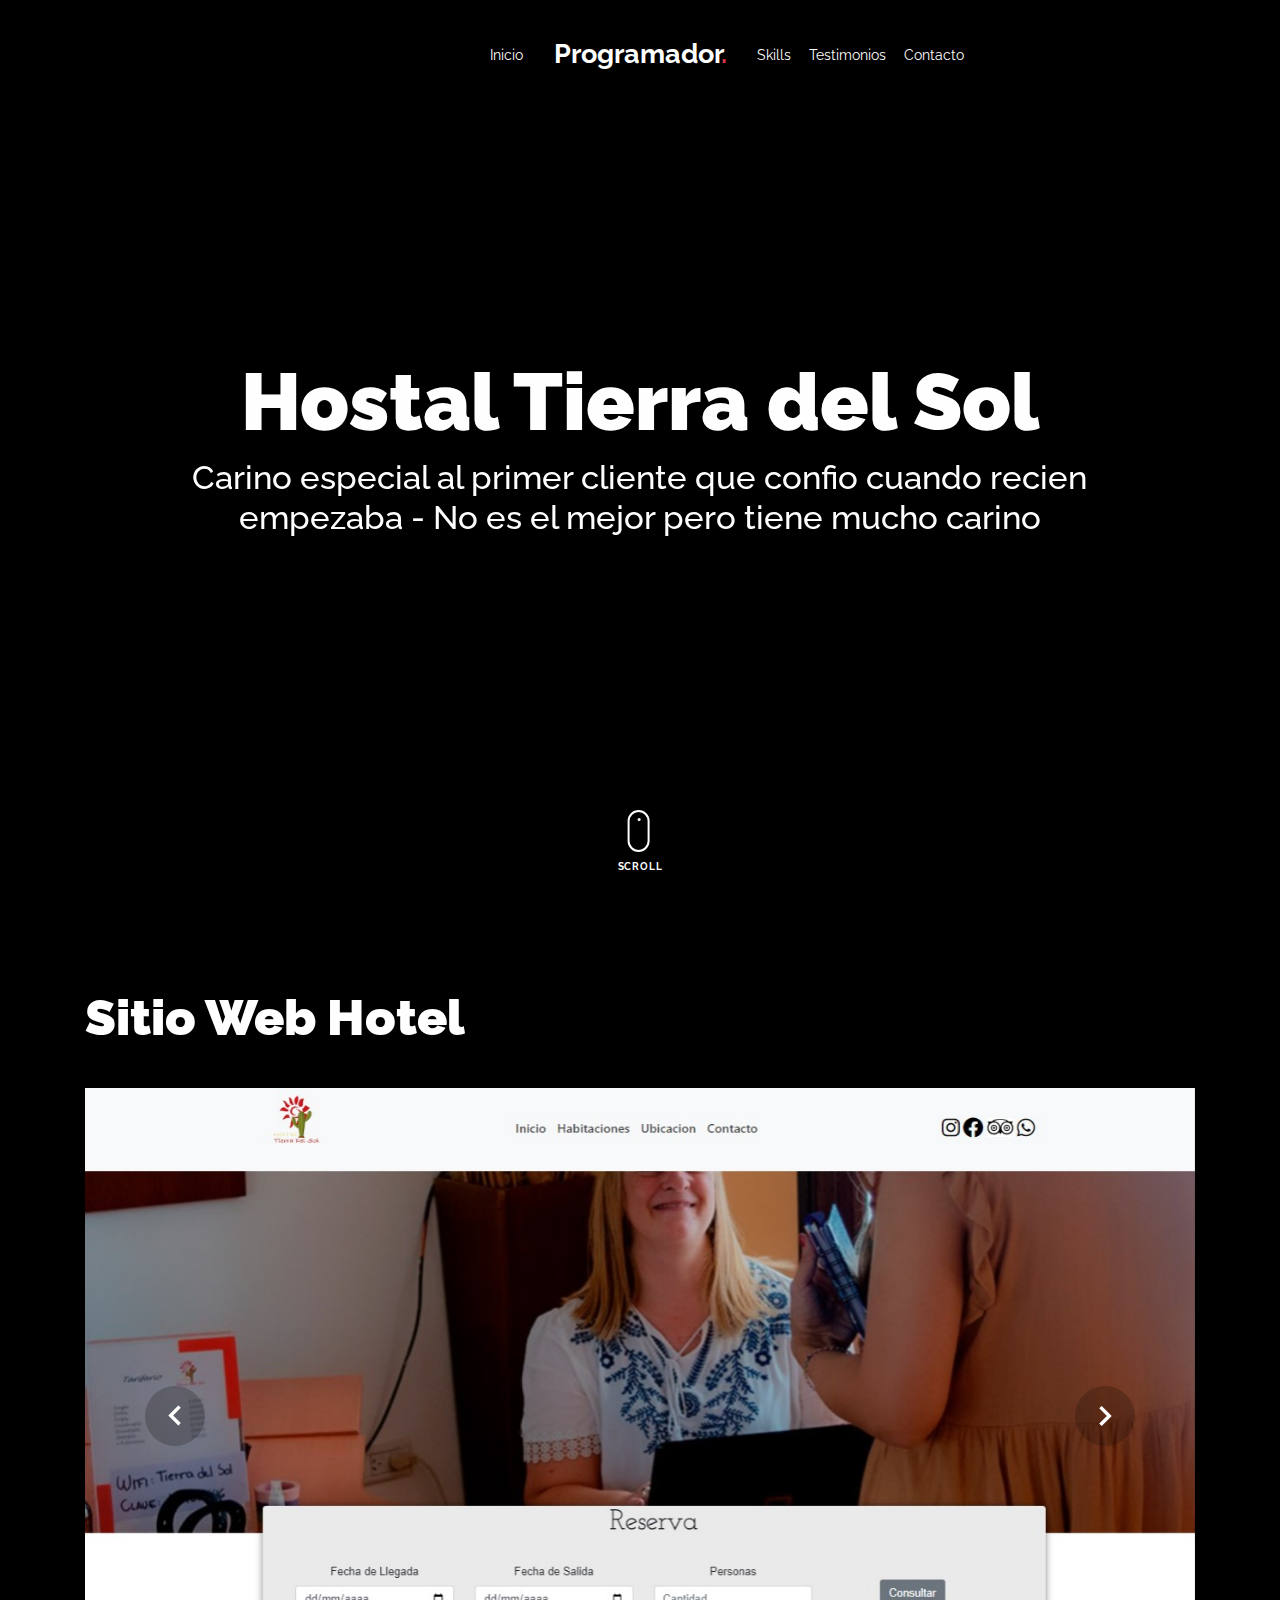
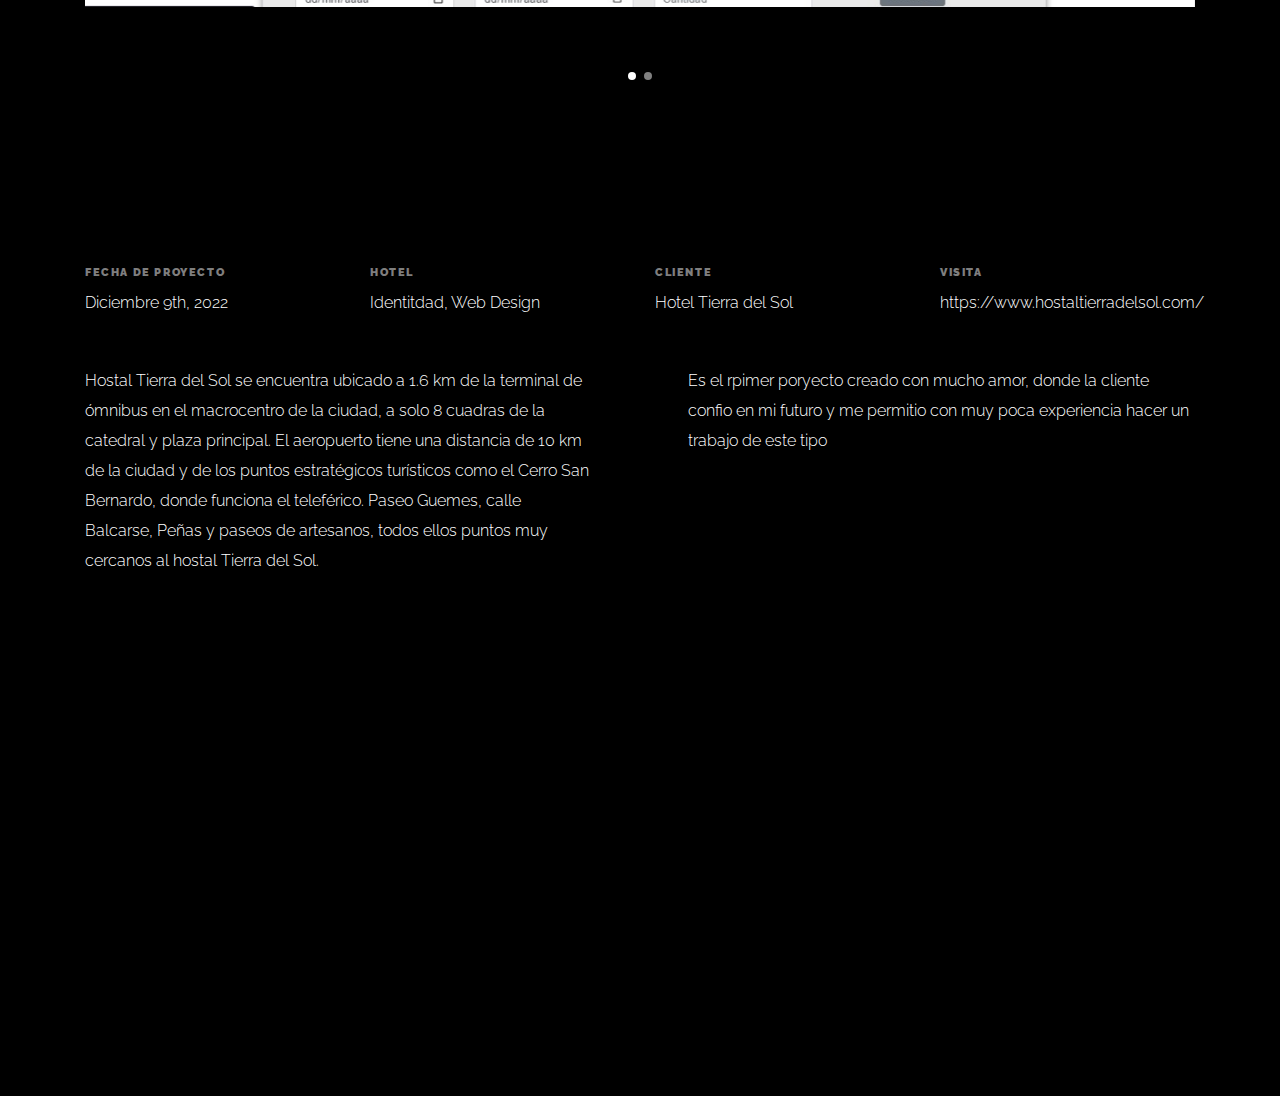
<file: portfolio-single-1.html>
<!doctype html>
<html lang="en">

<head>
  <title>Lucas &mdash; Roman portfolio </title>
  <meta charset="utf-8">
  <meta name="viewport" content="width=device-width, initial-scale=1, shrink-to-fit=no">
  
  <meta name="description" content=" ">
  <meta name="keywords" content="html, css, javascript, jquery">
  <meta name="author" content="">

  <link rel="stylesheet" href="css/vendor/icomoon/style.css">
  <link rel="stylesheet" href="css/vendor/owl.carousel.min.css">
  <link rel="stylesheet" href="css/vendor/aos.css">
  <link rel="stylesheet" href="css/vendor/animate.min.css">
  <link rel="stylesheet" href="css/vendor/bootstrap.min.css">
  <link rel="stylesheet" href="css/vendor/jquery.fancybox.min.css">
  <link rel="stylesheet" href="css/style.css">

</head>

<body data-spy="scroll" data-target=".site-nav-target" data-offset="200">

  <nav class="unslate_co--site-mobile-menu">
    <div class="close-wrap d-flex">
      <a href="#" class="d-flex ml-auto js-menu-toggle">
        <span class="close-label">Cerrar</span>
        <div class="close-times">
          <span class="bar1"></span>
          <span class="bar2"></span>
        </div>
      </a>
    </div>
    <div class="site-mobile-inner"></div>
  </nav>

  <div class="unslate_co--site-wrap">

    <div class="unslate_co--site-inner">

      <nav class="unslate_co--site-nav site-nav-target">

        <div class="container">

          <div class="row align-items-center justify-content-between text-left">
            <div class="col-md-5 text-right">
              <ul class="site-nav-ul js-clone-nav text-left d-none d-lg-inline-block">
                <li class="has-children">
                  <a href="index.html#home-section" class="nav-link">Inicio</a>
                  <ul class="dropdown">
 
                <li><a href="index.html#portfolio-section" class="nav-link">Portfolio</a></li>
                <li><a href="index.html#about-section" class="nav-link">Sobre mi</a></li>
                <li><a href="index.html#services-section" class="nav-link">Servicios</a></li>
              </ul>
            </div>
            <div class="site-logo pos-absolute">
              <a href="index.html" class="unslate_co--site-logo">Programador<span>.</span></a>
            </div>
            <div class="col-md-5 text-right text-lg-left">
              <ul class="site-nav-ul js-clone-nav text-left d-none d-lg-inline-block">
                <li><a href="index.html#skills-section" class="nav-link">Skills</a></li>
                <li><a href="index.html#testimonial-section" class="nav-link">Testimonios</a></li>
                <li><a href="index.html#contact-section" class="nav-link">Contacto</a></li>
              </ul>

              <ul class="site-nav-ul-none-onepage text-right d-inline-block d-lg-none">
                <li><a href="#" class="js-menu-toggle">Menu</a></li>
              </ul>

            </div>
          </div>
        </div>

      </nav>

      <div class="cover-v1 gradient-bottom-black jarallax">
        <div class="container">
          <div class="row align-items-center">

            <div class="col-md-10 mx-auto text-center">
              <h1 class="heading" data-aos="fade-up">Hostal Tierra del Sol</h1>
              <h2 class="subheading" data-aos="fade-up" data-aos-delay="100">Carino especial al primer cliente que confio cuando recien empezaba - No es el mejor pero tiene mucho carino</h2>
            </div>

          </div>
        </div>

        <a href="#portfolio-single-section" class="mouse-wrap smoothscroll">
          <span class="mouse">
            <span class="scroll"></span>
          </span>
          <span class="mouse-label">Scroll</span>
        </a>

      </div>

      <div class="container">
        <div class="portfolio-single-wrap unslate_co--section" id="portfolio-single-section">

          <div class="portfolio-single-inner">
            <h2 class="heading-portfolio-single-h2">Sitio Web Hotel</h2>

            <div class="row justify-content-between mb-5">
              <div class="col-12 mb-4">
                <div class="owl-carousel single-slider">
                  <figure class="mb-4">
                    <img src="images/work_1_full.jpg" alt="Image" class="img-fluid">
                  </figure>
                  <figure class="mb-4">
                    <img src="images/work_1_a_full.jpg" alt="Image" class="img-fluid">
                  </figure>
                </div>
              </div>
              <div class="col-12 mb-5">
                <div class="row">
                  <div class="col-sm-6 col-md-6 col-lg-3">
                    <div class="detail-v1">
                      <span class="detail-label">Fecha de Proyecto</span>
                      <span class="detail-val">Diciembre 9th, 2022</span>
                    </div>
                  </div>
                  <div class="col-sm-6 col-md-6 col-lg-3">
                    <div class="detail-v1">
                      <span class="detail-label">Hotel</span>
                      <span class="detail-val"><a href="#">Identitdad</a>, <a href="#">Web Design</a></span>
                    </div>
                  </div>
                  <div class="col-sm-6 col-md-6 col-lg-3">
                    <div class="detail-v1">
                      <span class="detail-label">Cliente</span>
                      <span class="detail-val">Hotel Tierra del Sol</span>
                    </div>
                  </div>
                  <div class="col-sm-6 col-md-6 col-lg-3">
                    <div class="detail-v1">
                      <span class="detail-label">Visita</span>
                      <span class="detail-val"><a href="https://www.hostaltierradelsol.com/">https://www.hostaltierradelsol.com/</a></span>
                    </div>
                  </div>
                </div>
              </div>
              <div class="col-md-6 pr-md-5">
                <p>Hostal Tierra del Sol se encuentra ubicado a 1.6 km de la terminal de ómnibus en el macrocentro de la ciudad, a solo 8 cuadras de la catedral y plaza principal. El aeropuerto tiene una distancia de 10 km de la ciudad y de los puntos estratégicos turísticos como el Cerro San Bernardo, donde funciona el teleférico. Paseo Guemes, calle Balcarse, Peñas y paseos de artesanos, todos ellos puntos muy cercanos al hostal Tierra del Sol.</p>
              </div>
              <div class="col-md-6 pl-md-5">
                <p>Es el rpimer poryecto creado con mucho amor, donde la cliente confio en mi futuro y me permitio con muy poca experiencia hacer un trabajo de este tipo</p>
              </div>
            </div>

          </div>
        </div>
      </div>
    </div>

    <footer class="unslate_co--footer unslate_co--section">
      <div class="container">
        <div class="row justify-content-center">
          <div class="col-md-7">
            
            <div class="footer-site-logo"><a href="#">Lucas Roman<span>.</span></a></div>

            <ul class="footer-site-social">
              <li><a href="https://www.facebook.com/Luqqh">Facebook</a></li>
              <li><a href="https://www.instagram.com/lucasromanh/">Instagram</a></li>
              <li><a href="https://www.linkedin.com/in/lucas-daniel-rom%C3%A1n-9a436b4b/">Linkdin</a></li>
            </ul>

            <p class="site-copyright">
              
              Copyright &copy;
              <script>
                document.write(new Date().getFullYear());
              </script> All rights reserved |  Lucas Roman <br> Visita my   <i class="icon-github"
                aria-hidden="true"></i> <a href="https:saltacoders.com" target="_blank">lucasromanh</a>
            
            </p>

          </div>
        </div>
      </div>
    </footer>

  </div>

  <!-- Loader -->
  <div id="unslate_co--overlayer"></div>
  <div class="site-loader-wrap">
    <div class="site-loader"></div>
  </div>

  <script src="js/scripts-dist.js"></script>
  <script src="js/main.js"></script>


</body>

</html>
</file>
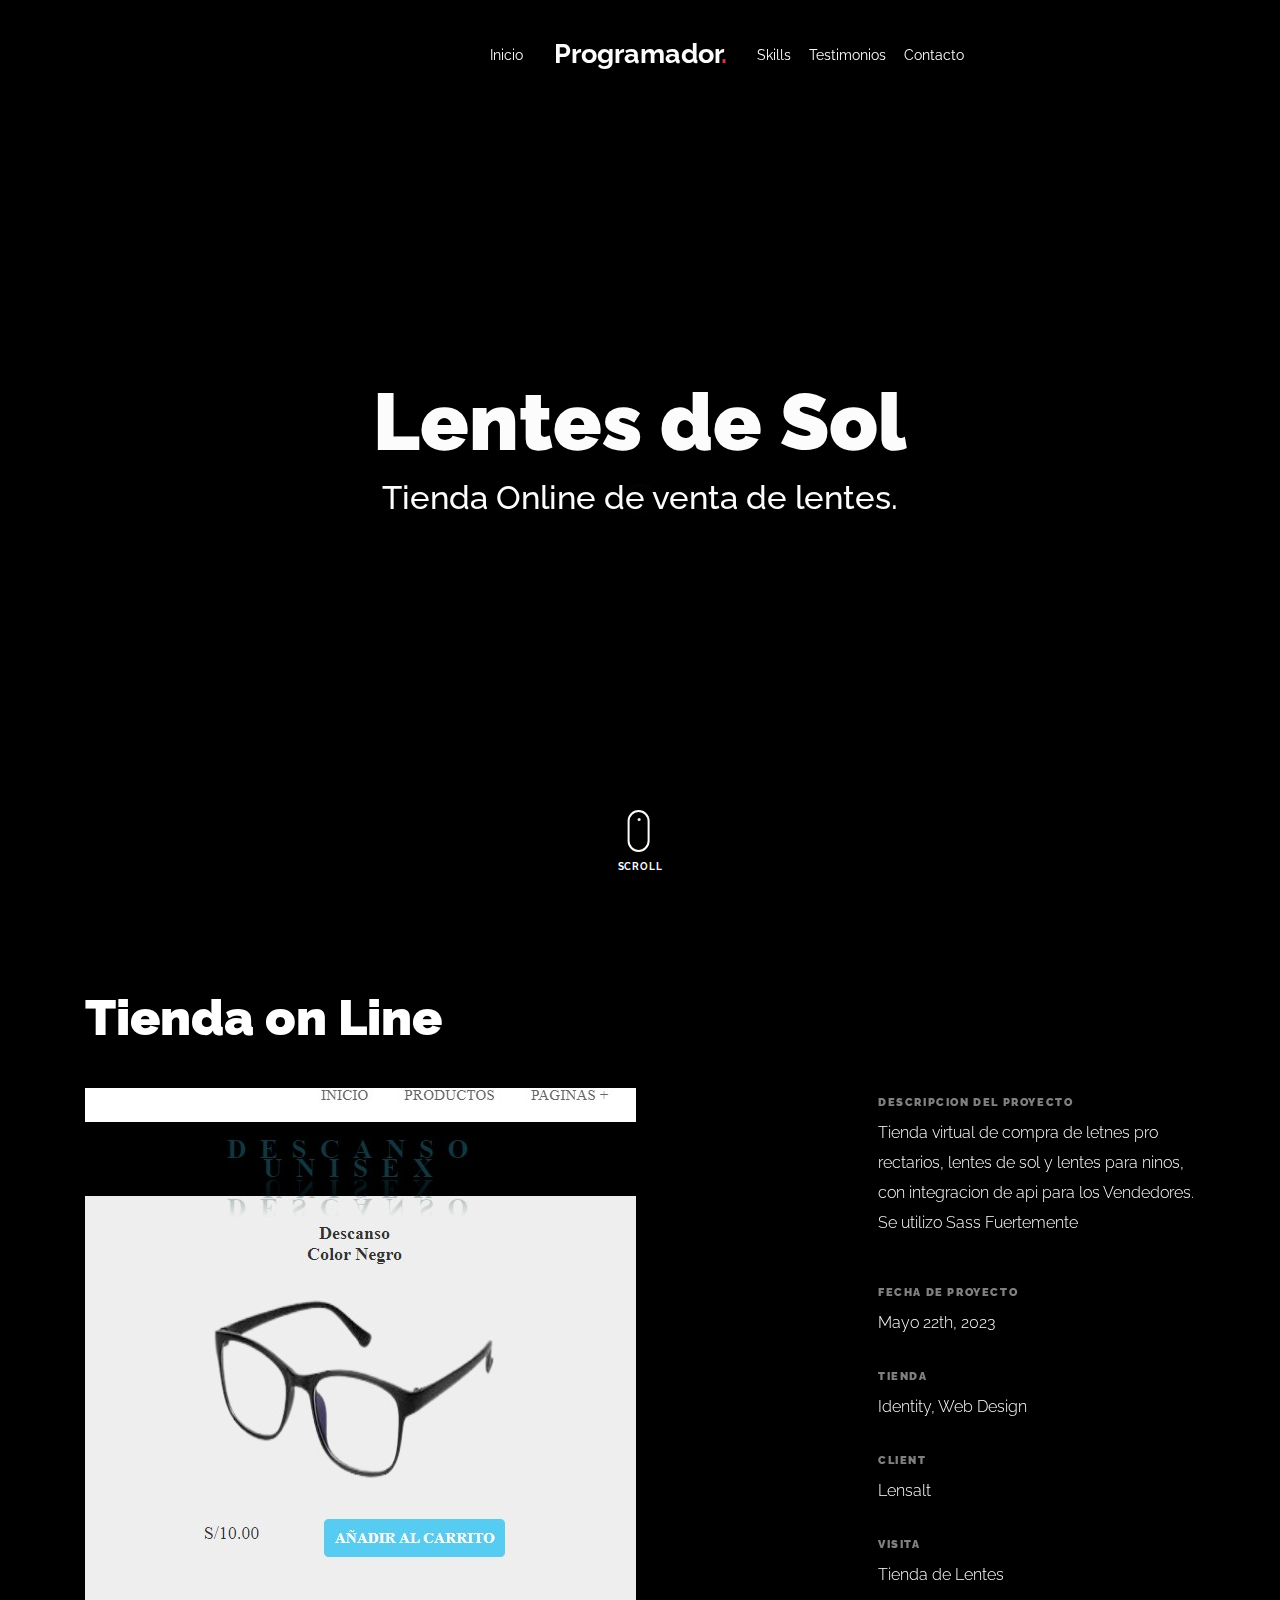
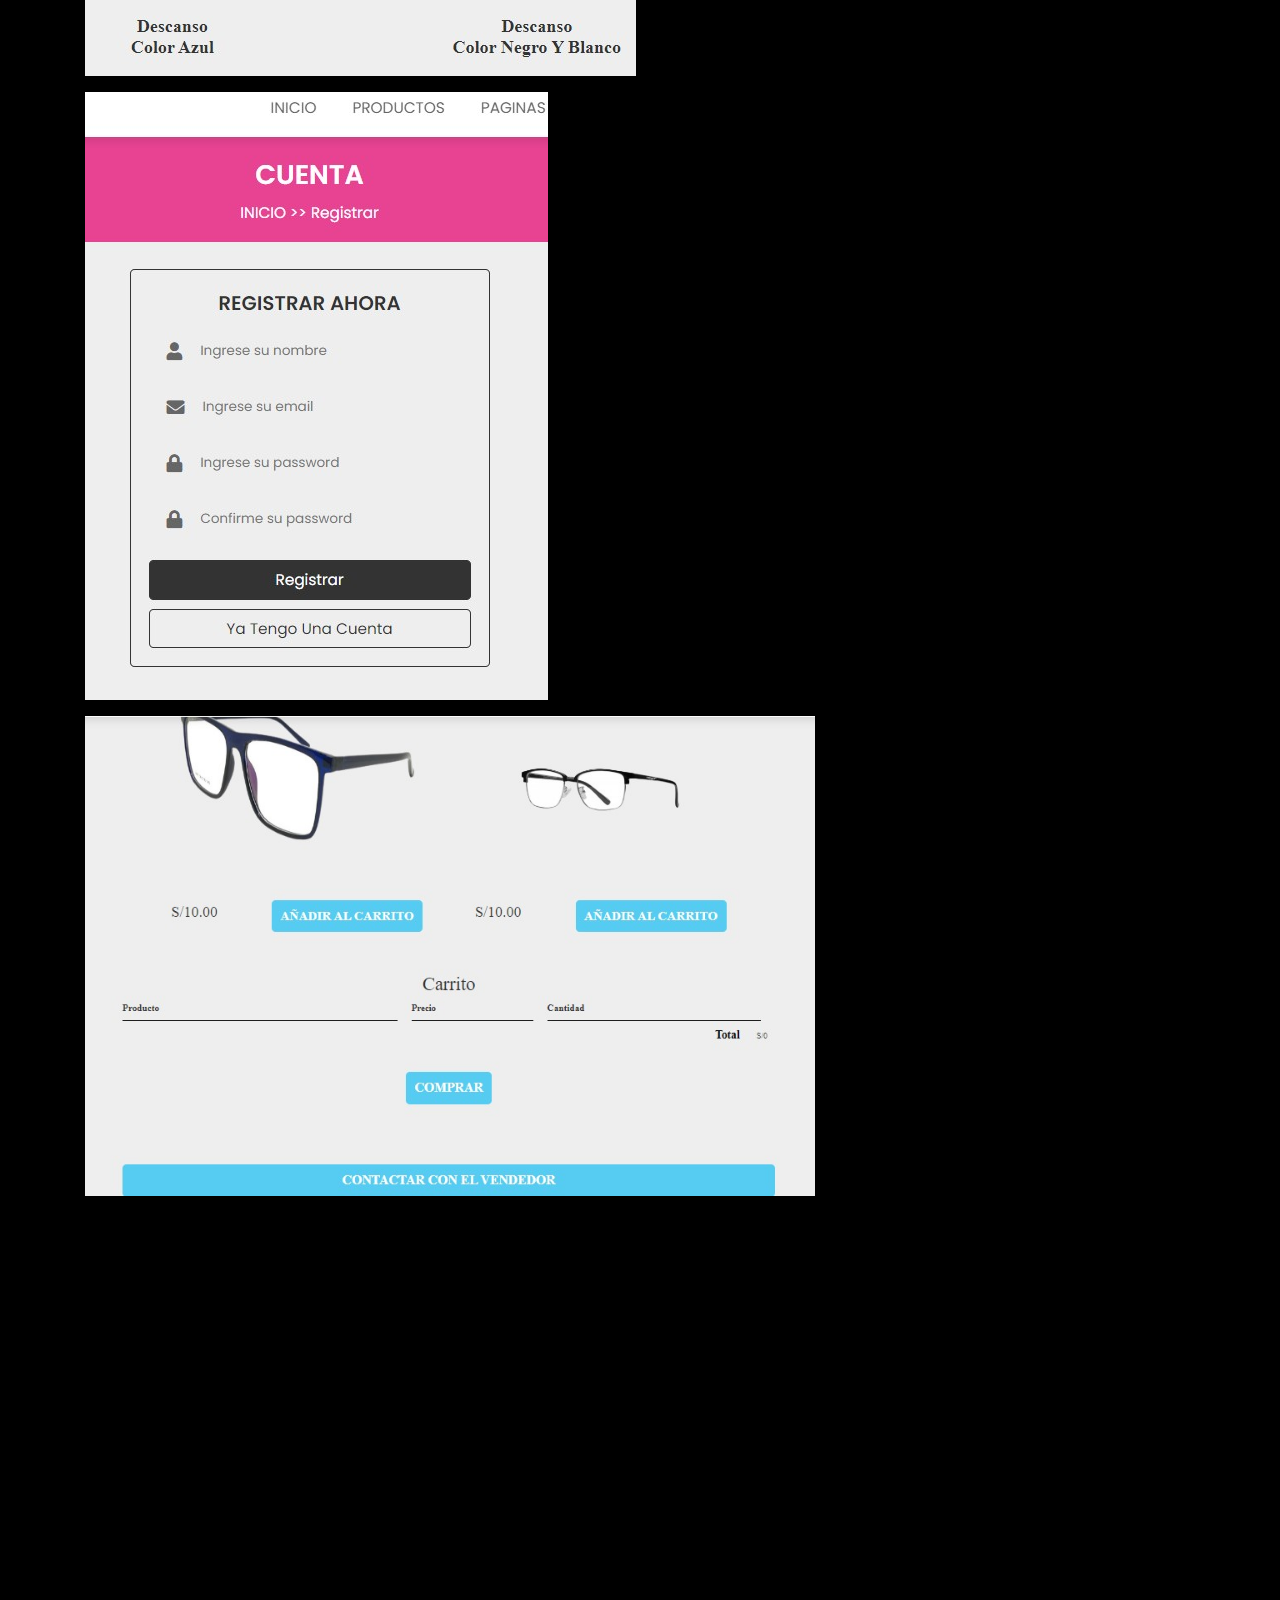
<file: portfolio-single-3.html>
<!doctype html>
<html lang="en">

<head>
  <title>Lucas &mdash; Roman portfolio </title>
  <meta charset="utf-8">
  <meta name="viewport" content="width=device-width, initial-scale=1, shrink-to-fit=no">
  
  <meta name="description" content="">
  <meta name="keywords" content="html, css, javascript, jquery">
  <meta name="author" content="">

  <link rel="stylesheet" href="css/vendor/icomoon/style.css">
  <link rel="stylesheet" href="css/vendor/owl.carousel.min.css">
  <link rel="stylesheet" href="css/vendor/aos.css">
  <link rel="stylesheet" href="css/vendor/animate.min.css">
  <link rel="stylesheet" href="css/vendor/bootstrap.min.css">
  <link rel="stylesheet" href="css/vendor/jquery.fancybox.min.css">
  <link rel="stylesheet" href="css/style.css">

</head>

<body data-spy="scroll" data-target=".site-nav-target" data-offset="200">

  <nav class="unslate_co--site-mobile-menu">
    <div class="close-wrap d-flex">
      <a href="#" class="d-flex ml-auto js-menu-toggle">
        <span class="close-label">Close</span>
        <div class="close-times">
          <span class="bar1"></span>
          <span class="bar2"></span>
        </div>
      </a>
    </div>
    <div class="site-mobile-inner"></div>
  </nav>

  <div class="unslate_co--site-wrap">

    <div class="unslate_co--site-inner">

      <nav class="unslate_co--site-nav site-nav-target">

        <div class="container">

          <div class="row align-items-center justify-content-between text-left">
            <div class="col-md-5 text-right">
              <ul class="site-nav-ul js-clone-nav text-left d-none d-lg-inline-block">
                <li class="has-children">
                  <a href="index.html#home-section" class="nav-link">Inicio</a>
                  <ul class="dropdown">
 
                <li><a href="#portfolio-section" class="nav-link">Portfolio</a></li>
                <li><a href="#about-section" class="nav-link">Sobre mi</a></li>
                <li><a href="#services-section" class="nav-link">Servicios</a></li>
              </ul>
            </div>
            <div class="site-logo pos-absolute">
              <a href="index.html" class="unslate_co--site-logo">Programador<span>.</span></a>
            </div>
            <div class="col-md-5 text-right text-lg-left">
              <ul class="site-nav-ul js-clone-nav text-left d-none d-lg-inline-block">
                <li><a href="index.html#skills-section" class="nav-link">Skills</a></li>
                <li><a href="index.html#testimonial-section" class="nav-link">Testimonios</a></li>
                <li><a href="index.html#contact-section" class="nav-link">Contacto</a></li>
              </ul>

              <ul class="site-nav-ul-none-onepage text-right d-inline-block d-lg-none">
                <li><a href="#" class="js-menu-toggle">Menu</a></li>
              </ul>

            </div>
          </div>
        </div>

      </nav>

      <div class="cover-v1 gradient-bottom-black jarallax">
        <div class="container">
          <div class="row align-items-center">

            <div class="col-md-10 mx-auto text-center">
              <h1 class="heading" data-aos="fade-up">Lentes de Sol</h1>
              <h2 class="subheading" data-aos="fade-up" data-aos-delay="100">Tienda Online de venta de lentes.</h2>
            </div>

          </div>
        </div>

        <a href="#portfolio-single-section" class="mouse-wrap smoothscroll">
          <span class="mouse">
            <span class="scroll"></span>
          </span>
          <span class="mouse-label">Scroll</span>
        </a>

      </div>

      <div class="container">
        <div class="portfolio-single-wrap unslate_co--section" id="portfolio-single-section">
          <div class="portfolio-single-inner">

            <h2 class="heading-portfolio-single-h2">Tienda on Line</h2>

            <div class="row justify-content-between align-items-stretch">

              <div class="col-lg-8">
                <p><a href="images/work_2_full.jpg" data-fancybox="gal"><img src="images/work_2_full.jpg" alt="Image" class="img-fluid"></a></p>
                <p><a href="images/work_2_a_full.jpg" data-fancybox="gal"><img src="images/work_2_a_full.jpg" alt="Image" class="img-fluid"></a></p>
                <p><a href="images/work_2_b_full.jpg" data-fancybox="gal"><img src="images/work_2_b_full.jpg" alt="Image" class="img-fluid"></a></p>
              </div>
              <div class="col-lg-4 pl-lg-5">
                <div class="unslate_co--sticky">
                  <div class="row">
                    <div class="col-md-12 mb-4">
                      <div class="detail-v1">
                        <span class="detail-label">Descripcion del Proyecto</span>
                        <p>Tienda virtual de compra de letnes pro rectarios, lentes de sol y lentes para ninos, con integracion de api para los Vendedores. Se utilizo Sass Fuertemente</p>
                      </div>
                    </div>

                    <div class="col-md-12 mb-4">
                      <div class="detail-v1">
                        <span class="detail-label">Fecha de Proyecto</span>
                        <span class="detail-val">Mayo 22th, 2023</span>
                      </div>
                    </div>
                    <div class="col-md-12 mb-4">
                      <div class="detail-v1">
                        <span class="detail-label">Tienda</span>
                        <span class="detail-val"><a href="#">Identity</a>, <a href="#">Web Design</a></span>
                      </div>
                    </div>
                    <div class="col-md-12 mb-4">
                      <div class="detail-v1">
                        <span class="detail-label">Client</span>
                        <span class="detail-val">Lensalt</span>
                      </div>
                    </div>
                    <div class="col-md-12 mb-4">
                      <div class="detail-v1">
                        <span class="detail-label">Visita</span>
                        <span class="detail-val"><a href="https://lucasromanh.github.io/CodoaCodo/index.html">Tienda de Lentes</a></span>
                      </div>
                    </div>
                  </div>
                </div> 
              </div>

            </div>

          </div>
        </div>
      </div>
    </div>

    <footer class="unslate_co--footer unslate_co--section">
      <div class="container">
        <div class="row justify-content-center">
          <div class="col-md-7">
            
            <div class="footer-site-logo"><a href="#">Lucas Roman<span>.</span></a></div>

            <ul class="footer-site-social">
              <li><a href="https://www.facebook.com/Luqqh">Facebook</a></li>
              <li><a href="https://www.instagram.com/lucasromanh/">Instagram</a></li>
              <li><a href="https://www.linkedin.com/in/lucas-daniel-rom%C3%A1n-9a436b4b/">Linkdin</a></li>
            </ul>

            <p class="site-copyright">
              
              Copyright &copy;
              <script>
                document.write(new Date().getFullYear());
              </script> All rights reserved |  Lucas Roman <br> Visita my   <i class="icon-github"
                aria-hidden="true"></i> <a href="https:saltacoders.com" target="_blank">lucasromanh</a>
            
            </p>

          </div>
        </div>
      </div>
    </footer>

  </div>

  <div id="unslate_co--overlayer"></div>
  <div class="site-loader-wrap">
    <div class="site-loader"></div>
  </div>

  <script src="js/scripts-dist.js"></script>
  <script src="js/main.js"></script>


</body>

</html>
</file>
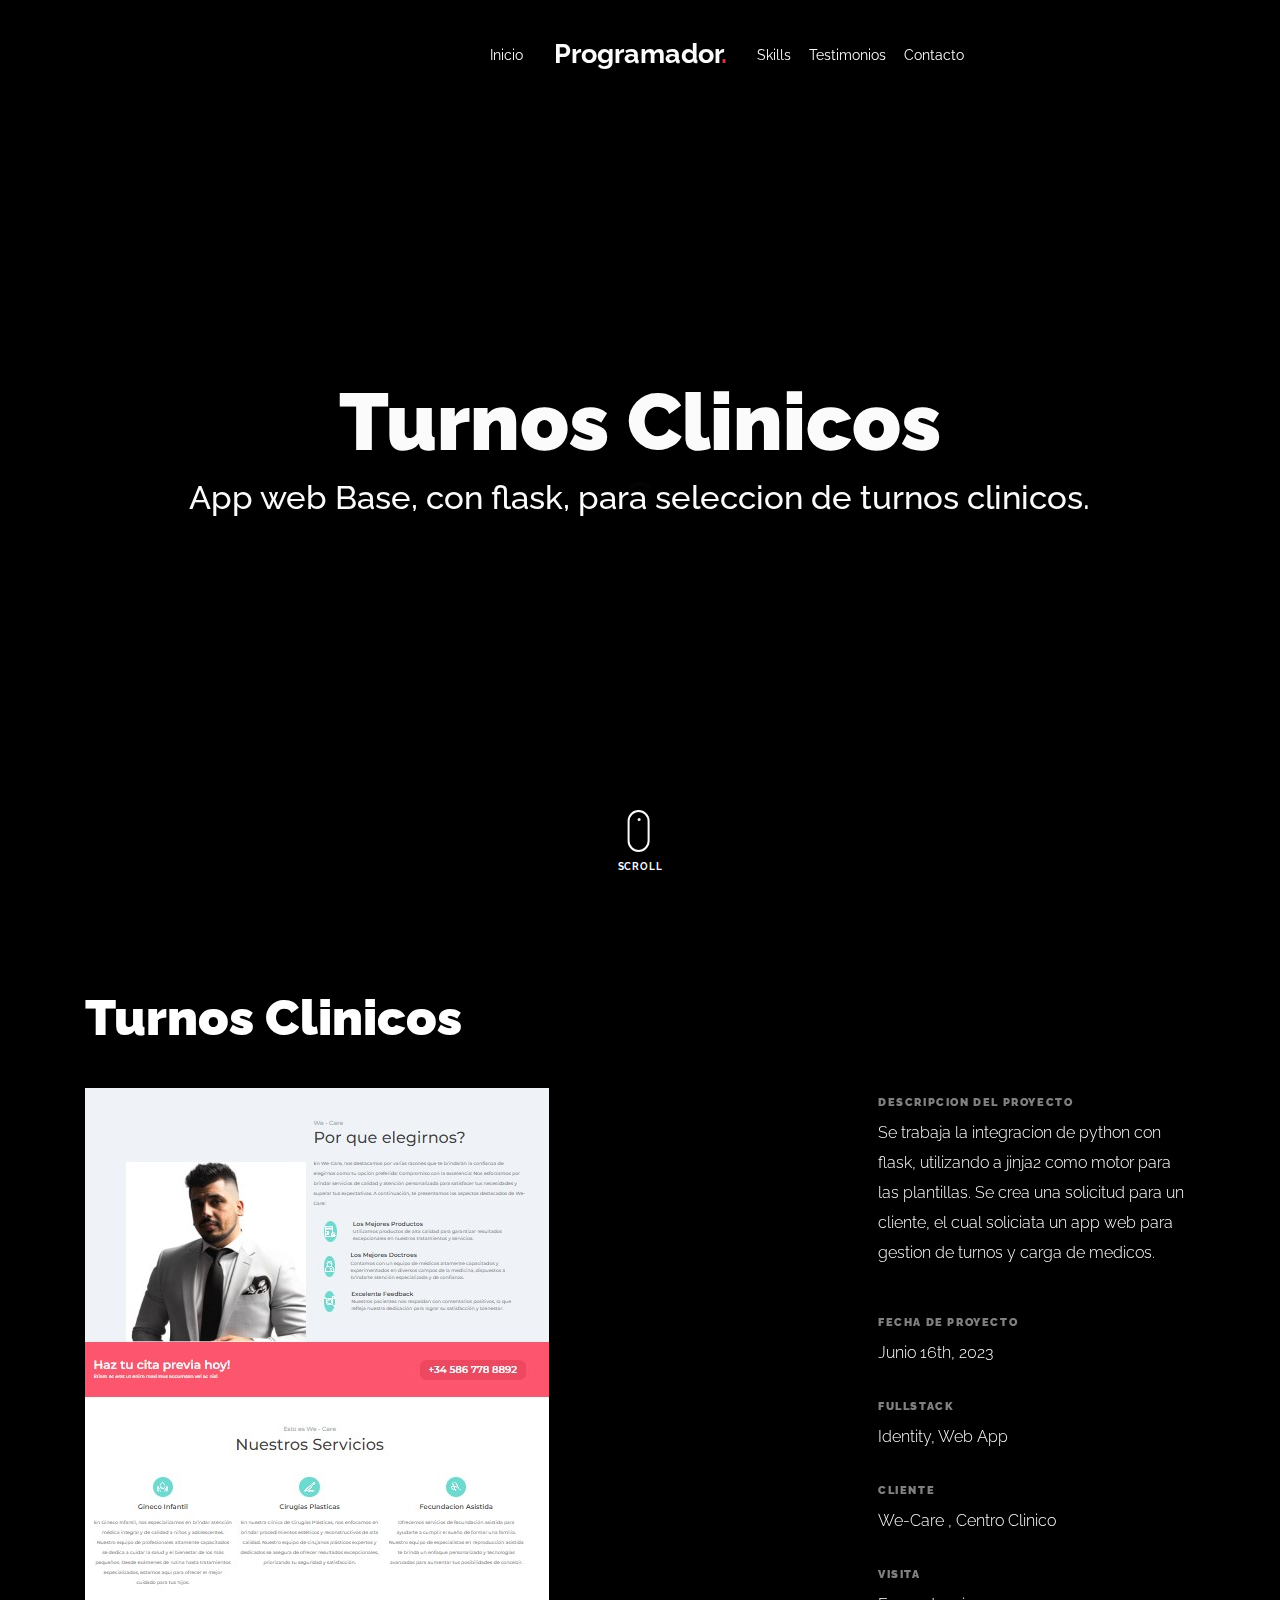
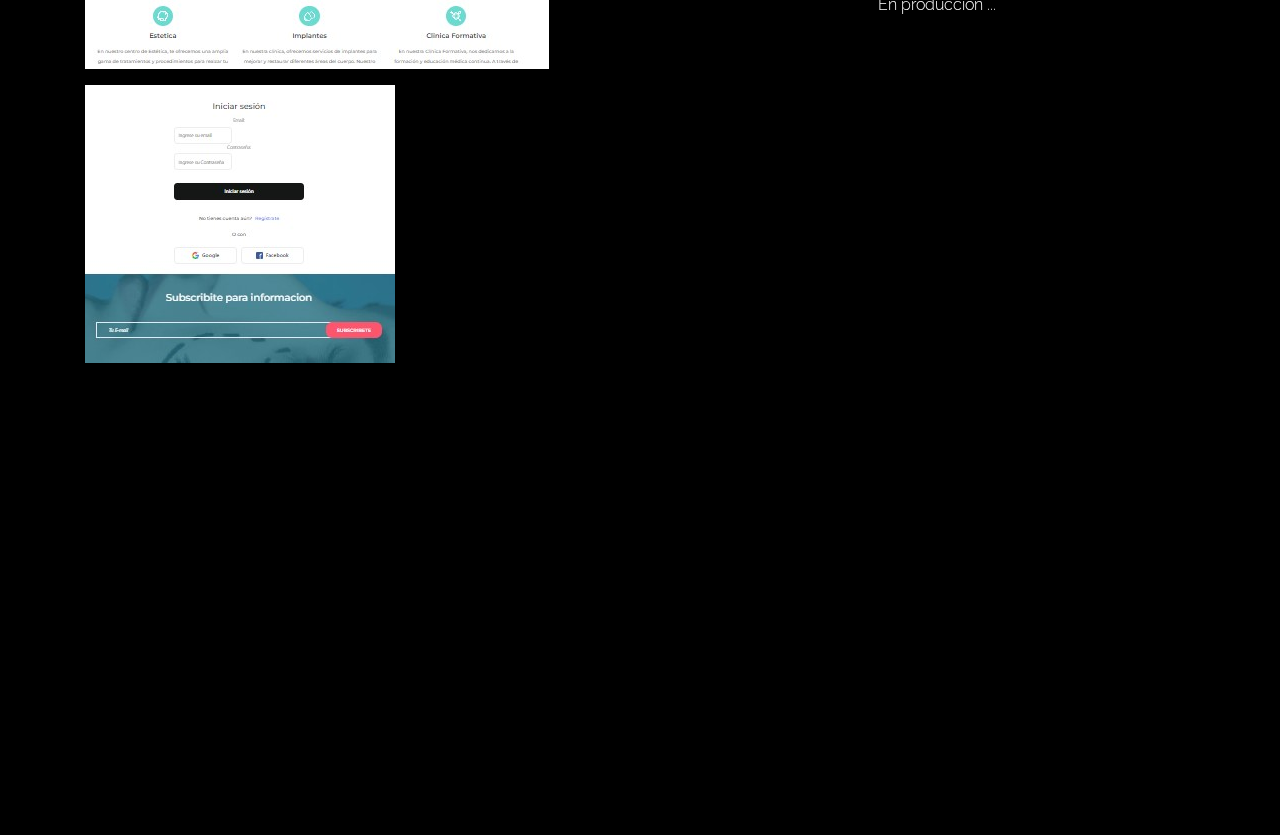
<file: portfolio-single-4.html>
<!doctype html>
<html lang="en">

<head>
  <title>Lucas &mdash; Roman portfolio </title>
  <meta charset="utf-8">
  <meta name="viewport" content="width=device-width, initial-scale=1, shrink-to-fit=no">
  
  <meta name="description" content="">
  <meta name="keywords" content="html, css, javascript, jquery">
  <meta name="author" content="">

  <link rel="stylesheet" href="css/vendor/icomoon/style.css">
  <link rel="stylesheet" href="css/vendor/owl.carousel.min.css">
  <link rel="stylesheet" href="css/vendor/aos.css">
  <link rel="stylesheet" href="css/vendor/animate.min.css">
  <link rel="stylesheet" href="css/vendor/bootstrap.min.css">
  <link rel="stylesheet" href="css/vendor/jquery.fancybox.min.css">
  <link rel="stylesheet" href="css/style.css">

</head>

<body data-spy="scroll" data-target=".site-nav-target" data-offset="200">

  <nav class="unslate_co--site-mobile-menu">
    <div class="close-wrap d-flex">
      <a href="#" class="d-flex ml-auto js-menu-toggle">
        <span class="close-label">Close</span>
        <div class="close-times">
          <span class="bar1"></span>
          <span class="bar2"></span>
        </div>
      </a>
    </div>
    <div class="site-mobile-inner"></div>
  </nav>

  <div class="unslate_co--site-wrap">

    <div class="unslate_co--site-inner">

      <nav class="unslate_co--site-nav site-nav-target">

        <div class="container">

          <div class="row align-items-center justify-content-between text-left">
            <div class="col-md-5 text-right">
              <ul class="site-nav-ul js-clone-nav text-left d-none d-lg-inline-block">
                <li class="has-children">
                  <a href="index.html#home-section" class="nav-link">Inicio</a>
                  <ul class="dropdown">
 
                <li><a href="#portfolio-section" class="nav-link">Portfolio</a></li>
                <li><a href="#about-section" class="nav-link">Sobre mi</a></li>
                <li><a href="#services-section" class="nav-link">Servicios</a></li>
              </ul>
            </div>
            <div class="site-logo pos-absolute">
              <a href="index.html" class="unslate_co--site-logo">Programador<span>.</span></a>
            </div>
            <div class="col-md-5 text-right text-lg-left">
              <ul class="site-nav-ul js-clone-nav text-left d-none d-lg-inline-block">
                <li><a href="index.html#skills-section" class="nav-link">Skills</a></li>
                <li><a href="index.html#testimonial-section" class="nav-link">Testimonios</a></li>
                <li><a href="index.html#contact-section" class="nav-link">Contacto</a></li>
              </ul>

              <ul class="site-nav-ul-none-onepage text-right d-inline-block d-lg-none">
                <li><a href="#" class="js-menu-toggle">Menu</a></li>
              </ul>

            </div>
          </div>
        </div>

      </nav>

      <div class="cover-v1 gradient-bottom-black jarallax">
        <div class="container">
          <div class="row align-items-center">

            <div class="col-md-10 mx-auto text-center">
              <h1 class="heading" data-aos="fade-up">Turnos Clinicos</h1>
              <h2 class="subheading" data-aos="fade-up" data-aos-delay="100">App web Base, con flask, para seleccion de turnos clinicos.</h2>
            </div>

          </div>
        </div>

        <a href="#portfolio-single-section" class="mouse-wrap smoothscroll">
          <span class="mouse">
            <span class="scroll"></span>
          </span>
          <span class="mouse-label">Scroll</span>
        </a>
      </div>

      <div class="container">
        <div class="portfolio-single-wrap unslate_co--section" id="portfolio-single-section">
          <div class="portfolio-single-inner">

            <h2 class="heading-portfolio-single-h2">Turnos Clinicos</h2>

            <div class="row justify-content-between align-items-stretch">

              <div class="col-lg-8">
                <p><a href="images/work_3_a_full.jpg" data-fancybox="gal"><img src="images/work_3_a_full.jpg" alt="Image" class="img-fluid"></a></p>
                <p><a href="images/work_3_full.jpg" data-fancybox="gal"><img src="images/work_3_full.jpg" alt="Image" class="img-fluid"></a></p>
              </div>
              <div class="col-lg-4 pl-lg-5">
                <div class="unslate_co--sticky">
                  <div class="row">
                    <div class="col-md-12 mb-4">
                      <div class="detail-v1">
                        <span class="detail-label">Descripcion del proyecto</span>
                        <p>Se trabaja la integracion de python con flask, utilizando a jinja2 como motor para las plantillas. Se crea una solicitud para un cliente, el cual soliciata un app web para gestion de turnos y carga de medicos.</p>
                      </div>
                    </div>

                    <div class="col-md-12 mb-4">
                      <div class="detail-v1">
                        <span class="detail-label">Fecha de proyecto</span>
                        <span class="detail-val">Junio 16th, 2023</span>
                      </div>
                    </div>
                    <div class="col-md-12 mb-4">
                      <div class="detail-v1">
                        <span class="detail-label">FullStack</span>
                        <span class="detail-val"><a href="#">Identity</a>, <a href="#">Web App</a></span>
                      </div>
                    </div>
                    <div class="col-md-12 mb-4">
                      <div class="detail-v1">
                        <span class="detail-label">Cliente</span>
                        <span class="detail-val">We-Care , Centro Clinico</span>
                      </div>
                    </div>
                    <div class="col-md-12 mb-4">
                      <div class="detail-v1">
                        <span class="detail-label">Visita</span>
                        <span class="detail-val"><a href="#">En produccion ...</a></span>
                      </div>
                    </div>
                  </div>
                </div> 
              </div>

            </div>

          </div>
        </div>
      </div>
    </div> 

    <footer class="unslate_co--footer unslate_co--section">
      <div class="container">
        <div class="row justify-content-center">
          <div class="col-md-7">
            
            <div class="footer-site-logo"><a href="#">Lucas Roman<span>.</span></a></div>

            <ul class="footer-site-social">
              <li><a href="https://www.facebook.com/Luqqh">Facebook</a></li>
              <li><a href="https://www.instagram.com/lucasromanh/">Instagram</a></li>
              <li><a href="https://www.linkedin.com/in/lucas-daniel-rom%C3%A1n-9a436b4b/">Linkdin</a></li>
            </ul>

            <p class="site-copyright">
              
              Copyright &copy;
              <script>
                document.write(new Date().getFullYear());
              </script> All rights reserved |  Lucas Roman <br> Visita my   <i class="icon-github"
                aria-hidden="true"></i> <a href="https:saltacoders.com" target="_blank">lucasromanh</a>
            
            </p>

          </div>
        </div>
      </div>
    </footer>

  </div>

  <div id="unslate_co--overlayer"></div>
  <div class="site-loader-wrap">
    <div class="site-loader"></div>
  </div>

  <script src="js/scripts-dist.js"></script>
  <script src="js/main.js"></script>

  
</body>

</html>
</file>
<file: css/vendor/icomoon/style.css>
@font-face {
  font-family: 'icomoon';
  src:  url('fonts/icomoon.eot?10si43');
  src:  url('fonts/icomoon.eot?10si43#iefix') format('embedded-opentype'),
    url('fonts/icomoon.ttf?10si43') format('truetype'),
    url('fonts/icomoon.woff?10si43') format('woff'),
    url('fonts/icomoon.svg?10si43#icomoon') format('svg');
  font-weight: normal;
  font-style: normal;
}

[class^="icon-"], [class*=" icon-"] {
  /* use !important to prevent issues with browser extensions that change fonts */
  font-family: 'icomoon' !important;
  speak: none;
  font-style: normal;
  font-weight: normal;
  font-variant: normal;
  text-transform: none;
  line-height: 1;

  /* Better Font Rendering =========== */
  -webkit-font-smoothing: antialiased;
  -moz-osx-font-smoothing: grayscale;
}

.icon-asterisk:before {
  content: "\f069";
}
.icon-plus:before {
  content: "\f067";
}
.icon-question:before {
  content: "\f128";
}
.icon-minus:before {
  content: "\f068";
}
.icon-glass:before {
  content: "\f000";
}
.icon-music:before {
  content: "\f001";
}
.icon-search:before {
  content: "\f002";
}
.icon-envelope-o:before {
  content: "\f003";
}
.icon-heart:before {
  content: "\f004";
}
.icon-star:before {
  content: "\f005";
}
.icon-star-o:before {
  content: "\f006";
}
.icon-user:before {
  content: "\f007";
}
.icon-film:before {
  content: "\f008";
}
.icon-th-large:before {
  content: "\f009";
}
.icon-th:before {
  content: "\f00a";
}
.icon-th-list:before {
  content: "\f00b";
}
.icon-check:before {
  content: "\f00c";
}
.icon-close:before {
  content: "\f00d";
}
.icon-remove:before {
  content: "\f00d";
}
.icon-times:before {
  content: "\f00d";
}
.icon-search-plus:before {
  content: "\f00e";
}
.icon-search-minus:before {
  content: "\f010";
}
.icon-power-off:before {
  content: "\f011";
}
.icon-signal:before {
  content: "\f012";
}
.icon-cog:before {
  content: "\f013";
}
.icon-gear:before {
  content: "\f013";
}
.icon-trash-o:before {
  content: "\f014";
}
.icon-home:before {
  content: "\f015";
}
.icon-file-o:before {
  content: "\f016";
}
.icon-clock-o:before {
  content: "\f017";
}
.icon-road:before {
  content: "\f018";
}
.icon-download:before {
  content: "\f019";
}
.icon-arrow-circle-o-down:before {
  content: "\f01a";
}
.icon-arrow-circle-o-up:before {
  content: "\f01b";
}
.icon-inbox:before {
  content: "\f01c";
}
.icon-play-circle-o:before {
  content: "\f01d";
}
.icon-repeat:before {
  content: "\f01e";
}
.icon-rotate-right:before {
  content: "\f01e";
}
.icon-refresh:before {
  content: "\f021";
}
.icon-list-alt:before {
  content: "\f022";
}
.icon-lock:before {
  content: "\f023";
}
.icon-flag:before {
  content: "\f024";
}
.icon-headphones:before {
  content: "\f025";
}
.icon-volume-off:before {
  content: "\f026";
}
.icon-volume-down:before {
  content: "\f027";
}
.icon-volume-up:before {
  content: "\f028";
}
.icon-qrcode:before {
  content: "\f029";
}
.icon-barcode:before {
  content: "\f02a";
}
.icon-tag:before {
  content: "\f02b";
}
.icon-tags:before {
  content: "\f02c";
}
.icon-book:before {
  content: "\f02d";
}
.icon-bookmark:before {
  content: "\f02e";
}
.icon-print:before {
  content: "\f02f";
}
.icon-camera:before {
  content: "\f030";
}
.icon-font:before {
  content: "\f031";
}
.icon-bold:before {
  content: "\f032";
}
.icon-italic:before {
  content: "\f033";
}
.icon-text-height:before {
  content: "\f034";
}
.icon-text-width:before {
  content: "\f035";
}
.icon-align-left:before {
  content: "\f036";
}
.icon-align-center:before {
  content: "\f037";
}
.icon-align-right:before {
  content: "\f038";
}
.icon-align-justify:before {
  content: "\f039";
}
.icon-list:before {
  content: "\f03a";
}
.icon-dedent:before {
  content: "\f03b";
}
.icon-outdent:before {
  content: "\f03b";
}
.icon-indent:before {
  content: "\f03c";
}
.icon-video-camera:before {
  content: "\f03d";
}
.icon-image:before {
  content: "\f03e";
}
.icon-photo:before {
  content: "\f03e";
}
.icon-picture-o:before {
  content: "\f03e";
}
.icon-pencil:before {
  content: "\f040";
}
.icon-map-marker:before {
  content: "\f041";
}
.icon-adjust:before {
  content: "\f042";
}
.icon-tint:before {
  content: "\f043";
}
.icon-edit:before {
  content: "\f044";
}
.icon-pencil-square-o:before {
  content: "\f044";
}
.icon-share-square-o:before {
  content: "\f045";
}
.icon-check-square-o:before {
  content: "\f046";
}
.icon-arrows:before {
  content: "\f047";
}
.icon-step-backward:before {
  content: "\f048";
}
.icon-fast-backward:before {
  content: "\f049";
}
.icon-backward:before {
  content: "\f04a";
}
.icon-play:before {
  content: "\f04b";
}
.icon-pause:before {
  content: "\f04c";
}
.icon-stop:before {
  content: "\f04d";
}
.icon-forward:before {
  content: "\f04e";
}
.icon-fast-forward:before {
  content: "\f050";
}
.icon-step-forward:before {
  content: "\f051";
}
.icon-eject:before {
  content: "\f052";
}
.icon-chevron-left:before {
  content: "\f053";
}
.icon-chevron-right:before {
  content: "\f054";
}
.icon-plus-circle:before {
  content: "\f055";
}
.icon-minus-circle:before {
  content: "\f056";
}
.icon-times-circle:before {
  content: "\f057";
}
.icon-check-circle:before {
  content: "\f058";
}
.icon-question-circle:before {
  content: "\f059";
}
.icon-info-circle:before {
  content: "\f05a";
}
.icon-crosshairs:before {
  content: "\f05b";
}
.icon-times-circle-o:before {
  content: "\f05c";
}
.icon-check-circle-o:before {
  content: "\f05d";
}
.icon-ban:before {
  content: "\f05e";
}
.icon-arrow-left:before {
  content: "\f060";
}
.icon-arrow-right:before {
  content: "\f061";
}
.icon-arrow-up:before {
  content: "\f062";
}
.icon-arrow-down:before {
  content: "\f063";
}
.icon-mail-forward:before {
  content: "\f064";
}
.icon-share:before {
  content: "\f064";
}
.icon-expand:before {
  content: "\f065";
}
.icon-compress:before {
  content: "\f066";
}
.icon-exclamation-circle:before {
  content: "\f06a";
}
.icon-gift:before {
  content: "\f06b";
}
.icon-leaf:before {
  content: "\f06c";
}
.icon-fire:before {
  content: "\f06d";
}
.icon-eye:before {
  content: "\f06e";
}
.icon-eye-slash:before {
  content: "\f070";
}
.icon-exclamation-triangle:before {
  content: "\f071";
}
.icon-warning:before {
  content: "\f071";
}
.icon-plane:before {
  content: "\f072";
}
.icon-calendar:before {
  content: "\f073";
}
.icon-random:before {
  content: "\f074";
}
.icon-comment:before {
  content: "\f075";
}
.icon-magnet:before {
  content: "\f076";
}
.icon-chevron-up:before {
  content: "\f077";
}
.icon-chevron-down:before {
  content: "\f078";
}
.icon-retweet:before {
  content: "\f079";
}
.icon-shopping-cart:before {
  content: "\f07a";
}
.icon-folder:before {
  content: "\f07b";
}
.icon-folder-open:before {
  content: "\f07c";
}
.icon-arrows-v:before {
  content: "\f07d";
}
.icon-arrows-h:before {
  content: "\f07e";
}
.icon-bar-chart:before {
  content: "\f080";
}
.icon-bar-chart-o:before {
  content: "\f080";
}
.icon-twitter-square:before {
  content: "\f081";
}
.icon-facebook-square:before {
  content: "\f082";
}
.icon-camera-retro:before {
  content: "\f083";
}
.icon-key:before {
  content: "\f084";
}
.icon-cogs:before {
  content: "\f085";
}
.icon-gears:before {
  content: "\f085";
}
.icon-comments:before {
  content: "\f086";
}
.icon-thumbs-o-up:before {
  content: "\f087";
}
.icon-thumbs-o-down:before {
  content: "\f088";
}
.icon-star-half:before {
  content: "\f089";
}
.icon-heart-o:before {
  content: "\f08a";
}
.icon-sign-out:before {
  content: "\f08b";
}
.icon-linkedin-square:before {
  content: "\f08c";
}
.icon-thumb-tack:before {
  content: "\f08d";
}
.icon-external-link:before {
  content: "\f08e";
}
.icon-sign-in:before {
  content: "\f090";
}
.icon-trophy:before {
  content: "\f091";
}
.icon-github-square:before {
  content: "\f092";
}
.icon-upload:before {
  content: "\f093";
}
.icon-lemon-o:before {
  content: "\f094";
}
.icon-phone:before {
  content: "\f095";
}
.icon-square-o:before {
  content: "\f096";
}
.icon-bookmark-o:before {
  content: "\f097";
}
.icon-phone-square:before {
  content: "\f098";
}
.icon-twitter:before {
  content: "\f099";
}
.icon-facebook:before {
  content: "\f09a";
}
.icon-facebook-f:before {
  content: "\f09a";
}
.icon-github:before {
  content: "\f09b";
}
.icon-unlock:before {
  content: "\f09c";
}
.icon-credit-card:before {
  content: "\f09d";
}
.icon-feed:before {
  content: "\f09e";
}
.icon-rss:before {
  content: "\f09e";
}
.icon-hdd-o:before {
  content: "\f0a0";
}
.icon-bullhorn:before {
  content: "\f0a1";
}
.icon-bell-o:before {
  content: "\f0a2";
}
.icon-certificate:before {
  content: "\f0a3";
}
.icon-hand-o-right:before {
  content: "\f0a4";
}
.icon-hand-o-left:before {
  content: "\f0a5";
}
.icon-hand-o-up:before {
  content: "\f0a6";
}
.icon-hand-o-down:before {
  content: "\f0a7";
}
.icon-arrow-circle-left:before {
  content: "\f0a8";
}
.icon-arrow-circle-right:before {
  content: "\f0a9";
}
.icon-arrow-circle-up:before {
  content: "\f0aa";
}
.icon-arrow-circle-down:before {
  content: "\f0ab";
}
.icon-globe:before {
  content: "\f0ac";
}
.icon-wrench:before {
  content: "\f0ad";
}
.icon-tasks:before {
  content: "\f0ae";
}
.icon-filter:before {
  content: "\f0b0";
}
.icon-briefcase:before {
  content: "\f0b1";
}
.icon-arrows-alt:before {
  content: "\f0b2";
}
.icon-group:before {
  content: "\f0c0";
}
.icon-users:before {
  content: "\f0c0";
}
.icon-chain:before {
  content: "\f0c1";
}
.icon-link:before {
  content: "\f0c1";
}
.icon-cloud:before {
  content: "\f0c2";
}
.icon-flask:before {
  content: "\f0c3";
}
.icon-cut:before {
  content: "\f0c4";
}
.icon-scissors:before {
  content: "\f0c4";
}
.icon-copy:before {
  content: "\f0c5";
}
.icon-files-o:before {
  content: "\f0c5";
}
.icon-paperclip:before {
  content: "\f0c6";
}
.icon-floppy-o:before {
  content: "\f0c7";
}
.icon-save:before {
  content: "\f0c7";
}
.icon-square:before {
  content: "\f0c8";
}
.icon-bars:before {
  content: "\f0c9";
}
.icon-navicon:before {
  content: "\f0c9";
}
.icon-reorder:before {
  content: "\f0c9";
}
.icon-list-ul:before {
  content: "\f0ca";
}
.icon-list-ol:before {
  content: "\f0cb";
}
.icon-strikethrough:before {
  content: "\f0cc";
}
.icon-underline:before {
  content: "\f0cd";
}
.icon-table:before {
  content: "\f0ce";
}
.icon-magic:before {
  content: "\f0d0";
}
.icon-truck:before {
  content: "\f0d1";
}
.icon-pinterest:before {
  content: "\f0d2";
}
.icon-pinterest-square:before {
  content: "\f0d3";
}
.icon-google-plus-square:before {
  content: "\f0d4";
}
.icon-google-plus:before {
  content: "\f0d5";
}
.icon-money:before {
  content: "\f0d6";
}
.icon-caret-down:before {
  content: "\f0d7";
}
.icon-caret-up:before {
  content: "\f0d8";
}
.icon-caret-left:before {
  content: "\f0d9";
}
.icon-caret-right:before {
  content: "\f0da";
}
.icon-columns:before {
  content: "\f0db";
}
.icon-sort:before {
  content: "\f0dc";
}
.icon-unsorted:before {
  content: "\f0dc";
}
.icon-sort-desc:before {
  content: "\f0dd";
}
.icon-sort-down:before {
  content: "\f0dd";
}
.icon-sort-asc:before {
  content: "\f0de";
}
.icon-sort-up:before {
  content: "\f0de";
}
.icon-envelope:before {
  content: "\f0e0";
}
.icon-linkedin:before {
  content: "\f0e1";
}
.icon-rotate-left:before {
  content: "\f0e2";
}
.icon-undo:before {
  content: "\f0e2";
}
.icon-gavel:before {
  content: "\f0e3";
}
.icon-legal:before {
  content: "\f0e3";
}
.icon-dashboard:before {
  content: "\f0e4";
}
.icon-tachometer:before {
  content: "\f0e4";
}
.icon-comment-o:before {
  content: "\f0e5";
}
.icon-comments-o:before {
  content: "\f0e6";
}
.icon-bolt:before {
  content: "\f0e7";
}
.icon-flash:before {
  content: "\f0e7";
}
.icon-sitemap:before {
  content: "\f0e8";
}
.icon-umbrella:before {
  content: "\f0e9";
}
.icon-clipboard:before {
  content: "\f0ea";
}
.icon-paste:before {
  content: "\f0ea";
}
.icon-lightbulb-o:before {
  content: "\f0eb";
}
.icon-exchange:before {
  content: "\f0ec";
}
.icon-cloud-download:before {
  content: "\f0ed";
}
.icon-cloud-upload:before {
  content: "\f0ee";
}
.icon-user-md:before {
  content: "\f0f0";
}
.icon-stethoscope:before {
  content: "\f0f1";
}
.icon-suitcase:before {
  content: "\f0f2";
}
.icon-bell:before {
  content: "\f0f3";
}
.icon-coffee:before {
  content: "\f0f4";
}
.icon-cutlery:before {
  content: "\f0f5";
}
.icon-file-text-o:before {
  content: "\f0f6";
}
.icon-building-o:before {
  content: "\f0f7";
}
.icon-hospital-o:before {
  content: "\f0f8";
}
.icon-ambulance:before {
  content: "\f0f9";
}
.icon-medkit:before {
  content: "\f0fa";
}
.icon-fighter-jet:before {
  content: "\f0fb";
}
.icon-beer:before {
  content: "\f0fc";
}
.icon-h-square:before {
  content: "\f0fd";
}
.icon-plus-square:before {
  content: "\f0fe";
}
.icon-angle-double-left:before {
  content: "\f100";
}
.icon-angle-double-right:before {
  content: "\f101";
}
.icon-angle-double-up:before {
  content: "\f102";
}
.icon-angle-double-down:before {
  content: "\f103";
}
.icon-angle-left:before {
  content: "\f104";
}
.icon-angle-right:before {
  content: "\f105";
}
.icon-angle-up:before {
  content: "\f106";
}
.icon-angle-down:before {
  content: "\f107";
}
.icon-desktop:before {
  content: "\f108";
}
.icon-laptop:before {
  content: "\f109";
}
.icon-tablet:before {
  content: "\f10a";
}
.icon-mobile:before {
  content: "\f10b";
}
.icon-mobile-phone:before {
  content: "\f10b";
}
.icon-circle-o:before {
  content: "\f10c";
}
.icon-quote-left:before {
  content: "\f10d";
}
.icon-quote-right:before {
  content: "\f10e";
}
.icon-spinner:before {
  content: "\f110";
}
.icon-circle:before {
  content: "\f111";
}
.icon-mail-reply:before {
  content: "\f112";
}
.icon-reply:before {
  content: "\f112";
}
.icon-github-alt:before {
  content: "\f113";
}
.icon-folder-o:before {
  content: "\f114";
}
.icon-folder-open-o:before {
  content: "\f115";
}
.icon-smile-o:before {
  content: "\f118";
}
.icon-frown-o:before {
  content: "\f119";
}
.icon-meh-o:before {
  content: "\f11a";
}
.icon-gamepad:before {
  content: "\f11b";
}
.icon-keyboard-o:before {
  content: "\f11c";
}
.icon-flag-o:before {
  content: "\f11d";
}
.icon-flag-checkered:before {
  content: "\f11e";
}
.icon-terminal:before {
  content: "\f120";
}
.icon-code:before {
  content: "\f121";
}
.icon-mail-reply-all:before {
  content: "\f122";
}
.icon-reply-all:before {
  content: "\f122";
}
.icon-star-half-empty:before {
  content: "\f123";
}
.icon-star-half-full:before {
  content: "\f123";
}
.icon-star-half-o:before {
  content: "\f123";
}
.icon-location-arrow:before {
  content: "\f124";
}
.icon-crop:before {
  content: "\f125";
}
.icon-code-fork:before {
  content: "\f126";
}
.icon-chain-broken:before {
  content: "\f127";
}
.icon-unlink:before {
  content: "\f127";
}
.icon-info:before {
  content: "\f129";
}
.icon-exclamation:before {
  content: "\f12a";
}
.icon-superscript:before {
  content: "\f12b";
}
.icon-subscript:before {
  content: "\f12c";
}
.icon-eraser:before {
  content: "\f12d";
}
.icon-puzzle-piece:before {
  content: "\f12e";
}
.icon-microphone:before {
  content: "\f130";
}
.icon-microphone-slash:before {
  content: "\f131";
}
.icon-shield:before {
  content: "\f132";
}
.icon-calendar-o:before {
  content: "\f133";
}
.icon-fire-extinguisher:before {
  content: "\f134";
}
.icon-rocket:before {
  content: "\f135";
}
.icon-maxcdn:before {
  content: "\f136";
}
.icon-chevron-circle-left:before {
  content: "\f137";
}
.icon-chevron-circle-right:before {
  content: "\f138";
}
.icon-chevron-circle-up:before {
  content: "\f139";
}
.icon-chevron-circle-down:before {
  content: "\f13a";
}
.icon-html5:before {
  content: "\f13b";
}
.icon-css3:before {
  content: "\f13c";
}
.icon-anchor:before {
  content: "\f13d";
}
.icon-unlock-alt:before {
  content: "\f13e";
}
.icon-bullseye:before {
  content: "\f140";
}
.icon-ellipsis-h:before {
  content: "\f141";
}
.icon-ellipsis-v:before {
  content: "\f142";
}
.icon-rss-square:before {
  content: "\f143";
}
.icon-play-circle:before {
  content: "\f144";
}
.icon-ticket:before {
  content: "\f145";
}
.icon-minus-square:before {
  content: "\f146";
}
.icon-minus-square-o:before {
  content: "\f147";
}
.icon-level-up:before {
  content: "\f148";
}
.icon-level-down:before {
  content: "\f149";
}
.icon-check-square:before {
  content: "\f14a";
}
.icon-pencil-square:before {
  content: "\f14b";
}
.icon-external-link-square:before {
  content: "\f14c";
}
.icon-share-square:before {
  content: "\f14d";
}
.icon-compass:before {
  content: "\f14e";
}
.icon-caret-square-o-down:before {
  content: "\f150";
}
.icon-toggle-down:before {
  content: "\f150";
}
.icon-caret-square-o-up:before {
  content: "\f151";
}
.icon-toggle-up:before {
  content: "\f151";
}
.icon-caret-square-o-right:before {
  content: "\f152";
}
.icon-toggle-right:before {
  content: "\f152";
}
.icon-eur:before {
  content: "\f153";
}
.icon-euro:before {
  content: "\f153";
}
.icon-gbp:before {
  content: "\f154";
}
.icon-dollar:before {
  content: "\f155";
}
.icon-usd:before {
  content: "\f155";
}
.icon-inr:before {
  content: "\f156";
}
.icon-rupee:before {
  content: "\f156";
}
.icon-cny:before {
  content: "\f157";
}
.icon-jpy:before {
  content: "\f157";
}
.icon-rmb:before {
  content: "\f157";
}
.icon-yen:before {
  content: "\f157";
}
.icon-rouble:before {
  content: "\f158";
}
.icon-rub:before {
  content: "\f158";
}
.icon-ruble:before {
  content: "\f158";
}
.icon-krw:before {
  content: "\f159";
}
.icon-won:before {
  content: "\f159";
}
.icon-bitcoin:before {
  content: "\f15a";
}
.icon-btc:before {
  content: "\f15a";
}
.icon-file:before {
  content: "\f15b";
}
.icon-file-text:before {
  content: "\f15c";
}
.icon-sort-alpha-asc:before {
  content: "\f15d";
}
.icon-sort-alpha-desc:before {
  content: "\f15e";
}
.icon-sort-amount-asc:before {
  content: "\f160";
}
.icon-sort-amount-desc:before {
  content: "\f161";
}
.icon-sort-numeric-asc:before {
  content: "\f162";
}
.icon-sort-numeric-desc:before {
  content: "\f163";
}
.icon-thumbs-up:before {
  content: "\f164";
}
.icon-thumbs-down:before {
  content: "\f165";
}
.icon-youtube-square:before {
  content: "\f166";
}
.icon-youtube:before {
  content: "\f167";
}
.icon-xing:before {
  content: "\f168";
}
.icon-xing-square:before {
  content: "\f169";
}
.icon-youtube-play:before {
  content: "\f16a";
}
.icon-dropbox:before {
  content: "\f16b";
}
.icon-stack-overflow:before {
  content: "\f16c";
}
.icon-instagram:before {
  content: "\f16d";
}
.icon-flickr:before {
  content: "\f16e";
}
.icon-adn:before {
  content: "\f170";
}
.icon-bitbucket:before {
  content: "\f171";
}
.icon-bitbucket-square:before {
  content: "\f172";
}
.icon-tumblr:before {
  content: "\f173";
}
.icon-tumblr-square:before {
  content: "\f174";
}
.icon-long-arrow-down:before {
  content: "\f175";
}
.icon-long-arrow-up:before {
  content: "\f176";
}
.icon-long-arrow-left:before {
  content: "\f177";
}
.icon-long-arrow-right:before {
  content: "\f178";
}
.icon-apple:before {
  content: "\f179";
}
.icon-windows:before {
  content: "\f17a";
}
.icon-android:before {
  content: "\f17b";
}
.icon-linux:before {
  content: "\f17c";
}
.icon-dribbble:before {
  content: "\f17d";
}
.icon-skype:before {
  content: "\f17e";
}
.icon-foursquare:before {
  content: "\f180";
}
.icon-trello:before {
  content: "\f181";
}
.icon-female:before {
  content: "\f182";
}
.icon-male:before {
  content: "\f183";
}
.icon-gittip:before {
  content: "\f184";
}
.icon-gratipay:before {
  content: "\f184";
}
.icon-sun-o:before {
  content: "\f185";
}
.icon-moon-o:before {
  content: "\f186";
}
.icon-archive:before {
  content: "\f187";
}
.icon-bug:before {
  content: "\f188";
}
.icon-vk:before {
  content: "\f189";
}
.icon-weibo:before {
  content: "\f18a";
}
.icon-renren:before {
  content: "\f18b";
}
.icon-pagelines:before {
  content: "\f18c";
}
.icon-stack-exchange:before {
  content: "\f18d";
}
.icon-arrow-circle-o-right:before {
  content: "\f18e";
}
.icon-arrow-circle-o-left:before {
  content: "\f190";
}
.icon-caret-square-o-left:before {
  content: "\f191";
}
.icon-toggle-left:before {
  content: "\f191";
}
.icon-dot-circle-o:before {
  content: "\f192";
}
.icon-wheelchair:before {
  content: "\f193";
}
.icon-vimeo-square:before {
  content: "\f194";
}
.icon-try:before {
  content: "\f195";
}
.icon-turkish-lira:before {
  content: "\f195";
}
.icon-plus-square-o:before {
  content: "\f196";
}
.icon-space-shuttle:before {
  content: "\f197";
}
.icon-slack:before {
  content: "\f198";
}
.icon-envelope-square:before {
  content: "\f199";
}
.icon-wordpress:before {
  content: "\f19a";
}
.icon-openid:before {
  content: "\f19b";
}
.icon-bank:before {
  content: "\f19c";
}
.icon-institution:before {
  content: "\f19c";
}
.icon-university:before {
  content: "\f19c";
}
.icon-graduation-cap:before {
  content: "\f19d";
}
.icon-mortar-board:before {
  content: "\f19d";
}
.icon-yahoo:before {
  content: "\f19e";
}
.icon-google:before {
  content: "\f1a0";
}
.icon-reddit:before {
  content: "\f1a1";
}
.icon-reddit-square:before {
  content: "\f1a2";
}
.icon-stumbleupon-circle:before {
  content: "\f1a3";
}
.icon-stumbleupon:before {
  content: "\f1a4";
}
.icon-delicious:before {
  content: "\f1a5";
}
.icon-digg:before {
  content: "\f1a6";
}
.icon-pied-piper-pp:before {
  content: "\f1a7";
}
.icon-pied-piper-alt:before {
  content: "\f1a8";
}
.icon-drupal:before {
  content: "\f1a9";
}
.icon-joomla:before {
  content: "\f1aa";
}
.icon-language:before {
  content: "\f1ab";
}
.icon-fax:before {
  content: "\f1ac";
}
.icon-building:before {
  content: "\f1ad";
}
.icon-child:before {
  content: "\f1ae";
}
.icon-paw:before {
  content: "\f1b0";
}
.icon-spoon:before {
  content: "\f1b1";
}
.icon-cube:before {
  content: "\f1b2";
}
.icon-cubes:before {
  content: "\f1b3";
}
.icon-behance:before {
  content: "\f1b4";
}
.icon-behance-square:before {
  content: "\f1b5";
}
.icon-steam:before {
  content: "\f1b6";
}
.icon-steam-square:before {
  content: "\f1b7";
}
.icon-recycle:before {
  content: "\f1b8";
}
.icon-automobile:before {
  content: "\f1b9";
}
.icon-car:before {
  content: "\f1b9";
}
.icon-cab:before {
  content: "\f1ba";
}
.icon-taxi:before {
  content: "\f1ba";
}
.icon-tree:before {
  content: "\f1bb";
}
.icon-spotify:before {
  content: "\f1bc";
}
.icon-deviantart:before {
  content: "\f1bd";
}
.icon-soundcloud:before {
  content: "\f1be";
}
.icon-database:before {
  content: "\f1c0";
}
.icon-file-pdf-o:before {
  content: "\f1c1";
}
.icon-file-word-o:before {
  content: "\f1c2";
}
.icon-file-excel-o:before {
  content: "\f1c3";
}
.icon-file-powerpoint-o:before {
  content: "\f1c4";
}
.icon-file-image-o:before {
  content: "\f1c5";
}
.icon-file-photo-o:before {
  content: "\f1c5";
}
.icon-file-picture-o:before {
  content: "\f1c5";
}
.icon-file-archive-o:before {
  content: "\f1c6";
}
.icon-file-zip-o:before {
  content: "\f1c6";
}
.icon-file-audio-o:before {
  content: "\f1c7";
}
.icon-file-sound-o:before {
  content: "\f1c7";
}
.icon-file-movie-o:before {
  content: "\f1c8";
}
.icon-file-video-o:before {
  content: "\f1c8";
}
.icon-file-code-o:before {
  content: "\f1c9";
}
.icon-vine:before {
  content: "\f1ca";
}
.icon-codepen:before {
  content: "\f1cb";
}
.icon-jsfiddle:before {
  content: "\f1cc";
}
.icon-life-bouy:before {
  content: "\f1cd";
}
.icon-life-buoy:before {
  content: "\f1cd";
}
.icon-life-ring:before {
  content: "\f1cd";
}
.icon-life-saver:before {
  content: "\f1cd";
}
.icon-support:before {
  content: "\f1cd";
}
.icon-circle-o-notch:before {
  content: "\f1ce";
}
.icon-ra:before {
  content: "\f1d0";
}
.icon-rebel:before {
  content: "\f1d0";
}
.icon-resistance:before {
  content: "\f1d0";
}
.icon-empire:before {
  content: "\f1d1";
}
.icon-ge:before {
  content: "\f1d1";
}
.icon-git-square:before {
  content: "\f1d2";
}
.icon-git:before {
  content: "\f1d3";
}
.icon-hacker-news:before {
  content: "\f1d4";
}
.icon-y-combinator-square:before {
  content: "\f1d4";
}
.icon-yc-square:before {
  content: "\f1d4";
}
.icon-tencent-weibo:before {
  content: "\f1d5";
}
.icon-qq:before {
  content: "\f1d6";
}
.icon-wechat:before {
  content: "\f1d7";
}
.icon-weixin:before {
  content: "\f1d7";
}
.icon-paper-plane:before {
  content: "\f1d8";
}
.icon-send:before {
  content: "\f1d8";
}
.icon-paper-plane-o:before {
  content: "\f1d9";
}
.icon-send-o:before {
  content: "\f1d9";
}
.icon-history:before {
  content: "\f1da";
}
.icon-circle-thin:before {
  content: "\f1db";
}
.icon-header:before {
  content: "\f1dc";
}
.icon-paragraph:before {
  content: "\f1dd";
}
.icon-sliders:before {
  content: "\f1de";
}
.icon-share-alt:before {
  content: "\f1e0";
}
.icon-share-alt-square:before {
  content: "\f1e1";
}
.icon-bomb:before {
  content: "\f1e2";
}
.icon-futbol-o:before {
  content: "\f1e3";
}
.icon-soccer-ball-o:before {
  content: "\f1e3";
}
.icon-tty:before {
  content: "\f1e4";
}
.icon-binoculars:before {
  content: "\f1e5";
}
.icon-plug:before {
  content: "\f1e6";
}
.icon-slideshare:before {
  content: "\f1e7";
}
.icon-twitch:before {
  content: "\f1e8";
}
.icon-yelp:before {
  content: "\f1e9";
}
.icon-newspaper-o:before {
  content: "\f1ea";
}
.icon-wifi:before {
  content: "\f1eb";
}
.icon-calculator:before {
  content: "\f1ec";
}
.icon-paypal:before {
  content: "\f1ed";
}
.icon-google-wallet:before {
  content: "\f1ee";
}
.icon-cc-visa:before {
  content: "\f1f0";
}
.icon-cc-mastercard:before {
  content: "\f1f1";
}
.icon-cc-discover:before {
  content: "\f1f2";
}
.icon-cc-amex:before {
  content: "\f1f3";
}
.icon-cc-paypal:before {
  content: "\f1f4";
}
.icon-cc-stripe:before {
  content: "\f1f5";
}
.icon-bell-slash:before {
  content: "\f1f6";
}
.icon-bell-slash-o:before {
  content: "\f1f7";
}
.icon-trash:before {
  content: "\f1f8";
}
.icon-copyright:before {
  content: "\f1f9";
}
.icon-at:before {
  content: "\f1fa";
}
.icon-eyedropper:before {
  content: "\f1fb";
}
.icon-paint-brush:before {
  content: "\f1fc";
}
.icon-birthday-cake:before {
  content: "\f1fd";
}
.icon-area-chart:before {
  content: "\f1fe";
}
.icon-pie-chart:before {
  content: "\f200";
}
.icon-line-chart:before {
  content: "\f201";
}
.icon-lastfm:before {
  content: "\f202";
}
.icon-lastfm-square:before {
  content: "\f203";
}
.icon-toggle-off:before {
  content: "\f204";
}
.icon-toggle-on:before {
  content: "\f205";
}
.icon-bicycle:before {
  content: "\f206";
}
.icon-bus:before {
  content: "\f207";
}
.icon-ioxhost:before {
  content: "\f208";
}
.icon-angellist:before {
  content: "\f209";
}
.icon-cc:before {
  content: "\f20a";
}
.icon-ils:before {
  content: "\f20b";
}
.icon-shekel:before {
  content: "\f20b";
}
.icon-sheqel:before {
  content: "\f20b";
}
.icon-meanpath:before {
  content: "\f20c";
}
.icon-buysellads:before {
  content: "\f20d";
}
.icon-connectdevelop:before {
  content: "\f20e";
}
.icon-dashcube:before {
  content: "\f210";
}
.icon-forumbee:before {
  content: "\f211";
}
.icon-leanpub:before {
  content: "\f212";
}
.icon-sellsy:before {
  content: "\f213";
}
.icon-shirtsinbulk:before {
  content: "\f214";
}
.icon-simplybuilt:before {
  content: "\f215";
}
.icon-skyatlas:before {
  content: "\f216";
}
.icon-cart-plus:before {
  content: "\f217";
}
.icon-cart-arrow-down:before {
  content: "\f218";
}
.icon-diamond:before {
  content: "\f219";
}
.icon-ship:before {
  content: "\f21a";
}
.icon-user-secret:before {
  content: "\f21b";
}
.icon-motorcycle:before {
  content: "\f21c";
}
.icon-street-view:before {
  content: "\f21d";
}
.icon-heartbeat:before {
  content: "\f21e";
}
.icon-venus:before {
  content: "\f221";
}
.icon-mars:before {
  content: "\f222";
}
.icon-mercury:before {
  content: "\f223";
}
.icon-intersex:before {
  content: "\f224";
}
.icon-transgender:before {
  content: "\f224";
}
.icon-transgender-alt:before {
  content: "\f225";
}
.icon-venus-double:before {
  content: "\f226";
}
.icon-mars-double:before {
  content: "\f227";
}
.icon-venus-mars:before {
  content: "\f228";
}
.icon-mars-stroke:before {
  content: "\f229";
}
.icon-mars-stroke-v:before {
  content: "\f22a";
}
.icon-mars-stroke-h:before {
  content: "\f22b";
}
.icon-neuter:before {
  content: "\f22c";
}
.icon-genderless:before {
  content: "\f22d";
}
.icon-facebook-official:before {
  content: "\f230";
}
.icon-pinterest-p:before {
  content: "\f231";
}
.icon-whatsapp:before {
  content: "\f232";
}
.icon-server:before {
  content: "\f233";
}
.icon-user-plus:before {
  content: "\f234";
}
.icon-user-times:before {
  content: "\f235";
}
.icon-bed:before {
  content: "\f236";
}
.icon-hotel:before {
  content: "\f236";
}
.icon-viacoin:before {
  content: "\f237";
}
.icon-train:before {
  content: "\f238";
}
.icon-subway:before {
  content: "\f239";
}
.icon-medium:before {
  content: "\f23a";
}
.icon-y-combinator:before {
  content: "\f23b";
}
.icon-yc:before {
  content: "\f23b";
}
.icon-optin-monster:before {
  content: "\f23c";
}
.icon-opencart:before {
  content: "\f23d";
}
.icon-expeditedssl:before {
  content: "\f23e";
}
.icon-battery:before {
  content: "\f240";
}
.icon-battery-4:before {
  content: "\f240";
}
.icon-battery-full:before {
  content: "\f240";
}
.icon-battery-3:before {
  content: "\f241";
}
.icon-battery-three-quarters:before {
  content: "\f241";
}
.icon-battery-2:before {
  content: "\f242";
}
.icon-battery-half:before {
  content: "\f242";
}
.icon-battery-1:before {
  content: "\f243";
}
.icon-battery-quarter:before {
  content: "\f243";
}
.icon-battery-0:before {
  content: "\f244";
}
.icon-battery-empty:before {
  content: "\f244";
}
.icon-mouse-pointer:before {
  content: "\f245";
}
.icon-i-cursor:before {
  content: "\f246";
}
.icon-object-group:before {
  content: "\f247";
}
.icon-object-ungroup:before {
  content: "\f248";
}
.icon-sticky-note:before {
  content: "\f249";
}
.icon-sticky-note-o:before {
  content: "\f24a";
}
.icon-cc-jcb:before {
  content: "\f24b";
}
.icon-cc-diners-club:before {
  content: "\f24c";
}
.icon-clone:before {
  content: "\f24d";
}
.icon-balance-scale:before {
  content: "\f24e";
}
.icon-hourglass-o:before {
  content: "\f250";
}
.icon-hourglass-1:before {
  content: "\f251";
}
.icon-hourglass-start:before {
  content: "\f251";
}
.icon-hourglass-2:before {
  content: "\f252";
}
.icon-hourglass-half:before {
  content: "\f252";
}
.icon-hourglass-3:before {
  content: "\f253";
}
.icon-hourglass-end:before {
  content: "\f253";
}
.icon-hourglass:before {
  content: "\f254";
}
.icon-hand-grab-o:before {
  content: "\f255";
}
.icon-hand-rock-o:before {
  content: "\f255";
}
.icon-hand-paper-o:before {
  content: "\f256";
}
.icon-hand-stop-o:before {
  content: "\f256";
}
.icon-hand-scissors-o:before {
  content: "\f257";
}
.icon-hand-lizard-o:before {
  content: "\f258";
}
.icon-hand-spock-o:before {
  content: "\f259";
}
.icon-hand-pointer-o:before {
  content: "\f25a";
}
.icon-hand-peace-o:before {
  content: "\f25b";
}
.icon-trademark:before {
  content: "\f25c";
}
.icon-registered:before {
  content: "\f25d";
}
.icon-creative-commons:before {
  content: "\f25e";
}
.icon-gg:before {
  content: "\f260";
}
.icon-gg-circle:before {
  content: "\f261";
}
.icon-tripadvisor:before {
  content: "\f262";
}
.icon-odnoklassniki:before {
  content: "\f263";
}
.icon-odnoklassniki-square:before {
  content: "\f264";
}
.icon-get-pocket:before {
  content: "\f265";
}
.icon-wikipedia-w:before {
  content: "\f266";
}
.icon-safari:before {
  content: "\f267";
}
.icon-chrome:before {
  content: "\f268";
}
.icon-firefox:before {
  content: "\f269";
}
.icon-opera:before {
  content: "\f26a";
}
.icon-internet-explorer:before {
  content: "\f26b";
}
.icon-television:before {
  content: "\f26c";
}
.icon-tv:before {
  content: "\f26c";
}
.icon-contao:before {
  content: "\f26d";
}
.icon-500px:before {
  content: "\f26e";
}
.icon-amazon:before {
  content: "\f270";
}
.icon-calendar-plus-o:before {
  content: "\f271";
}
.icon-calendar-minus-o:before {
  content: "\f272";
}
.icon-calendar-times-o:before {
  content: "\f273";
}
.icon-calendar-check-o:before {
  content: "\f274";
}
.icon-industry:before {
  content: "\f275";
}
.icon-map-pin:before {
  content: "\f276";
}
.icon-map-signs:before {
  content: "\f277";
}
.icon-map-o:before {
  content: "\f278";
}
.icon-map:before {
  content: "\f279";
}
.icon-commenting:before {
  content: "\f27a";
}
.icon-commenting-o:before {
  content: "\f27b";
}
.icon-houzz:before {
  content: "\f27c";
}
.icon-vimeo:before {
  content: "\f27d";
}
.icon-black-tie:before {
  content: "\f27e";
}
.icon-fonticons:before {
  content: "\f280";
}
.icon-reddit-alien:before {
  content: "\f281";
}
.icon-edge:before {
  content: "\f282";
}
.icon-credit-card-alt:before {
  content: "\f283";
}
.icon-codiepie:before {
  content: "\f284";
}
.icon-modx:before {
  content: "\f285";
}
.icon-fort-awesome:before {
  content: "\f286";
}
.icon-usb:before {
  content: "\f287";
}
.icon-product-hunt:before {
  content: "\f288";
}
.icon-mixcloud:before {
  content: "\f289";
}
.icon-scribd:before {
  content: "\f28a";
}
.icon-pause-circle:before {
  content: "\f28b";
}
.icon-pause-circle-o:before {
  content: "\f28c";
}
.icon-stop-circle:before {
  content: "\f28d";
}
.icon-stop-circle-o:before {
  content: "\f28e";
}
.icon-shopping-bag:before {
  content: "\f290";
}
.icon-shopping-basket:before {
  content: "\f291";
}
.icon-hashtag:before {
  content: "\f292";
}
.icon-bluetooth:before {
  content: "\f293";
}
.icon-bluetooth-b:before {
  content: "\f294";
}
.icon-percent:before {
  content: "\f295";
}
.icon-gitlab:before {
  content: "\f296";
}
.icon-wpbeginner:before {
  content: "\f297";
}
.icon-wpforms:before {
  content: "\f298";
}
.icon-envira:before {
  content: "\f299";
}
.icon-universal-access:before {
  content: "\f29a";
}
.icon-wheelchair-alt:before {
  content: "\f29b";
}
.icon-question-circle-o:before {
  content: "\f29c";
}
.icon-blind:before {
  content: "\f29d";
}
.icon-audio-description:before {
  content: "\f29e";
}
.icon-volume-control-phone:before {
  content: "\f2a0";
}
.icon-braille:before {
  content: "\f2a1";
}
.icon-assistive-listening-systems:before {
  content: "\f2a2";
}
.icon-american-sign-language-interpreting:before {
  content: "\f2a3";
}
.icon-asl-interpreting:before {
  content: "\f2a3";
}
.icon-deaf:before {
  content: "\f2a4";
}
.icon-deafness:before {
  content: "\f2a4";
}
.icon-hard-of-hearing:before {
  content: "\f2a4";
}
.icon-glide:before {
  content: "\f2a5";
}
.icon-glide-g:before {
  content: "\f2a6";
}
.icon-sign-language:before {
  content: "\f2a7";
}
.icon-signing:before {
  content: "\f2a7";
}
.icon-low-vision:before {
  content: "\f2a8";
}
.icon-viadeo:before {
  content: "\f2a9";
}
.icon-viadeo-square:before {
  content: "\f2aa";
}
.icon-snapchat:before {
  content: "\f2ab";
}
.icon-snapchat-ghost:before {
  content: "\f2ac";
}
.icon-snapchat-square:before {
  content: "\f2ad";
}
.icon-pied-piper:before {
  content: "\f2ae";
}
.icon-first-order:before {
  content: "\f2b0";
}
.icon-yoast:before {
  content: "\f2b1";
}
.icon-themeisle:before {
  content: "\f2b2";
}
.icon-google-plus-circle:before {
  content: "\f2b3";
}
.icon-google-plus-official:before {
  content: "\f2b3";
}
.icon-fa:before {
  content: "\f2b4";
}
.icon-font-awesome:before {
  content: "\f2b4";
}
.icon-handshake-o:before {
  content: "\f2b5";
}
.icon-envelope-open:before {
  content: "\f2b6";
}
.icon-envelope-open-o:before {
  content: "\f2b7";
}
.icon-linode:before {
  content: "\f2b8";
}
.icon-address-book:before {
  content: "\f2b9";
}
.icon-address-book-o:before {
  content: "\f2ba";
}
.icon-address-card:before {
  content: "\f2bb";
}
.icon-vcard:before {
  content: "\f2bb";
}
.icon-address-card-o:before {
  content: "\f2bc";
}
.icon-vcard-o:before {
  content: "\f2bc";
}
.icon-user-circle:before {
  content: "\f2bd";
}
.icon-user-circle-o:before {
  content: "\f2be";
}
.icon-user-o:before {
  content: "\f2c0";
}
.icon-id-badge:before {
  content: "\f2c1";
}
.icon-drivers-license:before {
  content: "\f2c2";
}
.icon-id-card:before {
  content: "\f2c2";
}
.icon-drivers-license-o:before {
  content: "\f2c3";
}
.icon-id-card-o:before {
  content: "\f2c3";
}
.icon-quora:before {
  content: "\f2c4";
}
.icon-free-code-camp:before {
  content: "\f2c5";
}
.icon-telegram:before {
  content: "\f2c6";
}
.icon-thermometer:before {
  content: "\f2c7";
}
.icon-thermometer-4:before {
  content: "\f2c7";
}
.icon-thermometer-full:before {
  content: "\f2c7";
}
.icon-thermometer-3:before {
  content: "\f2c8";
}
.icon-thermometer-three-quarters:before {
  content: "\f2c8";
}
.icon-thermometer-2:before {
  content: "\f2c9";
}
.icon-thermometer-half:before {
  content: "\f2c9";
}
.icon-thermometer-1:before {
  content: "\f2ca";
}
.icon-thermometer-quarter:before {
  content: "\f2ca";
}
.icon-thermometer-0:before {
  content: "\f2cb";
}
.icon-thermometer-empty:before {
  content: "\f2cb";
}
.icon-shower:before {
  content: "\f2cc";
}
.icon-bath:before {
  content: "\f2cd";
}
.icon-bathtub:before {
  content: "\f2cd";
}
.icon-s15:before {
  content: "\f2cd";
}
.icon-podcast:before {
  content: "\f2ce";
}
.icon-window-maximize:before {
  content: "\f2d0";
}
.icon-window-minimize:before {
  content: "\f2d1";
}
.icon-window-restore:before {
  content: "\f2d2";
}
.icon-times-rectangle:before {
  content: "\f2d3";
}
.icon-window-close:before {
  content: "\f2d3";
}
.icon-times-rectangle-o:before {
  content: "\f2d4";
}
.icon-window-close-o:before {
  content: "\f2d4";
}
.icon-bandcamp:before {
  content: "\f2d5";
}
.icon-grav:before {
  content: "\f2d6";
}
.icon-etsy:before {
  content: "\f2d7";
}
.icon-imdb:before {
  content: "\f2d8";
}
.icon-ravelry:before {
  content: "\f2d9";
}
.icon-eercast:before {
  content: "\f2da";
}
.icon-microchip:before {
  content: "\f2db";
}
.icon-snowflake-o:before {
  content: "\f2dc";
}
.icon-superpowers:before {
  content: "\f2dd";
}
.icon-wpexplorer:before {
  content: "\f2de";
}
.icon-meetup:before {
  content: "\f2e0";
}
.icon-3d_rotation:before {
  content: "\e84d";
}
.icon-ac_unit:before {
  content: "\eb3b";
}
.icon-alarm:before {
  content: "\e855";
}
.icon-access_alarms:before {
  content: "\e191";
}
.icon-schedule:before {
  content: "\e8b5";
}
.icon-accessibility:before {
  content: "\e84e";
}
.icon-accessible:before {
  content: "\e914";
}
.icon-account_balance:before {
  content: "\e84f";
}
.icon-account_balance_wallet:before {
  content: "\e850";
}
.icon-account_box:before {
  content: "\e851";
}
.icon-account_circle:before {
  content: "\e853";
}
.icon-adb:before {
  content: "\e60e";
}
.icon-add:before {
  content: "\e145";
}
.icon-add_a_photo:before {
  content: "\e439";
}
.icon-alarm_add:before {
  content: "\e856";
}
.icon-add_alert:before {
  content: "\e003";
}
.icon-add_box:before {
  content: "\e146";
}
.icon-add_circle:before {
  content: "\e147";
}
.icon-control_point:before {
  content: "\e3ba";
}
.icon-add_location:before {
  content: "\e567";
}
.icon-add_shopping_cart:before {
  content: "\e854";
}
.icon-queue:before {
  content: "\e03c";
}
.icon-add_to_queue:before {
  content: "\e05c";
}
.icon-adjust2:before {
  content: "\e39e";
}
.icon-airline_seat_flat:before {
  content: "\e630";
}
.icon-airline_seat_flat_angled:before {
  content: "\e631";
}
.icon-airline_seat_individual_suite:before {
  content: "\e632";
}
.icon-airline_seat_legroom_extra:before {
  content: "\e633";
}
.icon-airline_seat_legroom_normal:before {
  content: "\e634";
}
.icon-airline_seat_legroom_reduced:before {
  content: "\e635";
}
.icon-airline_seat_recline_extra:before {
  content: "\e636";
}
.icon-airline_seat_recline_normal:before {
  content: "\e637";
}
.icon-flight:before {
  content: "\e539";
}
.icon-airplanemode_inactive:before {
  content: "\e194";
}
.icon-airplay:before {
  content: "\e055";
}
.icon-airport_shuttle:before {
  content: "\eb3c";
}
.icon-alarm_off:before {
  content: "\e857";
}
.icon-alarm_on:before {
  content: "\e858";
}
.icon-album:before {
  content: "\e019";
}
.icon-all_inclusive:before {
  content: "\eb3d";
}
.icon-all_out:before {
  content: "\e90b";
}
.icon-android2:before {
  content: "\e859";
}
.icon-announcement:before {
  content: "\e85a";
}
.icon-apps:before {
  content: "\e5c3";
}
.icon-archive2:before {
  content: "\e149";
}
.icon-arrow_back:before {
  content: "\e5c4";
}
.icon-arrow_downward:before {
  content: "\e5db";
}
.icon-arrow_drop_down:before {
  content: "\e5c5";
}
.icon-arrow_drop_down_circle:before {
  content: "\e5c6";
}
.icon-arrow_drop_up:before {
  content: "\e5c7";
}
.icon-arrow_forward:before {
  content: "\e5c8";
}
.icon-arrow_upward:before {
  content: "\e5d8";
}
.icon-art_track:before {
  content: "\e060";
}
.icon-aspect_ratio:before {
  content: "\e85b";
}
.icon-poll:before {
  content: "\e801";
}
.icon-assignment:before {
  content: "\e85d";
}
.icon-assignment_ind:before {
  content: "\e85e";
}
.icon-assignment_late:before {
  content: "\e85f";
}
.icon-assignment_return:before {
  content: "\e860";
}
.icon-assignment_returned:before {
  content: "\e861";
}
.icon-assignment_turned_in:before {
  content: "\e862";
}
.icon-assistant:before {
  content: "\e39f";
}
.icon-flag2:before {
  content: "\e153";
}
.icon-attach_file:before {
  content: "\e226";
}
.icon-attach_money:before {
  content: "\e227";
}
.icon-attachment:before {
  content: "\e2bc";
}
.icon-audiotrack:before {
  content: "\e3a1";
}
.icon-autorenew:before {
  content: "\e863";
}
.icon-av_timer:before {
  content: "\e01b";
}
.icon-backspace:before {
  content: "\e14a";
}
.icon-cloud_upload:before {
  content: "\e2c3";
}
.icon-battery_alert:before {
  content: "\e19c";
}
.icon-battery_charging_full:before {
  content: "\e1a3";
}
.icon-battery_std:before {
  content: "\e1a5";
}
.icon-battery_unknown:before {
  content: "\e1a6";
}
.icon-beach_access:before {
  content: "\eb3e";
}
.icon-beenhere:before {
  content: "\e52d";
}
.icon-block:before {
  content: "\e14b";
}
.icon-bluetooth2:before {
  content: "\e1a7";
}
.icon-bluetooth_searching:before {
  content: "\e1aa";
}
.icon-bluetooth_connected:before {
  content: "\e1a8";
}
.icon-bluetooth_disabled:before {
  content: "\e1a9";
}
.icon-blur_circular:before {
  content: "\e3a2";
}
.icon-blur_linear:before {
  content: "\e3a3";
}
.icon-blur_off:before {
  content: "\e3a4";
}
.icon-blur_on:before {
  content: "\e3a5";
}
.icon-class:before {
  content: "\e86e";
}
.icon-turned_in:before {
  content: "\e8e6";
}
.icon-turned_in_not:before {
  content: "\e8e7";
}
.icon-border_all:before {
  content: "\e228";
}
.icon-border_bottom:before {
  content: "\e229";
}
.icon-border_clear:before {
  content: "\e22a";
}
.icon-border_color:before {
  content: "\e22b";
}
.icon-border_horizontal:before {
  content: "\e22c";
}
.icon-border_inner:before {
  content: "\e22d";
}
.icon-border_left:before {
  content: "\e22e";
}
.icon-border_outer:before {
  content: "\e22f";
}
.icon-border_right:before {
  content: "\e230";
}
.icon-border_style:before {
  content: "\e231";
}
.icon-border_top:before {
  content: "\e232";
}
.icon-border_vertical:before {
  content: "\e233";
}
.icon-branding_watermark:before {
  content: "\e06b";
}
.icon-brightness_1:before {
  content: "\e3a6";
}
.icon-brightness_2:before {
  content: "\e3a7";
}
.icon-brightness_3:before {
  content: "\e3a8";
}
.icon-brightness_4:before {
  content: "\e3a9";
}
.icon-brightness_low:before {
  content: "\e1ad";
}
.icon-brightness_medium:before {
  content: "\e1ae";
}
.icon-brightness_high:before {
  content: "\e1ac";
}
.icon-brightness_auto:before {
  content: "\e1ab";
}
.icon-broken_image:before {
  content: "\e3ad";
}
.icon-brush:before {
  content: "\e3ae";
}
.icon-bubble_chart:before {
  content: "\e6dd";
}
.icon-bug_report:before {
  content: "\e868";
}
.icon-build:before {
  content: "\e869";
}
.icon-burst_mode:before {
  content: "\e43c";
}
.icon-domain:before {
  content: "\e7ee";
}
.icon-business_center:before {
  content: "\eb3f";
}
.icon-cached:before {
  content: "\e86a";
}
.icon-cake:before {
  content: "\e7e9";
}
.icon-phone2:before {
  content: "\e0cd";
}
.icon-call_end:before {
  content: "\e0b1";
}
.icon-call_made:before {
  content: "\e0b2";
}
.icon-merge_type:before {
  content: "\e252";
}
.icon-call_missed:before {
  content: "\e0b4";
}
.icon-call_missed_outgoing:before {
  content: "\e0e4";
}
.icon-call_received:before {
  content: "\e0b5";
}
.icon-call_split:before {
  content: "\e0b6";
}
.icon-call_to_action:before {
  content: "\e06c";
}
.icon-camera2:before {
  content: "\e3af";
}
.icon-photo_camera:before {
  content: "\e412";
}
.icon-camera_enhance:before {
  content: "\e8fc";
}
.icon-camera_front:before {
  content: "\e3b1";
}
.icon-camera_rear:before {
  content: "\e3b2";
}
.icon-camera_roll:before {
  content: "\e3b3";
}
.icon-cancel:before {
  content: "\e5c9";
}
.icon-redeem:before {
  content: "\e8b1";
}
.icon-card_membership:before {
  content: "\e8f7";
}
.icon-card_travel:before {
  content: "\e8f8";
}
.icon-casino:before {
  content: "\eb40";
}
.icon-cast:before {
  content: "\e307";
}
.icon-cast_connected:before {
  content: "\e308";
}
.icon-center_focus_strong:before {
  content: "\e3b4";
}
.icon-center_focus_weak:before {
  content: "\e3b5";
}
.icon-change_history:before {
  content: "\e86b";
}
.icon-chat:before {
  content: "\e0b7";
}
.icon-chat_bubble:before {
  content: "\e0ca";
}
.icon-chat_bubble_outline:before {
  content: "\e0cb";
}
.icon-check2:before {
  content: "\e5ca";
}
.icon-check_box:before {
  content: "\e834";
}
.icon-check_box_outline_blank:before {
  content: "\e835";
}
.icon-check_circle:before {
  content: "\e86c";
}
.icon-navigate_before:before {
  content: "\e408";
}
.icon-navigate_next:before {
  content: "\e409";
}
.icon-child_care:before {
  content: "\eb41";
}
.icon-child_friendly:before {
  content: "\eb42";
}
.icon-chrome_reader_mode:before {
  content: "\e86d";
}
.icon-close2:before {
  content: "\e5cd";
}
.icon-clear_all:before {
  content: "\e0b8";
}
.icon-closed_caption:before {
  content: "\e01c";
}
.icon-wb_cloudy:before {
  content: "\e42d";
}
.icon-cloud_circle:before {
  content: "\e2be";
}
.icon-cloud_done:before {
  content: "\e2bf";
}
.icon-cloud_download:before {
  content: "\e2c0";
}
.icon-cloud_off:before {
  content: "\e2c1";
}
.icon-cloud_queue:before {
  content: "\e2c2";
}
.icon-code2:before {
  content: "\e86f";
}
.icon-photo_library:before {
  content: "\e413";
}
.icon-collections_bookmark:before {
  content: "\e431";
}
.icon-palette:before {
  content: "\e40a";
}
.icon-colorize:before {
  content: "\e3b8";
}
.icon-comment2:before {
  content: "\e0b9";
}
.icon-compare:before {
  content: "\e3b9";
}
.icon-compare_arrows:before {
  content: "\e915";
}
.icon-laptop2:before {
  content: "\e31e";
}
.icon-confirmation_number:before {
  content: "\e638";
}
.icon-contact_mail:before {
  content: "\e0d0";
}
.icon-contact_phone:before {
  content: "\e0cf";
}
.icon-contacts:before {
  content: "\e0ba";
}
.icon-content_copy:before {
  content: "\e14d";
}
.icon-content_cut:before {
  content: "\e14e";
}
.icon-content_paste:before {
  content: "\e14f";
}
.icon-control_point_duplicate:before {
  content: "\e3bb";
}
.icon-copyright2:before {
  content: "\e90c";
}
.icon-mode_edit:before {
  content: "\e254";
}
.icon-create_new_folder:before {
  content: "\e2cc";
}
.icon-payment:before {
  content: "\e8a1";
}
.icon-crop2:before {
  content: "\e3be";
}
.icon-crop_16_9:before {
  content: "\e3bc";
}
.icon-crop_3_2:before {
  content: "\e3bd";
}
.icon-crop_landscape:before {
  content: "\e3c3";
}
.icon-crop_7_5:before {
  content: "\e3c0";
}
.icon-crop_din:before {
  content: "\e3c1";
}
.icon-crop_free:before {
  content: "\e3c2";
}
.icon-crop_original:before {
  content: "\e3c4";
}
.icon-crop_portrait:before {
  content: "\e3c5";
}
.icon-crop_rotate:before {
  content: "\e437";
}
.icon-crop_square:before {
  content: "\e3c6";
}
.icon-dashboard2:before {
  content: "\e871";
}
.icon-data_usage:before {
  content: "\e1af";
}
.icon-date_range:before {
  content: "\e916";
}
.icon-dehaze:before {
  content: "\e3c7";
}
.icon-delete:before {
  content: "\e872";
}
.icon-delete_forever:before {
  content: "\e92b";
}
.icon-delete_sweep:before {
  content: "\e16c";
}
.icon-description:before {
  content: "\e873";
}
.icon-desktop_mac:before {
  content: "\e30b";
}
.icon-desktop_windows:before {
  content: "\e30c";
}
.icon-details:before {
  content: "\e3c8";
}
.icon-developer_board:before {
  content: "\e30d";
}
.icon-developer_mode:before {
  content: "\e1b0";
}
.icon-device_hub:before {
  content: "\e335";
}
.icon-phonelink:before {
  content: "\e326";
}
.icon-devices_other:before {
  content: "\e337";
}
.icon-dialer_sip:before {
  content: "\e0bb";
}
.icon-dialpad:before {
  content: "\e0bc";
}
.icon-directions:before {
  content: "\e52e";
}
.icon-directions_bike:before {
  content: "\e52f";
}
.icon-directions_boat:before {
  content: "\e532";
}
.icon-directions_bus:before {
  content: "\e530";
}
.icon-directions_car:before {
  content: "\e531";
}
.icon-directions_railway:before {
  content: "\e534";
}
.icon-directions_run:before {
  content: "\e566";
}
.icon-directions_transit:before {
  content: "\e535";
}
.icon-directions_walk:before {
  content: "\e536";
}
.icon-disc_full:before {
  content: "\e610";
}
.icon-dns:before {
  content: "\e875";
}
.icon-not_interested:before {
  content: "\e033";
}
.icon-do_not_disturb_alt:before {
  content: "\e611";
}
.icon-do_not_disturb_off:before {
  content: "\e643";
}
.icon-remove_circle:before {
  content: "\e15c";
}
.icon-dock:before {
  content: "\e30e";
}
.icon-done:before {
  content: "\e876";
}
.icon-done_all:before {
  content: "\e877";
}
.icon-donut_large:before {
  content: "\e917";
}
.icon-donut_small:before {
  content: "\e918";
}
.icon-drafts:before {
  content: "\e151";
}
.icon-drag_handle:before {
  content: "\e25d";
}
.icon-time_to_leave:before {
  content: "\e62c";
}
.icon-dvr:before {
  content: "\e1b2";
}
.icon-edit_location:before {
  content: "\e568";
}
.icon-eject2:before {
  content: "\e8fb";
}
.icon-markunread:before {
  content: "\e159";
}
.icon-enhanced_encryption:before {
  content: "\e63f";
}
.icon-equalizer:before {
  content: "\e01d";
}
.icon-error:before {
  content: "\e000";
}
.icon-error_outline:before {
  content: "\e001";
}
.icon-euro_symbol:before {
  content: "\e926";
}
.icon-ev_station:before {
  content: "\e56d";
}
.icon-insert_invitation:before {
  content: "\e24f";
}
.icon-event_available:before {
  content: "\e614";
}
.icon-event_busy:before {
  content: "\e615";
}
.icon-event_note:before {
  content: "\e616";
}
.icon-event_seat:before {
  content: "\e903";
}
.icon-exit_to_app:before {
  content: "\e879";
}
.icon-expand_less:before {
  content: "\e5ce";
}
.icon-expand_more:before {
  content: "\e5cf";
}
.icon-explicit:before {
  content: "\e01e";
}
.icon-explore:before {
  content: "\e87a";
}
.icon-exposure:before {
  content: "\e3ca";
}
.icon-exposure_neg_1:before {
  content: "\e3cb";
}
.icon-exposure_neg_2:before {
  content: "\e3cc";
}
.icon-exposure_plus_1:before {
  content: "\e3cd";
}
.icon-exposure_plus_2:before {
  content: "\e3ce";
}
.icon-exposure_zero:before {
  content: "\e3cf";
}
.icon-extension:before {
  content: "\e87b";
}
.icon-face:before {
  content: "\e87c";
}
.icon-fast_forward:before {
  content: "\e01f";
}
.icon-fast_rewind:before {
  content: "\e020";
}
.icon-favorite:before {
  content: "\e87d";
}
.icon-favorite_border:before {
  content: "\e87e";
}
.icon-featured_play_list:before {
  content: "\e06d";
}
.icon-featured_video:before {
  content: "\e06e";
}
.icon-sms_failed:before {
  content: "\e626";
}
.icon-fiber_dvr:before {
  content: "\e05d";
}
.icon-fiber_manual_record:before {
  content: "\e061";
}
.icon-fiber_new:before {
  content: "\e05e";
}
.icon-fiber_pin:before {
  content: "\e06a";
}
.icon-fiber_smart_record:before {
  content: "\e062";
}
.icon-get_app:before {
  content: "\e884";
}
.icon-file_upload:before {
  content: "\e2c6";
}
.icon-filter2:before {
  content: "\e3d3";
}
.icon-filter_1:before {
  content: "\e3d0";
}
.icon-filter_2:before {
  content: "\e3d1";
}
.icon-filter_3:before {
  content: "\e3d2";
}
.icon-filter_4:before {
  content: "\e3d4";
}
.icon-filter_5:before {
  content: "\e3d5";
}
.icon-filter_6:before {
  content: "\e3d6";
}
.icon-filter_7:before {
  content: "\e3d7";
}
.icon-filter_8:before {
  content: "\e3d8";
}
.icon-filter_9:before {
  content: "\e3d9";
}
.icon-filter_9_plus:before {
  content: "\e3da";
}
.icon-filter_b_and_w:before {
  content: "\e3db";
}
.icon-filter_center_focus:before {
  content: "\e3dc";
}
.icon-filter_drama:before {
  content: "\e3dd";
}
.icon-filter_frames:before {
  content: "\e3de";
}
.icon-terrain:before {
  content: "\e564";
}
.icon-filter_list:before {
  content: "\e152";
}
.icon-filter_none:before {
  content: "\e3e0";
}
.icon-filter_tilt_shift:before {
  content: "\e3e2";
}
.icon-filter_vintage:before {
  content: "\e3e3";
}
.icon-find_in_page:before {
  content: "\e880";
}
.icon-find_replace:before {
  content: "\e881";
}
.icon-fingerprint:before {
  content: "\e90d";
}
.icon-first_page:before {
  content: "\e5dc";
}
.icon-fitness_center:before {
  content: "\eb43";
}
.icon-flare:before {
  content: "\e3e4";
}
.icon-flash_auto:before {
  content: "\e3e5";
}
.icon-flash_off:before {
  content: "\e3e6";
}
.icon-flash_on:before {
  content: "\e3e7";
}
.icon-flight_land:before {
  content: "\e904";
}
.icon-flight_takeoff:before {
  content: "\e905";
}
.icon-flip:before {
  content: "\e3e8";
}
.icon-flip_to_back:before {
  content: "\e882";
}
.icon-flip_to_front:before {
  content: "\e883";
}
.icon-folder2:before {
  content: "\e2c7";
}
.icon-folder_open:before {
  content: "\e2c8";
}
.icon-folder_shared:before {
  content: "\e2c9";
}
.icon-folder_special:before {
  content: "\e617";
}
.icon-font_download:before {
  content: "\e167";
}
.icon-format_align_center:before {
  content: "\e234";
}
.icon-format_align_justify:before {
  content: "\e235";
}
.icon-format_align_left:before {
  content: "\e236";
}
.icon-format_align_right:before {
  content: "\e237";
}
.icon-format_bold:before {
  content: "\e238";
}
.icon-format_clear:before {
  content: "\e239";
}
.icon-format_color_fill:before {
  content: "\e23a";
}
.icon-format_color_reset:before {
  content: "\e23b";
}
.icon-format_color_text:before {
  content: "\e23c";
}
.icon-format_indent_decrease:before {
  content: "\e23d";
}
.icon-format_indent_increase:before {
  content: "\e23e";
}
.icon-format_italic:before {
  content: "\e23f";
}
.icon-format_line_spacing:before {
  content: "\e240";
}
.icon-format_list_bulleted:before {
  content: "\e241";
}
.icon-format_list_numbered:before {
  content: "\e242";
}
.icon-format_paint:before {
  content: "\e243";
}
.icon-format_quote:before {
  content: "\e244";
}
.icon-format_shapes:before {
  content: "\e25e";
}
.icon-format_size:before {
  content: "\e245";
}
.icon-format_strikethrough:before {
  content: "\e246";
}
.icon-format_textdirection_l_to_r:before {
  content: "\e247";
}
.icon-format_textdirection_r_to_l:before {
  content: "\e248";
}
.icon-format_underlined:before {
  content: "\e249";
}
.icon-question_answer:before {
  content: "\e8af";
}
.icon-forward2:before {
  content: "\e154";
}
.icon-forward_10:before {
  content: "\e056";
}
.icon-forward_30:before {
  content: "\e057";
}
.icon-forward_5:before {
  content: "\e058";
}
.icon-free_breakfast:before {
  content: "\eb44";
}
.icon-fullscreen:before {
  content: "\e5d0";
}
.icon-fullscreen_exit:before {
  content: "\e5d1";
}
.icon-functions:before {
  content: "\e24a";
}
.icon-g_translate:before {
  content: "\e927";
}
.icon-games:before {
  content: "\e021";
}
.icon-gavel2:before {
  content: "\e90e";
}
.icon-gesture:before {
  content: "\e155";
}
.icon-gif:before {
  content: "\e908";
}
.icon-goat:before {
  content: "\e900";
}
.icon-golf_course:before {
  content: "\eb45";
}
.icon-my_location:before {
  content: "\e55c";
}
.icon-location_searching:before {
  content: "\e1b7";
}
.icon-location_disabled:before {
  content: "\e1b6";
}
.icon-star2:before {
  content: "\e838";
}
.icon-gradient:before {
  content: "\e3e9";
}
.icon-grain:before {
  content: "\e3ea";
}
.icon-graphic_eq:before {
  content: "\e1b8";
}
.icon-grid_off:before {
  content: "\e3eb";
}
.icon-grid_on:before {
  content: "\e3ec";
}
.icon-people:before {
  content: "\e7fb";
}
.icon-group_add:before {
  content: "\e7f0";
}
.icon-group_work:before {
  content: "\e886";
}
.icon-hd:before {
  content: "\e052";
}
.icon-hdr_off:before {
  content: "\e3ed";
}
.icon-hdr_on:before {
  content: "\e3ee";
}
.icon-hdr_strong:before {
  content: "\e3f1";
}
.icon-hdr_weak:before {
  content: "\e3f2";
}
.icon-headset:before {
  content: "\e310";
}
.icon-headset_mic:before {
  content: "\e311";
}
.icon-healing:before {
  content: "\e3f3";
}
.icon-hearing:before {
  content: "\e023";
}
.icon-help:before {
  content: "\e887";
}
.icon-help_outline:before {
  content: "\e8fd";
}
.icon-high_quality:before {
  content: "\e024";
}
.icon-highlight:before {
  content: "\e25f";
}
.icon-highlight_off:before {
  content: "\e888";
}
.icon-restore:before {
  content: "\e8b3";
}
.icon-home2:before {
  content: "\e88a";
}
.icon-hot_tub:before {
  content: "\eb46";
}
.icon-local_hotel:before {
  content: "\e549";
}
.icon-hourglass_empty:before {
  content: "\e88b";
}
.icon-hourglass_full:before {
  content: "\e88c";
}
.icon-http:before {
  content: "\e902";
}
.icon-lock2:before {
  content: "\e897";
}
.icon-photo2:before {
  content: "\e410";
}
.icon-image_aspect_ratio:before {
  content: "\e3f5";
}
.icon-import_contacts:before {
  content: "\e0e0";
}
.icon-import_export:before {
  content: "\e0c3";
}
.icon-important_devices:before {
  content: "\e912";
}
.icon-inbox2:before {
  content: "\e156";
}
.icon-indeterminate_check_box:before {
  content: "\e909";
}
.icon-info2:before {
  content: "\e88e";
}
.icon-info_outline:before {
  content: "\e88f";
}
.icon-input:before {
  content: "\e890";
}
.icon-insert_comment:before {
  content: "\e24c";
}
.icon-insert_drive_file:before {
  content: "\e24d";
}
.icon-tag_faces:before {
  content: "\e420";
}
.icon-link2:before {
  content: "\e157";
}
.icon-invert_colors:before {
  content: "\e891";
}
.icon-invert_colors_off:before {
  content: "\e0c4";
}
.icon-iso:before {
  content: "\e3f6";
}
.icon-keyboard:before {
  content: "\e312";
}
.icon-keyboard_arrow_down:before {
  content: "\e313";
}
.icon-keyboard_arrow_left:before {
  content: "\e314";
}
.icon-keyboard_arrow_right:before {
  content: "\e315";
}
.icon-keyboard_arrow_up:before {
  content: "\e316";
}
.icon-keyboard_backspace:before {
  content: "\e317";
}
.icon-keyboard_capslock:before {
  content: "\e318";
}
.icon-keyboard_hide:before {
  content: "\e31a";
}
.icon-keyboard_return:before {
  content: "\e31b";
}
.icon-keyboard_tab:before {
  content: "\e31c";
}
.icon-keyboard_voice:before {
  content: "\e31d";
}
.icon-kitchen:before {
  content: "\eb47";
}
.icon-label:before {
  content: "\e892";
}
.icon-label_outline:before {
  content: "\e893";
}
.icon-language2:before {
  content: "\e894";
}
.icon-laptop_chromebook:before {
  content: "\e31f";
}
.icon-laptop_mac:before {
  content: "\e320";
}
.icon-laptop_windows:before {
  content: "\e321";
}
.icon-last_page:before {
  content: "\e5dd";
}
.icon-open_in_new:before {
  content: "\e89e";
}
.icon-layers:before {
  content: "\e53b";
}
.icon-layers_clear:before {
  content: "\e53c";
}
.icon-leak_add:before {
  content: "\e3f8";
}
.icon-leak_remove:before {
  content: "\e3f9";
}
.icon-lens:before {
  content: "\e3fa";
}
.icon-library_books:before {
  content: "\e02f";
}
.icon-library_music:before {
  content: "\e030";
}
.icon-lightbulb_outline:before {
  content: "\e90f";
}
.icon-line_style:before {
  content: "\e919";
}
.icon-line_weight:before {
  content: "\e91a";
}
.icon-linear_scale:before {
  content: "\e260";
}
.icon-linked_camera:before {
  content: "\e438";
}
.icon-list2:before {
  content: "\e896";
}
.icon-live_help:before {
  content: "\e0c6";
}
.icon-live_tv:before {
  content: "\e639";
}
.icon-local_play:before {
  content: "\e553";
}
.icon-local_airport:before {
  content: "\e53d";
}
.icon-local_atm:before {
  content: "\e53e";
}
.icon-local_bar:before {
  content: "\e540";
}
.icon-local_cafe:before {
  content: "\e541";
}
.icon-local_car_wash:before {
  content: "\e542";
}
.icon-local_convenience_store:before {
  content: "\e543";
}
.icon-restaurant_menu:before {
  content: "\e561";
}
.icon-local_drink:before {
  content: "\e544";
}
.icon-local_florist:before {
  content: "\e545";
}
.icon-local_gas_station:before {
  content: "\e546";
}
.icon-shopping_cart:before {
  content: "\e8cc";
}
.icon-local_hospital:before {
  content: "\e548";
}
.icon-local_laundry_service:before {
  content: "\e54a";
}
.icon-local_library:before {
  content: "\e54b";
}
.icon-local_mall:before {
  content: "\e54c";
}
.icon-theaters:before {
  content: "\e8da";
}
.icon-local_offer:before {
  content: "\e54e";
}
.icon-local_parking:before {
  content: "\e54f";
}
.icon-local_pharmacy:before {
  content: "\e550";
}
.icon-local_pizza:before {
  content: "\e552";
}
.icon-print2:before {
  content: "\e8ad";
}
.icon-local_shipping:before {
  content: "\e558";
}
.icon-local_taxi:before {
  content: "\e559";
}
.icon-location_city:before {
  content: "\e7f1";
}
.icon-location_off:before {
  content: "\e0c7";
}
.icon-room:before {
  content: "\e8b4";
}
.icon-lock_open:before {
  content: "\e898";
}
.icon-lock_outline:before {
  content: "\e899";
}
.icon-looks:before {
  content: "\e3fc";
}
.icon-looks_3:before {
  content: "\e3fb";
}
.icon-looks_4:before {
  content: "\e3fd";
}
.icon-looks_5:before {
  content: "\e3fe";
}
.icon-looks_6:before {
  content: "\e3ff";
}
.icon-looks_one:before {
  content: "\e400";
}
.icon-looks_two:before {
  content: "\e401";
}
.icon-sync:before {
  content: "\e627";
}
.icon-loupe:before {
  content: "\e402";
}
.icon-low_priority:before {
  content: "\e16d";
}
.icon-loyalty:before {
  content: "\e89a";
}
.icon-mail_outline:before {
  content: "\e0e1";
}
.icon-map2:before {
  content: "\e55b";
}
.icon-markunread_mailbox:before {
  content: "\e89b";
}
.icon-memory:before {
  content: "\e322";
}
.icon-menu:before {
  content: "\e5d2";
}
.icon-message:before {
  content: "\e0c9";
}
.icon-mic:before {
  content: "\e029";
}
.icon-mic_none:before {
  content: "\e02a";
}
.icon-mic_off:before {
  content: "\e02b";
}
.icon-mms:before {
  content: "\e618";
}
.icon-mode_comment:before {
  content: "\e253";
}
.icon-monetization_on:before {
  content: "\e263";
}
.icon-money_off:before {
  content: "\e25c";
}
.icon-monochrome_photos:before {
  content: "\e403";
}
.icon-mood_bad:before {
  content: "\e7f3";
}
.icon-more:before {
  content: "\e619";
}
.icon-more_horiz:before {
  content: "\e5d3";
}
.icon-more_vert:before {
  content: "\e5d4";
}
.icon-motorcycle2:before {
  content: "\e91b";
}
.icon-mouse:before {
  content: "\e323";
}
.icon-move_to_inbox:before {
  content: "\e168";
}
.icon-movie_creation:before {
  content: "\e404";
}
.icon-movie_filter:before {
  content: "\e43a";
}
.icon-multiline_chart:before {
  content: "\e6df";
}
.icon-music_note:before {
  content: "\e405";
}
.icon-music_video:before {
  content: "\e063";
}
.icon-nature:before {
  content: "\e406";
}
.icon-nature_people:before {
  content: "\e407";
}
.icon-navigation:before {
  content: "\e55d";
}
.icon-near_me:before {
  content: "\e569";
}
.icon-network_cell:before {
  content: "\e1b9";
}
.icon-network_check:before {
  content: "\e640";
}
.icon-network_locked:before {
  content: "\e61a";
}
.icon-network_wifi:before {
  content: "\e1ba";
}
.icon-new_releases:before {
  content: "\e031";
}
.icon-next_week:before {
  content: "\e16a";
}
.icon-nfc:before {
  content: "\e1bb";
}
.icon-no_encryption:before {
  content: "\e641";
}
.icon-signal_cellular_no_sim:before {
  content: "\e1ce";
}
.icon-note:before {
  content: "\e06f";
}
.icon-note_add:before {
  content: "\e89c";
}
.icon-notifications:before {
  content: "\e7f4";
}
.icon-notifications_active:before {
  content: "\e7f7";
}
.icon-notifications_none:before {
  content: "\e7f5";
}
.icon-notifications_off:before {
  content: "\e7f6";
}
.icon-notifications_paused:before {
  content: "\e7f8";
}
.icon-offline_pin:before {
  content: "\e90a";
}
.icon-ondemand_video:before {
  content: "\e63a";
}
.icon-opacity:before {
  content: "\e91c";
}
.icon-open_in_browser:before {
  content: "\e89d";
}
.icon-open_with:before {
  content: "\e89f";
}
.icon-pages:before {
  content: "\e7f9";
}
.icon-pageview:before {
  content: "\e8a0";
}
.icon-pan_tool:before {
  content: "\e925";
}
.icon-panorama:before {
  content: "\e40b";
}
.icon-radio_button_unchecked:before {
  content: "\e836";
}
.icon-panorama_horizontal:before {
  content: "\e40d";
}
.icon-panorama_vertical:before {
  content: "\e40e";
}
.icon-panorama_wide_angle:before {
  content: "\e40f";
}
.icon-party_mode:before {
  content: "\e7fa";
}
.icon-pause2:before {
  content: "\e034";
}
.icon-pause_circle_filled:before {
  content: "\e035";
}
.icon-pause_circle_outline:before {
  content: "\e036";
}
.icon-people_outline:before {
  content: "\e7fc";
}
.icon-perm_camera_mic:before {
  content: "\e8a2";
}
.icon-perm_contact_calendar:before {
  content: "\e8a3";
}
.icon-perm_data_setting:before {
  content: "\e8a4";
}
.icon-perm_device_information:before {
  content: "\e8a5";
}
.icon-person_outline:before {
  content: "\e7ff";
}
.icon-perm_media:before {
  content: "\e8a7";
}
.icon-perm_phone_msg:before {
  content: "\e8a8";
}
.icon-perm_scan_wifi:before {
  content: "\e8a9";
}
.icon-person:before {
  content: "\e7fd";
}
.icon-person_add:before {
  content: "\e7fe";
}
.icon-person_pin:before {
  content: "\e55a";
}
.icon-person_pin_circle:before {
  content: "\e56a";
}
.icon-personal_video:before {
  content: "\e63b";
}
.icon-pets:before {
  content: "\e91d";
}
.icon-phone_android:before {
  content: "\e324";
}
.icon-phone_bluetooth_speaker:before {
  content: "\e61b";
}
.icon-phone_forwarded:before {
  content: "\e61c";
}
.icon-phone_in_talk:before {
  content: "\e61d";
}
.icon-phone_iphone:before {
  content: "\e325";
}
.icon-phone_locked:before {
  content: "\e61e";
}
.icon-phone_missed:before {
  content: "\e61f";
}
.icon-phone_paused:before {
  content: "\e620";
}
.icon-phonelink_erase:before {
  content: "\e0db";
}
.icon-phonelink_lock:before {
  content: "\e0dc";
}
.icon-phonelink_off:before {
  content: "\e327";
}
.icon-phonelink_ring:before {
  content: "\e0dd";
}
.icon-phonelink_setup:before {
  content: "\e0de";
}
.icon-photo_album:before {
  content: "\e411";
}
.icon-photo_filter:before {
  content: "\e43b";
}
.icon-photo_size_select_actual:before {
  content: "\e432";
}
.icon-photo_size_select_large:before {
  content: "\e433";
}
.icon-photo_size_select_small:before {
  content: "\e434";
}
.icon-picture_as_pdf:before {
  content: "\e415";
}
.icon-picture_in_picture:before {
  content: "\e8aa";
}
.icon-picture_in_picture_alt:before {
  content: "\e911";
}
.icon-pie_chart:before {
  content: "\e6c4";
}
.icon-pie_chart_outlined:before {
  content: "\e6c5";
}
.icon-pin_drop:before {
  content: "\e55e";
}
.icon-play_arrow:before {
  content: "\e037";
}
.icon-play_circle_filled:before {
  content: "\e038";
}
.icon-play_circle_outline:before {
  content: "\e039";
}
.icon-play_for_work:before {
  content: "\e906";
}
.icon-playlist_add:before {
  content: "\e03b";
}
.icon-playlist_add_check:before {
  content: "\e065";
}
.icon-playlist_play:before {
  content: "\e05f";
}
.icon-plus_one:before {
  content: "\e800";
}
.icon-polymer:before {
  content: "\e8ab";
}
.icon-pool:before {
  content: "\eb48";
}
.icon-portable_wifi_off:before {
  content: "\e0ce";
}
.icon-portrait:before {
  content: "\e416";
}
.icon-power:before {
  content: "\e63c";
}
.icon-power_input:before {
  content: "\e336";
}
.icon-power_settings_new:before {
  content: "\e8ac";
}
.icon-pregnant_woman:before {
  content: "\e91e";
}
.icon-present_to_all:before {
  content: "\e0df";
}
.icon-priority_high:before {
  content: "\e645";
}
.icon-public:before {
  content: "\e80b";
}
.icon-publish:before {
  content: "\e255";
}
.icon-queue_music:before {
  content: "\e03d";
}
.icon-queue_play_next:before {
  content: "\e066";
}
.icon-radio:before {
  content: "\e03e";
}
.icon-radio_button_checked:before {
  content: "\e837";
}
.icon-rate_review:before {
  content: "\e560";
}
.icon-receipt:before {
  content: "\e8b0";
}
.icon-recent_actors:before {
  content: "\e03f";
}
.icon-record_voice_over:before {
  content: "\e91f";
}
.icon-redo:before {
  content: "\e15a";
}
.icon-refresh2:before {
  content: "\e5d5";
}
.icon-remove2:before {
  content: "\e15b";
}
.icon-remove_circle_outline:before {
  content: "\e15d";
}
.icon-remove_from_queue:before {
  content: "\e067";
}
.icon-visibility:before {
  content: "\e8f4";
}
.icon-remove_shopping_cart:before {
  content: "\e928";
}
.icon-reorder2:before {
  content: "\e8fe";
}
.icon-repeat2:before {
  content: "\e040";
}
.icon-repeat_one:before {
  content: "\e041";
}
.icon-replay:before {
  content: "\e042";
}
.icon-replay_10:before {
  content: "\e059";
}
.icon-replay_30:before {
  content: "\e05a";
}
.icon-replay_5:before {
  content: "\e05b";
}
.icon-reply2:before {
  content: "\e15e";
}
.icon-reply_all:before {
  content: "\e15f";
}
.icon-report:before {
  content: "\e160";
}
.icon-warning2:before {
  content: "\e002";
}
.icon-restaurant:before {
  content: "\e56c";
}
.icon-restore_page:before {
  content: "\e929";
}
.icon-ring_volume:before {
  content: "\e0d1";
}
.icon-room_service:before {
  content: "\eb49";
}
.icon-rotate_90_degrees_ccw:before {
  content: "\e418";
}
.icon-rotate_left:before {
  content: "\e419";
}
.icon-rotate_right:before {
  content: "\e41a";
}
.icon-rounded_corner:before {
  content: "\e920";
}
.icon-router:before {
  content: "\e328";
}
.icon-rowing:before {
  content: "\e921";
}
.icon-rss_feed:before {
  content: "\e0e5";
}
.icon-rv_hookup:before {
  content: "\e642";
}
.icon-satellite:before {
  content: "\e562";
}
.icon-save2:before {
  content: "\e161";
}
.icon-scanner:before {
  content: "\e329";
}
.icon-school:before {
  content: "\e80c";
}
.icon-screen_lock_landscape:before {
  content: "\e1be";
}
.icon-screen_lock_portrait:before {
  content: "\e1bf";
}
.icon-screen_lock_rotation:before {
  content: "\e1c0";
}
.icon-screen_rotation:before {
  content: "\e1c1";
}
.icon-screen_share:before {
  content: "\e0e2";
}
.icon-sd_storage:before {
  content: "\e1c2";
}
.icon-search2:before {
  content: "\e8b6";
}
.icon-security:before {
  content: "\e32a";
}
.icon-select_all:before {
  content: "\e162";
}
.icon-send2:before {
  content: "\e163";
}
.icon-sentiment_dissatisfied:before {
  content: "\e811";
}
.icon-sentiment_neutral:before {
  content: "\e812";
}
.icon-sentiment_satisfied:before {
  content: "\e813";
}
.icon-sentiment_very_dissatisfied:before {
  content: "\e814";
}
.icon-sentiment_very_satisfied:before {
  content: "\e815";
}
.icon-settings:before {
  content: "\e8b8";
}
.icon-settings_applications:before {
  content: "\e8b9";
}
.icon-settings_backup_restore:before {
  content: "\e8ba";
}
.icon-settings_bluetooth:before {
  content: "\e8bb";
}
.icon-settings_brightness:before {
  content: "\e8bd";
}
.icon-settings_cell:before {
  content: "\e8bc";
}
.icon-settings_ethernet:before {
  content: "\e8be";
}
.icon-settings_input_antenna:before {
  content: "\e8bf";
}
.icon-settings_input_composite:before {
  content: "\e8c1";
}
.icon-settings_input_hdmi:before {
  content: "\e8c2";
}
.icon-settings_input_svideo:before {
  content: "\e8c3";
}
.icon-settings_overscan:before {
  content: "\e8c4";
}
.icon-settings_phone:before {
  content: "\e8c5";
}
.icon-settings_power:before {
  content: "\e8c6";
}
.icon-settings_remote:before {
  content: "\e8c7";
}
.icon-settings_system_daydream:before {
  content: "\e1c3";
}
.icon-settings_voice:before {
  content: "\e8c8";
}
.icon-share2:before {
  content: "\e80d";
}
.icon-shop:before {
  content: "\e8c9";
}
.icon-shop_two:before {
  content: "\e8ca";
}
.icon-shopping_basket:before {
  content: "\e8cb";
}
.icon-short_text:before {
  content: "\e261";
}
.icon-show_chart:before {
  content: "\e6e1";
}
.icon-shuffle:before {
  content: "\e043";
}
.icon-signal_cellular_4_bar:before {
  content: "\e1c8";
}
.icon-signal_cellular_connected_no_internet_4_bar:before {
  content: "\e1cd";
}
.icon-signal_cellular_null:before {
  content: "\e1cf";
}
.icon-signal_cellular_off:before {
  content: "\e1d0";
}
.icon-signal_wifi_4_bar:before {
  content: "\e1d8";
}
.icon-signal_wifi_4_bar_lock:before {
  content: "\e1d9";
}
.icon-signal_wifi_off:before {
  content: "\e1da";
}
.icon-sim_card:before {
  content: "\e32b";
}
.icon-sim_card_alert:before {
  content: "\e624";
}
.icon-skip_next:before {
  content: "\e044";
}
.icon-skip_previous:before {
  content: "\e045";
}
.icon-slideshow:before {
  content: "\e41b";
}
.icon-slow_motion_video:before {
  content: "\e068";
}
.icon-stay_primary_portrait:before {
  content: "\e0d6";
}
.icon-smoke_free:before {
  content: "\eb4a";
}
.icon-smoking_rooms:before {
  content: "\eb4b";
}
.icon-textsms:before {
  content: "\e0d8";
}
.icon-snooze:before {
  content: "\e046";
}
.icon-sort2:before {
  content: "\e164";
}
.icon-sort_by_alpha:before {
  content: "\e053";
}
.icon-spa:before {
  content: "\eb4c";
}
.icon-space_bar:before {
  content: "\e256";
}
.icon-speaker:before {
  content: "\e32d";
}
.icon-speaker_group:before {
  content: "\e32e";
}
.icon-speaker_notes:before {
  content: "\e8cd";
}
.icon-speaker_notes_off:before {
  content: "\e92a";
}
.icon-speaker_phone:before {
  content: "\e0d2";
}
.icon-spellcheck:before {
  content: "\e8ce";
}
.icon-star_border:before {
  content: "\e83a";
}
.icon-star_half:before {
  content: "\e839";
}
.icon-stars:before {
  content: "\e8d0";
}
.icon-stay_primary_landscape:before {
  content: "\e0d5";
}
.icon-stop2:before {
  content: "\e047";
}
.icon-stop_screen_share:before {
  content: "\e0e3";
}
.icon-storage:before {
  content: "\e1db";
}
.icon-store_mall_directory:before {
  content: "\e563";
}
.icon-straighten:before {
  content: "\e41c";
}
.icon-streetview:before {
  content: "\e56e";
}
.icon-strikethrough_s:before {
  content: "\e257";
}
.icon-style:before {
  content: "\e41d";
}
.icon-subdirectory_arrow_left:before {
  content: "\e5d9";
}
.icon-subdirectory_arrow_right:before {
  content: "\e5da";
}
.icon-subject:before {
  content: "\e8d2";
}
.icon-subscriptions:before {
  content: "\e064";
}
.icon-subtitles:before {
  content: "\e048";
}
.icon-subway2:before {
  content: "\e56f";
}
.icon-supervisor_account:before {
  content: "\e8d3";
}
.icon-surround_sound:before {
  content: "\e049";
}
.icon-swap_calls:before {
  content: "\e0d7";
}
.icon-swap_horiz:before {
  content: "\e8d4";
}
.icon-swap_vert:before {
  content: "\e8d5";
}
.icon-swap_vertical_circle:before {
  content: "\e8d6";
}
.icon-switch_camera:before {
  content: "\e41e";
}
.icon-switch_video:before {
  content: "\e41f";
}
.icon-sync_disabled:before {
  content: "\e628";
}
.icon-sync_problem:before {
  content: "\e629";
}
.icon-system_update:before {
  content: "\e62a";
}
.icon-system_update_alt:before {
  content: "\e8d7";
}
.icon-tab:before {
  content: "\e8d8";
}
.icon-tab_unselected:before {
  content: "\e8d9";
}
.icon-tablet2:before {
  content: "\e32f";
}
.icon-tablet_android:before {
  content: "\e330";
}
.icon-tablet_mac:before {
  content: "\e331";
}
.icon-tap_and_play:before {
  content: "\e62b";
}
.icon-text_fields:before {
  content: "\e262";
}
.icon-text_format:before {
  content: "\e165";
}
.icon-texture:before {
  content: "\e421";
}
.icon-thumb_down:before {
  content: "\e8db";
}
.icon-thumb_up:before {
  content: "\e8dc";
}
.icon-thumbs_up_down:before {
  content: "\e8dd";
}
.icon-timelapse:before {
  content: "\e422";
}
.icon-timeline:before {
  content: "\e922";
}
.icon-timer:before {
  content: "\e425";
}
.icon-timer_10:before {
  content: "\e423";
}
.icon-timer_3:before {
  content: "\e424";
}
.icon-timer_off:before {
  content: "\e426";
}
.icon-title:before {
  content: "\e264";
}
.icon-toc:before {
  content: "\e8de";
}
.icon-today:before {
  content: "\e8df";
}
.icon-toll:before {
  content: "\e8e0";
}
.icon-tonality:before {
  content: "\e427";
}
.icon-touch_app:before {
  content: "\e913";
}
.icon-toys:before {
  content: "\e332";
}
.icon-track_changes:before {
  content: "\e8e1";
}
.icon-traffic:before {
  content: "\e565";
}
.icon-train2:before {
  content: "\e570";
}
.icon-tram:before {
  content: "\e571";
}
.icon-transfer_within_a_station:before {
  content: "\e572";
}
.icon-transform:before {
  content: "\e428";
}
.icon-translate:before {
  content: "\e8e2";
}
.icon-trending_down:before {
  content: "\e8e3";
}
.icon-trending_flat:before {
  content: "\e8e4";
}
.icon-trending_up:before {
  content: "\e8e5";
}
.icon-tune:before {
  content: "\e429";
}
.icon-tv2:before {
  content: "\e333";
}
.icon-unarchive:before {
  content: "\e169";
}
.icon-undo2:before {
  content: "\e166";
}
.icon-unfold_less:before {
  content: "\e5d6";
}
.icon-unfold_more:before {
  content: "\e5d7";
}
.icon-update:before {
  content: "\e923";
}
.icon-usb2:before {
  content: "\e1e0";
}
.icon-verified_user:before {
  content: "\e8e8";
}
.icon-vertical_align_bottom:before {
  content: "\e258";
}
.icon-vertical_align_center:before {
  content: "\e259";
}
.icon-vertical_align_top:before {
  content: "\e25a";
}
.icon-vibration:before {
  content: "\e62d";
}
.icon-video_call:before {
  content: "\e070";
}
.icon-video_label:before {
  content: "\e071";
}
.icon-video_library:before {
  content: "\e04a";
}
.icon-videocam:before {
  content: "\e04b";
}
.icon-videocam_off:before {
  content: "\e04c";
}
.icon-videogame_asset:before {
  content: "\e338";
}
.icon-view_agenda:before {
  content: "\e8e9";
}
.icon-view_array:before {
  content: "\e8ea";
}
.icon-view_carousel:before {
  content: "\e8eb";
}
.icon-view_column:before {
  content: "\e8ec";
}
.icon-view_comfy:before {
  content: "\e42a";
}
.icon-view_compact:before {
  content: "\e42b";
}
.icon-view_day:before {
  content: "\e8ed";
}
.icon-view_headline:before {
  content: "\e8ee";
}
.icon-view_list:before {
  content: "\e8ef";
}
.icon-view_module:before {
  content: "\e8f0";
}
.icon-view_quilt:before {
  content: "\e8f1";
}
.icon-view_stream:before {
  content: "\e8f2";
}
.icon-view_week:before {
  content: "\e8f3";
}
.icon-vignette:before {
  content: "\e435";
}
.icon-visibility_off:before {
  content: "\e8f5";
}
.icon-voice_chat:before {
  content: "\e62e";
}
.icon-voicemail:before {
  content: "\e0d9";
}
.icon-volume_down:before {
  content: "\e04d";
}
.icon-volume_mute:before {
  content: "\e04e";
}
.icon-volume_off:before {
  content: "\e04f";
}
.icon-volume_up:before {
  content: "\e050";
}
.icon-vpn_key:before {
  content: "\e0da";
}
.icon-vpn_lock:before {
  content: "\e62f";
}
.icon-wallpaper:before {
  content: "\e1bc";
}
.icon-watch:before {
  content: "\e334";
}
.icon-watch_later:before {
  content: "\e924";
}
.icon-wb_auto:before {
  content: "\e42c";
}
.icon-wb_incandescent:before {
  content: "\e42e";
}
.icon-wb_iridescent:before {
  content: "\e436";
}
.icon-wb_sunny:before {
  content: "\e430";
}
.icon-wc:before {
  content: "\e63d";
}
.icon-web:before {
  content: "\e051";
}
.icon-web_asset:before {
  content: "\e069";
}
.icon-weekend:before {
  content: "\e16b";
}
.icon-whatshot:before {
  content: "\e80e";
}
.icon-widgets:before {
  content: "\e1bd";
}
.icon-wifi2:before {
  content: "\e63e";
}
.icon-wifi_lock:before {
  content: "\e1e1";
}
.icon-wifi_tethering:before {
  content: "\e1e2";
}
.icon-work:before {
  content: "\e8f9";
}
.icon-wrap_text:before {
  content: "\e25b";
}
.icon-youtube_searched_for:before {
  content: "\e8fa";
}
.icon-zoom_in:before {
  content: "\e8ff";
}
.icon-zoom_out:before {
  content: "\e901";
}
.icon-zoom_out_map:before {
  content: "\e56b";
}
</file>
<file: css/style.css>
@import url("https://fonts.googleapis.com/css?family=Arimo:400|Raleway:300,400,700&display=swap");
body {
  font-family: "Raleway", sans-serif;
  color: #fff;
  font-size: 16px;
  line-height: 30px;
  font-weight: 300;
  position: relative;
}

body:before {
  content: "";
  position: absolute;
  left: 0;
  right: 0;
  bottom: 0;
  top: 0;
  background: rgba(0, 0, 0, 0.5);
  visibility: hidden;
  opacity: 0;
  -webkit-transition: .3s all ease;
  -o-transition: .3s all ease;
  transition: .3s all ease;
  z-index: 8;
}

body.offcanvas {
  overflow: hidden;
}

body.offcanvas:before {
  visibility: visible;
  opacity: 1;
}

body, .unslate_co--site-inner {
  background: #000;
}

::-moz-selection {
  background: #000;
  color: #fff;
}

::selection {
  background: #000;
  color: #fff;
}

a {
  -webkit-transition: .3s all ease;
  -o-transition: .3s all ease;
  transition: .3s all ease;
}

a, a:hover {
  text-decoration: none !important;
}

.unslate_co--site-inner {
  margin-bottom: 400px;
  position: relative;
  width: 100%;
  z-index: 1;
}

@media (max-width: 991.98px) {
  .unslate_co--site-inner {
    margin-bottom: auto !important;
  }
}

.unslate_co--footer {
  position: fixed !important;
  width: 100%;
  background-color: #191919;
  color: #fff;
  left: 0;
  right: 0;
  bottom: 0px;
  z-index: -1;
  height: 400px;
}

@media (max-width: 991.98px) {
  .unslate_co--footer {
    height: auto !important;
    position: relative !important;
  }
}

.btn {
  font-size: 11px;
  border-radius: 30px;
  padding-top: 15px;
  padding-bottom: 15px;
  padding-left: 30px;
  padding-right: 30px;
  letter-spacing: .1rem;
  text-transform: uppercase;
  font-weight: 900;
}

.btn:active, .btn:focus {
  outline: none;
  -webkit-box-shadow: none;
  box-shadow: none;
}

.btn.btn-outline-pill.btn-custom-light {
  color: #fff;
  border: 2px solid rgba(255, 255, 255, 0.5);
  -webkit-transition: .3s all ease;
  -o-transition: .3s all ease;
  transition: .3s all ease;
}

.btn.btn-outline-pill.btn-custom-light:hover, .btn.btn-outline-pill.btn-custom-light:active, .btn.btn-outline-pill.btn-custom-light:focus {
  border-color: #fff;
}

.btn.btn-bg-white--hover:hover {
  background-color: #fff;
  color: #000;
}

#unslate_co--overlayer {
  width: 100%;
  height: 100%;
  position: fixed;
  z-index: 7100;
  background: #000;
  top: 0;
  left: 0;
  right: 0;
  bottom: 0;
}

.site-loader-wrap {
  z-index: 7700;
  position: fixed;
  top: 50%;
  left: 50%;
  -webkit-transform: translate(-50%, -50%);
  -ms-transform: translate(-50%, -50%);
  transform: translate(-50%, -50%);
}

.unslate_co--site-nav {
  padding-top: 30px;
  padding-bottom: 30px;
  position: absolute;
  left: 0;
  font-weight: 400;
  z-index: 1002;
  width: 100%;
  top: 0;
}

.unslate_co--site-nav .container {
  position: relative;
}

.unslate_co--site-nav .site-logo {
  z-index: 99;
}

.unslate_co--site-nav .site-logo.pos-absolute {
  position: absolute;
  left: 50%;
  -webkit-transform: translateX(-50%);
  -ms-transform: translateX(-50%);
  transform: translateX(-50%);
}

.unslate_co--site-nav .site-nav-ul-wrap {
  width: 100%;
  margin: 0 auto;
  z-index: 1;
  position: relative;
}

.unslate_co--site-nav .unslate_co--site-logo {
  font-size: 1.7rem;
  color: #fff;
  font-weight: 700;
}

.unslate_co--site-nav .unslate_co--site-logo span {
  color: #D63447;
}

.unslate_co--site-nav .site-nav-ul, .unslate_co--site-nav .site-nav-ul-none-onepage {
  text-align: center;
}

.unslate_co--site-nav .site-nav-ul, .unslate_co--site-nav .site-nav-ul > li, .unslate_co--site-nav .site-nav-ul-none-onepage, .unslate_co--site-nav .site-nav-ul-none-onepage > li {
  padding: 0;
  margin: 0;
  list-style: none;
}

.unslate_co--site-nav .site-nav-ul > li, .unslate_co--site-nav .site-nav-ul-none-onepage > li {
  text-align: left;
  display: inline-block;
}

.unslate_co--site-nav .site-nav-ul > li > a, .unslate_co--site-nav .site-nav-ul-none-onepage > li > a {
  padding: 10px 7px;
  display: block;
  color: #fff;
  font-size: 14px;
  position: relative;
}

.unslate_co--site-nav .site-nav-ul > li > a:before, .unslate_co--site-nav .site-nav-ul-none-onepage > li > a:before {
  left: 7px;
  right: 7px;
  content: "";
  position: absolute;
  height: 1px;
  background: #fff;
  bottom: 0;
  width: 0%;
  -webkit-transition: .2s width ease-in-out;
  -o-transition: .2s width ease-in-out;
  transition: .2s width ease-in-out;
}

.unslate_co--site-nav .site-nav-ul > li > a:hover, .unslate_co--site-nav .site-nav-ul-none-onepage > li > a:hover {
  color: #fff;
}

.unslate_co--site-nav .site-nav-ul > li > a:hover:before, .unslate_co--site-nav .site-nav-ul-none-onepage > li > a:hover:before {
  width: calc(100% - 14px);
}

.unslate_co--site-nav .site-nav-ul > li > a.active, .unslate_co--site-nav .site-nav-ul-none-onepage > li > a.active {
  position: relative;
}

.unslate_co--site-nav .site-nav-ul > li > a.active:before, .unslate_co--site-nav .site-nav-ul-none-onepage > li > a.active:before {
  color: #fff;
  width: calc(100% - 14px);
}

.unslate_co--site-nav .site-nav-ul > li.has-children, .unslate_co--site-nav .site-nav-ul-none-onepage > li.has-children {
  position: relative;
}

.unslate_co--site-nav .site-nav-ul > li.has-children > .dropdown, .unslate_co--site-nav .site-nav-ul > li.has-children > ul, .unslate_co--site-nav .site-nav-ul-none-onepage > li.has-children > .dropdown, .unslate_co--site-nav .site-nav-ul-none-onepage > li.has-children > ul {
  visibility: hidden;
  opacity: 0;
  z-index: 2;
  position: absolute;
  left: 0;
  top: 100%;
  min-width: 200px;
  background: #fff;
  padding: 20px 0px;
  margin-top: 20px;
  -webkit-box-shadow: 0 15px 30px 0 rgba(0, 0, 0, 0.2);
  box-shadow: 0 15px 30px 0 rgba(0, 0, 0, 0.2);
  -webkit-transition: 0.2s 0s;
  -o-transition: 0.2s 0s;
  transition: 0.2s 0s;
}

.unslate_co--site-nav .site-nav-ul > li.has-children > .dropdown > li, .unslate_co--site-nav .site-nav-ul > li.has-children > ul > li, .unslate_co--site-nav .site-nav-ul-none-onepage > li.has-children > .dropdown > li, .unslate_co--site-nav .site-nav-ul-none-onepage > li.has-children > ul > li {
  padding: 0;
  margin: 0;
  list-style: none;
  line-height: 1.5;
}

.unslate_co--site-nav .site-nav-ul > li.has-children > .dropdown > li, .unslate_co--site-nav .site-nav-ul > li.has-children > ul > li, .unslate_co--site-nav .site-nav-ul-none-onepage > li.has-children > .dropdown > li, .unslate_co--site-nav .site-nav-ul-none-onepage > li.has-children > ul > li {
  display: block;
  /* 2nd level hover*/
}

.unslate_co--site-nav .site-nav-ul > li.has-children > .dropdown > li a, .unslate_co--site-nav .site-nav-ul > li.has-children > ul > li a, .unslate_co--site-nav .site-nav-ul-none-onepage > li.has-children > .dropdown > li a, .unslate_co--site-nav .site-nav-ul-none-onepage > li.has-children > ul > li a {
  font-size: 14px;
  padding-top: 5px;
  padding-bottom: 5px;
  padding-left: 30px;
  padding-right: 30px;
  display: block;
  color: gray;
}

.unslate_co--site-nav .site-nav-ul > li.has-children > .dropdown > li a:hover, .unslate_co--site-nav .site-nav-ul > li.has-children > ul > li a:hover, .unslate_co--site-nav .site-nav-ul-none-onepage > li.has-children > .dropdown > li a:hover, .unslate_co--site-nav .site-nav-ul-none-onepage > li.has-children > ul > li a:hover {
  color: #000;
  background: #f9f9f9;
  padding-left: 30px;
}

.unslate_co--site-nav .site-nav-ul > li.has-children > .dropdown > li.has-children, .unslate_co--site-nav .site-nav-ul > li.has-children > ul > li.has-children, .unslate_co--site-nav .site-nav-ul-none-onepage > li.has-children > .dropdown > li.has-children, .unslate_co--site-nav .site-nav-ul-none-onepage > li.has-children > ul > li.has-children {
  position: relative;
}

.unslate_co--site-nav .site-nav-ul > li.has-children > .dropdown > li.has-children > a, .unslate_co--site-nav .site-nav-ul > li.has-children > ul > li.has-children > a, .unslate_co--site-nav .site-nav-ul-none-onepage > li.has-children > .dropdown > li.has-children > a, .unslate_co--site-nav .site-nav-ul-none-onepage > li.has-children > ul > li.has-children > a {
  position: relative;
}

.unslate_co--site-nav .site-nav-ul > li.has-children > .dropdown > li.has-children > a:before, .unslate_co--site-nav .site-nav-ul > li.has-children > ul > li.has-children > a:before, .unslate_co--site-nav .site-nav-ul-none-onepage > li.has-children > .dropdown > li.has-children > a:before, .unslate_co--site-nav .site-nav-ul-none-onepage > li.has-children > ul > li.has-children > a:before {
  position: absolute;
  content: "\e315";
  font-size: 16px;
  top: 50%;
  color: #000;
  right: 20px;
  -webkit-transform: translateY(-50%);
  -ms-transform: translateY(-50%);
  transform: translateY(-50%);
  font-family: 'icomoon';
}

.unslate_co--site-nav .site-nav-ul > li.has-children > .dropdown > li.has-children > .dropdown, .unslate_co--site-nav .site-nav-ul > li.has-children > .dropdown > li.has-children > ul, .unslate_co--site-nav .site-nav-ul > li.has-children > ul > li.has-children > .dropdown, .unslate_co--site-nav .site-nav-ul > li.has-children > ul > li.has-children > ul, .unslate_co--site-nav .site-nav-ul-none-onepage > li.has-children > .dropdown > li.has-children > .dropdown, .unslate_co--site-nav .site-nav-ul-none-onepage > li.has-children > .dropdown > li.has-children > ul, .unslate_co--site-nav .site-nav-ul-none-onepage > li.has-children > ul > li.has-children > .dropdown, .unslate_co--site-nav .site-nav-ul-none-onepage > li.has-children > ul > li.has-children > ul {
  z-index: 1;
  visibility: hidden;
  opacity: 0;
  position: absolute;
  left: 0;
  z-index: 22;
  list-style: none;
  top: 0;
  left: 100%;
  min-width: 200px;
  background: #fff;
  padding: 20px 0px;
  margin-top: 20px;
  -webkit-box-shadow: 0 15px 30px 0 rgba(0, 0, 0, 0.2);
  box-shadow: 0 15px 30px 0 rgba(0, 0, 0, 0.2);
  -webkit-transition: 0.2s 0s;
  -o-transition: 0.2s 0s;
  transition: 0.2s 0s;
}

.unslate_co--site-nav .site-nav-ul > li.has-children > .dropdown > li.has-children > .dropdown a, .unslate_co--site-nav .site-nav-ul > li.has-children > .dropdown > li.has-children > ul a, .unslate_co--site-nav .site-nav-ul > li.has-children > ul > li.has-children > .dropdown a, .unslate_co--site-nav .site-nav-ul > li.has-children > ul > li.has-children > ul a, .unslate_co--site-nav .site-nav-ul-none-onepage > li.has-children > .dropdown > li.has-children > .dropdown a, .unslate_co--site-nav .site-nav-ul-none-onepage > li.has-children > .dropdown > li.has-children > ul a, .unslate_co--site-nav .site-nav-ul-none-onepage > li.has-children > ul > li.has-children > .dropdown a, .unslate_co--site-nav .site-nav-ul-none-onepage > li.has-children > ul > li.has-children > ul a {
  padding-left: 30px;
  padding-right: 30px;
}

.unslate_co--site-nav .site-nav-ul > li.has-children > .dropdown > li:hover, .unslate_co--site-nav .site-nav-ul > li.has-children > .dropdown > li:focus, .unslate_co--site-nav .site-nav-ul > li.has-children > .dropdown > li:active, .unslate_co--site-nav .site-nav-ul > li.has-children > ul > li:hover, .unslate_co--site-nav .site-nav-ul > li.has-children > ul > li:focus, .unslate_co--site-nav .site-nav-ul > li.has-children > ul > li:active, .unslate_co--site-nav .site-nav-ul-none-onepage > li.has-children > .dropdown > li:hover, .unslate_co--site-nav .site-nav-ul-none-onepage > li.has-children > .dropdown > li:focus, .unslate_co--site-nav .site-nav-ul-none-onepage > li.has-children > .dropdown > li:active, .unslate_co--site-nav .site-nav-ul-none-onepage > li.has-children > ul > li:hover, .unslate_co--site-nav .site-nav-ul-none-onepage > li.has-children > ul > li:focus, .unslate_co--site-nav .site-nav-ul-none-onepage > li.has-children > ul > li:active {
  cursor: pointer;
}

.unslate_co--site-nav .site-nav-ul > li.has-children > .dropdown > li:hover > .dropdown, .unslate_co--site-nav .site-nav-ul > li.has-children > .dropdown > li:focus > .dropdown, .unslate_co--site-nav .site-nav-ul > li.has-children > .dropdown > li:active > .dropdown, .unslate_co--site-nav .site-nav-ul > li.has-children > ul > li:hover > .dropdown, .unslate_co--site-nav .site-nav-ul > li.has-children > ul > li:focus > .dropdown, .unslate_co--site-nav .site-nav-ul > li.has-children > ul > li:active > .dropdown, .unslate_co--site-nav .site-nav-ul-none-onepage > li.has-children > .dropdown > li:hover > .dropdown, .unslate_co--site-nav .site-nav-ul-none-onepage > li.has-children > .dropdown > li:focus > .dropdown, .unslate_co--site-nav .site-nav-ul-none-onepage > li.has-children > .dropdown > li:active > .dropdown, .unslate_co--site-nav .site-nav-ul-none-onepage > li.has-children > ul > li:hover > .dropdown, .unslate_co--site-nav .site-nav-ul-none-onepage > li.has-children > ul > li:focus > .dropdown, .unslate_co--site-nav .site-nav-ul-none-onepage > li.has-children > ul > li:active > .dropdown {
  -webkit-transition-delay: 0s;
  -o-transition-delay: 0s;
  transition-delay: 0s;
  margin-top: 0px;
  visibility: visible;
  opacity: 1;
}

.unslate_co--site-nav .site-nav-ul > li.has-children:hover, .unslate_co--site-nav .site-nav-ul > li.has-children:focus, .unslate_co--site-nav .site-nav-ul > li.has-children:active, .unslate_co--site-nav .site-nav-ul-none-onepage > li.has-children:hover, .unslate_co--site-nav .site-nav-ul-none-onepage > li.has-children:focus, .unslate_co--site-nav .site-nav-ul-none-onepage > li.has-children:active {
  cursor: pointer;
}

.unslate_co--site-nav .site-nav-ul > li.has-children:hover > .dropdown, .unslate_co--site-nav .site-nav-ul > li.has-children:focus > .dropdown, .unslate_co--site-nav .site-nav-ul > li.has-children:active > .dropdown, .unslate_co--site-nav .site-nav-ul-none-onepage > li.has-children:hover > .dropdown, .unslate_co--site-nav .site-nav-ul-none-onepage > li.has-children:focus > .dropdown, .unslate_co--site-nav .site-nav-ul-none-onepage > li.has-children:active > .dropdown {
  -webkit-transition-delay: 0s;
  -o-transition-delay: 0s;
  transition-delay: 0s;
  margin-top: 0px;
  visibility: visible;
  opacity: 1;
}

.unslate_co--site-nav .site-nav-ul > li.active > a, .unslate_co--site-nav .site-nav-ul-none-onepage > li.active > a {
  position: relative;
}

.unslate_co--site-nav .site-nav-ul > li.active > a:before, .unslate_co--site-nav .site-nav-ul-none-onepage > li.active > a:before {
  color: #fff;
  width: calc(100% - 40px);
}

.unslate_co--site-nav .burger-toggle-menu {
  display: block;
  width: 36px;
  position: relative;
  -webkit-transform: rotate(0deg);
  -moz-transform: rotate(0deg);
  -o-transform: rotate(0deg);
  -ms-transform: rotate(0deg);
  transform: rotate(0deg);
  -webkit-transition: .5s ease-in-out;
  -moz-transition: .5s ease-in-out;
  -o-transition: .5s ease-in-out;
  transition: .5s ease-in-out;
  cursor: pointer;
  z-index: 99;
}

.unslate_co--site-nav .burger-toggle-menu span {
  display: block;
  position: absolute;
  height: 2px;
  width: 100%;
  background: #fff;
  border-radius: 0px;
  opacity: 1;
  left: 0;
  -webkit-transform: rotate(0deg);
  -moz-transform: rotate(0deg);
  -o-transform: rotate(0deg);
  -ms-transform: rotate(0deg);
  transform: rotate(0deg);
  -webkit-transition: .25s ease-in-out;
  -moz-transition: .25s ease-in-out;
  -o-transition: .25s ease-in-out;
  transition: .25s ease-in-out;
}

.unslate_co--site-nav .burger-toggle-menu span:nth-child(1) {
  top: 0px;
  -webkit-transform-origin: left center;
  -moz-transform-origin: left center;
  -o-transform-origin: left center;
  -ms-transform-origin: left center;
  transform-origin: left center;
}

.unslate_co--site-nav .burger-toggle-menu span:nth-child(2) {
  top: 10px;
  -webkit-transform-origin: left center;
  -moz-transform-origin: left center;
  -o-transform-origin: left center;
  -ms-transform-origin: left center;
  transform-origin: left center;
}

.unslate_co--site-nav .burger-toggle-menu span:nth-child(3) {
  top: 20px;
  -webkit-transform-origin: left center;
  -moz-transform-origin: left center;
  -o-transform-origin: left center;
  -ms-transform-origin: left center;
  transform-origin: left center;
}

.unslate_co--site-nav .burger-toggle-menu.open span:nth-child(1) {
  -webkit-transform: rotate(45deg);
  -moz-transform: rotate(45deg);
  -o-transform: rotate(45deg);
  -ms-transform: rotate(45deg);
  transform: rotate(45deg);
  top: -3px;
  left: 0;
}

.unslate_co--site-nav .burger-toggle-menu.open span:nth-child(2) {
  width: 0%;
  opacity: 0;
}

.unslate_co--site-nav .burger-toggle-menu.open span:nth-child(3) {
  -webkit-transform: rotate(-45deg);
  -moz-transform: rotate(-45deg);
  -o-transform: rotate(-45deg);
  -ms-transform: rotate(-45deg);
  transform: rotate(-45deg);
  top: 23px;
  left: 0;
}

.unslate_co--site-nav.scrolled {
  position: fixed;
  right: 0;
  left: 0;
  top: 0;
  margin-top: -130px;
  background: #fff !important;
  -webkit-box-shadow: 0 0 10px 0 rgba(0, 0, 0, 0.1);
  box-shadow: 0 0 10px 0 rgba(0, 0, 0, 0.1);
  padding-top: 5px;
  padding-bottom: 5px;
}

.unslate_co--site-nav.scrolled .burger-toggle-menu {
  top: 10px;
}

.unslate_co--site-nav.scrolled .burger-toggle-menu span {
  background: #000;
}

.unslate_co--site-nav.scrolled .unslate_co--site-logo {
  color: #000;
}

.unslate_co--site-nav.scrolled .site-nav-ul, .unslate_co--site-nav.scrolled .site-nav-ul-none-onepage {
  text-align: center;
}

.unslate_co--site-nav.scrolled .site-nav-ul, .unslate_co--site-nav.scrolled .site-nav-ul > li, .unslate_co--site-nav.scrolled .site-nav-ul-none-onepage, .unslate_co--site-nav.scrolled .site-nav-ul-none-onepage > li {
  padding: 0;
  margin: 0;
  list-style: none;
}

.unslate_co--site-nav.scrolled .site-nav-ul > li, .unslate_co--site-nav.scrolled .site-nav-ul-none-onepage > li {
  text-align: left;
  display: inline-block;
}

.unslate_co--site-nav.scrolled .site-nav-ul > li > a, .unslate_co--site-nav.scrolled .site-nav-ul-none-onepage > li > a {
  display: block;
  color: #000;
}

.unslate_co--site-nav.scrolled .site-nav-ul > li > a:hover, .unslate_co--site-nav.scrolled .site-nav-ul-none-onepage > li > a:hover {
  color: #D63447;
}

.unslate_co--site-nav.scrolled .site-nav-ul > li > a:before, .unslate_co--site-nav.scrolled .site-nav-ul-none-onepage > li > a:before {
  background: #fff;
}

.unslate_co--site-nav.scrolled .site-nav-ul > li > a.active, .unslate_co--site-nav.scrolled .site-nav-ul-none-onepage > li > a.active {
  color: #D63447;
}

.unslate_co--site-nav.scrolled .site-nav-ul > li > a.active:before, .unslate_co--site-nav.scrolled .site-nav-ul-none-onepage > li > a.active:before {
  background: #fff;
}

.unslate_co--site-nav.scrolled.awake {
  margin-top: 0px;
  -webkit-transition: .3s all ease-out;
  -o-transition: .3s all ease-out;
  transition: .3s all ease-out;
}

.unslate_co--site-nav.scrolled.sleep {
  -webkit-transition: .3s all ease-out;
  -o-transition: .3s all ease-out;
  transition: .3s all ease-out;
}

/* Mobile nav */
.unslate_co--site-mobile-menu {
  position: fixed;
  z-index: 1009;
  height: 100vh;
  background: #fff;
  width: 280px;
  overflow: auto;
  padding-top: 30px;
  padding-bottom: 70px;
  width: 280px;
  left: 0;
  -webkit-transform: translateX(-100%);
  -ms-transform: translateX(-100%);
  transform: translateX(-100%);
  -webkit-transition: 1s -webkit-transform cubic-bezier(0.23, 1, 0.32, 1);
  transition: 1s -webkit-transform cubic-bezier(0.23, 1, 0.32, 1);
  -o-transition: 1s transform cubic-bezier(0.23, 1, 0.32, 1);
  transition: 1s transform cubic-bezier(0.23, 1, 0.32, 1);
  transition: 1s transform cubic-bezier(0.23, 1, 0.32, 1), 1s -webkit-transform cubic-bezier(0.23, 1, 0.32, 1);
}

.offcanvas .unslate_co--site-mobile-menu {
  -webkit-transform: translateX(0%);
  -ms-transform: translateX(0%);
  transform: translateX(0%);
}

.unslate_co--site-mobile-menu .close-wrap {
  margin-right: 20px;
  position: relative;
}

.unslate_co--site-mobile-menu .close-wrap a {
  margin-right: 15px;
}

.unslate_co--site-mobile-menu .close-wrap a:hover {
  opacity: .5;
}

.unslate_co--site-mobile-menu .close-wrap a .close-label {
  margin-right: 20px;
  color: #000;
}

.unslate_co--site-mobile-menu .close-wrap a .close-times {
  position: relative;
  margin-top: 4px;
  right: 0;
}

.unslate_co--site-mobile-menu .close-wrap a .close-times .bar1, .unslate_co--site-mobile-menu .close-wrap a .close-times .bar2 {
  width: 2px;
  height: 20px;
  background: #000;
  position: absolute;
}

.unslate_co--site-mobile-menu .close-wrap a .close-times .bar1 {
  -webkit-transform: rotate(45deg);
  -ms-transform: rotate(45deg);
  transform: rotate(45deg);
}

.unslate_co--site-mobile-menu .close-wrap a .close-times .bar2 {
  -webkit-transform: rotate(-45deg);
  -ms-transform: rotate(-45deg);
  transform: rotate(-45deg);
}

.unslate_co--site-mobile-menu ul, .unslate_co--site-mobile-menu ul li {
  padding: 0;
  margin: 0;
  position: relative;
}

.unslate_co--site-mobile-menu ul a, .unslate_co--site-mobile-menu ul li a {
  position: relative;
  display: block;
  padding-top: 10px;
  padding-bottom: 10px;
  padding-left: 20px;
  padding-right: 20px;
  color: #000;
}

.unslate_co--site-mobile-menu ul a:hover, .unslate_co--site-mobile-menu ul li a:hover {
  color: #D63447;
}

.unslate_co--site-mobile-menu ul > li > ul > li > a {
  position: relative;
  padding-left: 30px;
  font-size: 14px;
  padding-top: 5px;
  padding-bottom: 5px;
}

.unslate_co--site-mobile-menu ul > li > ul > li > ul > li > a {
  position: relative;
  padding-left: 50px;
  font-size: 14px;
  padding-top: 5px;
  padding-bottom: 5px;
}

.unslate_co--site-mobile-menu ul > li.has-children .arrow-collapse {
  position: absolute;
  right: 10px;
  top: 0px;
  z-index: 20;
  width: 45px;
  height: 45px;
  text-align: center;
  cursor: pointer;
  border-radius: 50%;
}

.unslate_co--site-mobile-menu ul > li.has-children .arrow-collapse:before {
  font-size: 11px !important;
  z-index: 20;
  font-family: "icomoon";
  content: "\f078";
  position: absolute;
  top: 50%;
  left: 50%;
  color: #000;
  -webkit-transform: translate(-50%, -50%) rotate(-180deg);
  -ms-transform: translate(-50%, -50%) rotate(-180deg);
  transform: translate(-50%, -50%) rotate(-180deg);
  -webkit-transition: .3s all ease;
  -o-transition: .3s all ease;
  transition: .3s all ease;
}

.unslate_co--site-mobile-menu ul > li.has-children .arrow-collapse.collapsed:before {
  -webkit-transform: translate(-50%, -50%);
  -ms-transform: translate(-50%, -50%);
  transform: translate(-50%, -50%);
}

.unslate_co--site-mobile-menu ul > li.has-children > ul > li.has-children .arrow-collapse {
  top: -10px;
}

.cover-v1 {
  background-size: cover;
  background-position: center center;
  background-repeat: repeat;
  width: 100%;
}

.cover-v1.gradient-bottom-black {
  position: relative;
}

.cover-v1.gradient-bottom-black:before {
  position: absolute;
  top: 0;
  left: 0;
  right: 0;
  bottom: 0;
  content: "";
  background: rgba(0, 0, 0, 0);
  background: -moz-linear-gradient(top, rgba(0, 0, 0, 0) 79%, rgba(0, 0, 0, 0.05) 80%, black 100%);
  background: -webkit-gradient(left top, left bottom, color-stop(79%, rgba(0, 0, 0, 0)), color-stop(80%, rgba(0, 0, 0, 0.05)), color-stop(100%, black));
  background: -webkit-linear-gradient(top, rgba(0, 0, 0, 0) 79%, rgba(0, 0, 0, 0.05) 80%, black 100%);
  background: -o-linear-gradient(top, rgba(0, 0, 0, 0) 79%, rgba(0, 0, 0, 0.05) 80%, black 100%);
  background: -ms-linear-gradient(top, rgba(0, 0, 0, 0) 79%, rgba(0, 0, 0, 0.05) 80%, black 100%);
  background: -webkit-gradient(linear, left top, left bottom, color-stop(79%, rgba(0, 0, 0, 0)), color-stop(80%, rgba(0, 0, 0, 0.05)), to(black));
  background: linear-gradient(to bottom, rgba(0, 0, 0, 0) 79%, rgba(0, 0, 0, 0.05) 80%, black 100%);
  filter: progid:DXImageTransform.Microsoft.gradient( startColorstr='#000000', endColorstr='#000000', GradientType=0 );
}

.cover-v1.overlay {
  position: relative;
}

.cover-v1.overlay:before {
  z-index: 9;
  position: absolute;
  top: 0;
  left: 0;
  right: 0;
  bottom: 0;
  content: "";
  background: rgba(0, 0, 0, 0.4);
}

.cover-v1.overlay .mbYTP_wrapper {
  z-index: -1;
}

.cover-v1 .container {
  z-index: 9;
  position: relative;
}

.cover-v1 .container, .cover-v1 .container > .row {
  height: 100vh;
  min-height: 650px;
}

.cover-v1 .heading {
  font-size: 5rem;
  font-weight: 900;
  color: #fff;
}

@media (max-width: 991.98px) {
  .cover-v1 .heading {
    font-size: 3rem;
  }
}

.cover-v1 .blog-heading {
  font-weight: 900;
  color: #fff;
  font-size: 4rem;
}

@media (max-width: 991.98px) {
  .cover-v1 .blog-heading {
    font-size: 2rem;
  }
}

.cover-v1 .post-meta {
  font-size: 18px;
}

.cover-v1 .subheading {
  font-size: 33px;
  color: #fff;
}

@media (max-width: 991.98px) {
  .cover-v1 .subheading {
    font-size: 24px;
  }
}

.mouse-wrap {
  position: relative;
  display: inline-block;
  left: 50%;
  -webkit-transform: translateX(-50%);
  -ms-transform: translateX(-50%);
  transform: translateX(-50%);
  bottom: 50px;
  z-index: 9;
}

.mouse-wrap:active, .mouse-wrap:active > .mouse-label, .mouse-wrap:focus, .mouse-wrap:focus > .mouse-label {
  outline: none;
}

.mouse-wrap.mouse-with-slider {
  bottom: -50px;
}

.mouse-wrap .mouse-label {
  top: 0;
  color: #fff;
  font-size: 10px;
  font-weight: 700;
  letter-spacing: .05rem;
  text-transform: uppercase;
}

.mouse-wrap.dark .mouse-label {
  color: #000;
}

.mouse-wrap.dark .mouse {
  border: 2px solid #000;
}

.mouse-wrap.dark .mouse .scroll {
  background: #000;
}

.mouse-wrap .mouse {
  position: absolute;
  width: 22px;
  height: 42px;
  bottom: 30px;
  display: block;
  left: 50%;
  margin-left: -12px;
  border-radius: 15px;
  border: 2px solid #fff;
  -webkit-animation: intro 2s;
  animation: intro 2s;
}

.mouse-wrap .mouse .scroll {
  display: block;
  width: 3px;
  height: 3px;
  margin: 6px auto;
  border-radius: 4px;
  background: #fff;
  -webkit-animation: finger 2s infinite;
  animation: finger 2s infinite;
}

@-webkit-keyframes intro {
  0% {
    opacity: 0;
    -webkit-transform: translateY(40px);
    transform: translateY(40px);
  }
  100% {
    opacity: 1;
    -webkit-transform: translateY(0);
    transform: translateY(0);
  }
}

@keyframes intro {
  0% {
    opacity: 0;
    -webkit-transform: translateY(40px);
    transform: translateY(40px);
  }
  100% {
    opacity: 1;
    -webkit-transform: translateY(0);
    transform: translateY(0);
  }
}

@-webkit-keyframes finger {
  0% {
    opacity: 1;
  }
  100% {
    opacity: 0;
    -webkit-transform: translateY(20px);
    transform: translateY(20px);
  }
}

@keyframes finger {
  0% {
    opacity: 1;
  }
  100% {
    opacity: 0;
    -webkit-transform: translateY(20px);
    transform: translateY(20px);
  }
}

.hero-slider-wrap {
  position: relative;
}

.grid-item {
  position: relative;
}

.grid-item:before {
  content: '';
  display: inline-block;
  padding-top: 20rem;
}

.grid-item img {
  position: absolute;
  top: 0;
  left: 0;
  width: 100%;
  height: 100%;
  display: block;
  -o-object-fit: cover;
  object-fit: cover;
}

.blog-item {
  position: relative;
}

.blog-item img {
  position: absolute;
  top: 0;
  left: 0;
  width: 100%;
  height: 100%;
  display: block;
  -o-object-fit: cover;
  object-fit: cover;
}

.portfolio-item {
  overflow: hidden;
}

.portfolio-item img {
  -webkit-transition: .3s all ease;
  -o-transition: .3s all ease;
  transition: .3s all ease;
  position: relative;
  -webkit-transform: scale(1);
  -ms-transform: scale(1);
  transform: scale(1);
}

.portfolio-item:hover img {
  -webkit-transform: scale(1.09);
  -ms-transform: scale(1.09);
  transform: scale(1.09);
}

.portfolio-item, .blog-item {
  display: block;
  overflow: hidden;
  position: relative;
}

.portfolio-item .overlay, .blog-item .overlay {
  position: relative;
  z-index: 8;
  opacity: 0;
  visibility: hidden;
  -webkit-transition: .3s all ease;
  -o-transition: .3s all ease;
  transition: .3s all ease;
}

.portfolio-item .overlay, .portfolio-item .overlay:before, .blog-item .overlay, .blog-item .overlay:before {
  position: absolute;
  top: 0;
  left: 0;
  right: 0;
  bottom: 0;
}

.portfolio-item .overlay:before, .blog-item .overlay:before {
  background: rgba(0, 0, 0, 0.5);
  content: "";
}

.portfolio-item .wrap-icon, .blog-item .wrap-icon {
  position: absolute;
  right: 20px;
  color: #fff;
  top: 20px;
}

.portfolio-item .portfolio-item-content, .blog-item .portfolio-item-content {
  position: absolute;
  bottom: 20px;
  left: 20px;
  right: 20px;
}

.portfolio-item .portfolio-item-content h3, .portfolio-item .portfolio-item-content p, .blog-item .portfolio-item-content h3, .blog-item .portfolio-item-content p {
  color: #fff;
  margin: 0;
  padding: 0;
}

.portfolio-item .portfolio-item-content h3, .blog-item .portfolio-item-content h3 {
  font-size: 18px;
}

.portfolio-item .portfolio-item-content p, .blog-item .portfolio-item-content p {
  font-size: 12px;
  color: rgba(255, 255, 255, 0.5);
  font-family: "Arimo", sans-serif;
}

.portfolio-item:hover .overlay, .blog-item:hover .overlay {
  opacity: 1;
  visibility: visible;
}

.blog-item {
  margin-left: 0 !important;
}

.blog-item .overlay {
  opacity: 1;
  visibility: visible;
}

.blog-item:hover .overlay {
  opacity: 0;
  visibility: hidden;
}

.filter-wrap {
  position: relative;
}

.filter-wrap .filter {
  font-size: 14px;
  color: #fff;
}

.filter-wrap .filter a {
  margin-left: 10px;
  color: rgba(255, 255, 255, 0.5);
}

.filter-wrap .filter a:hover {
  color: #fff;
}

.filter-wrap .filter a.active {
  color: #fff;
}

@media (max-width: 991.98px) {
  .filter-wrap .filter {
    background: #000;
    z-index: 9;
    position: absolute;
    min-width: 150px;
    opacity: 0;
    visibility: hidden;
    -webkit-transition: .3s all ease;
    -o-transition: .3s all ease;
    transition: .3s all ease;
    right: 0;
    padding: 20px;
    top: 10px;
    -webkit-box-shadow: 0 2px 5px 0 rgba(0, 0, 0, 0.2);
    box-shadow: 0 2px 5px 0 rgba(0, 0, 0, 0.2);
    border-radius: 4px;
  }
  .filter-wrap .filter.active {
    opacity: 1;
    visibility: visible;
  }
  .filter-wrap .filter a {
    display: block;
  }
}

/* Isotope Transitions
------------------------------- */
.isotope,
.isotope .item {
  -webkit-transition-duration: 0.8s;
  -moz-transition-duration: 0.8s;
  -ms-transition-duration: 0.8s;
  -o-transition-duration: 0.8s;
  transition-duration: 0.8s;
}

.isotope {
  -webkit-transition-property: height, width;
  -moz-transition-property: height, width;
  -ms-transition-property: height, width;
  -o-transition-property: height, width;
  transition-property: height, width;
}

.isotope .item {
  -webkit-transition-property: -webkit-transform, opacity;
  -moz-transition-property: -moz-transform, opacity;
  -ms-transition-property: -ms-transform, opacity;
  -o-transition-property: top, left, opacity;
  -webkit-transition-property: opacity, -webkit-transform;
  transition-property: opacity, -webkit-transform;
  -o-transition-property: transform, opacity;
  transition-property: transform, opacity;
  transition-property: transform, opacity, -webkit-transform;
}

.unslate_co--section {
  padding: 3.5rem 0;
}

@media (max-width: 767.98px) {
  .unslate_co--section {
    padding: 2rem 0;
  }
}

.unslate_co--section a:hover {
  color: #fff;
}

.heading-h2 {
  font-size: 32px;
  color: #fff;
  font-weight: 900;
}

.heading-h2.divider:before {
  position: absolute;
  content: "";
}

.heading-h3 {
  font-size: 26px;
  font-weight: 900;
  color: #fff;
}

.lead {
  font-size: 18px;
  line-height: 30px;
}

.relative {
  position: relative;
}

figure.dotted-bg {
  position: relative;
}

figure.dotted-bg:before {
  z-index: -1;
  content: "";
  position: absolute;
  bottom: -50px;
  right: -50px;
  width: 268px;
  height: 224px;
  background-image: url("../images/dotted_light.png");
  background-repeat: no-repeat;
}

@media (max-width: 991.98px) {
  figure.dotted-bg:before {
    right: 0px;
  }
}

.gutter-v1 {
  margin-right: -1px !important;
  margin-left: -1px !important;
}

@media (max-width: 991.98px) {
  .gutter-v1 {
    margin-left: -15px !important;
    margin-right: -15px !important;
  }
}

.gutter-v1 > .col,
.gutter-v1 > [class*="col-"] {
  padding-right: 1px !important;
  padding-left: 1px !important;
}

@media (max-width: 991.98px) {
  .gutter-v1 > .col,
  .gutter-v1 > [class*="col-"] {
    padding-right: 15px !important;
    padding-left: 15px !important;
  }
}

.gutter-v2 {
  margin-right: -2px !important;
  margin-left: -2px !important;
}

@media (max-width: 991.98px) {
  .gutter-v2 {
    margin-left: -15px !important;
    margin-right: -15px !important;
  }
}

.gutter-v2 > .col,
.gutter-v2 > [class*="col-"] {
  margin-bottom: 4px;
  padding-right: 2px !important;
  padding-left: 2px !important;
}

@media (max-width: 991.98px) {
  .gutter-v2 > .col,
  .gutter-v2 > [class*="col-"] {
    padding-right: 15px !important;
    padding-left: 15px !important;
  }
}

.gutter-v3 {
  margin-left: -60px !important;
  margin-right: -60px !important;
}

@media (max-width: 991.98px) {
  .gutter-v3 {
    margin-left: -15px !important;
    margin-right: -15px !important;
  }
}

.gutter-v3 > .col,
.gutter-v3 > [class*="col-"] {
  padding-right: 60px !important;
  padding-left: 60px !important;
}

@media (max-width: 991.98px) {
  .gutter-v3 > .col,
  .gutter-v3 > [class*="col-"] {
    padding-right: 15px !important;
    padding-left: 15px !important;
  }
}

.gutter-v4 {
  margin-right: -10px !important;
  margin-left: -10px !important;
}

.gutter-v4 > .col,
.gutter-v4 > [class*="col-"] {
  margin-bottom: 20px;
  padding-right: 10px !important;
  padding-left: 10px !important;
}

.gutter-isotope-item {
  margin-right: -15px !important;
  margin-left: -15px !important;
}

@media (max-width: 991.98px) {
  .gutter-isotope-item {
    margin-left: -15px !important;
    margin-right: -15px !important;
  }
}

.gutter-isotope-item > .col,
.gutter-isotope-item > [class*="col-"] {
  padding-right: 15px !important;
  padding-left: 15px !important;
}

@media (max-width: 991.98px) {
  .gutter-isotope-item > .col,
  .gutter-isotope-item > [class*="col-"] {
    padding-right: 15px !important;
    padding-left: 15px !important;
  }
}

.isotope-mb-2 {
  margin-bottom: 30px !important;
}

.feature-v1 {
  line-height: 28px;
}

@media (max-width: 767.98px) {
  .feature-v1 {
    text-align: center;
  }
}

.feature-v1 h3 {
  font-size: 22px;
  font-weight: 900;
}

.feature-v1 p {
  font-size: 16px;
}

.counter-v1 .number-wrap {
  display: block;
}

.counter-v1 .number-wrap .number {
  font-size: 69px;
  font-weight: 900;
  font-family: "Arimo", sans-serif;
  color: #D63447;
}

.counter-v1 .number-wrap .append-text {
  position: relative;
  top: -30px;
  font-size: 28px;
  font-weight: 900;
}

.counter-v1 .counter-label {
  text-transform: uppercase;
  letter-spacing: .1rem;
  font-size: 11px;
  font-weight: 900;
}

.testimonial-v1 {
  text-align: center;
  z-index: 9;
}

.testimonial-v1 .testimonial-inner-bg {
  padding: 50px;
  padding-bottom: 70px;
  background-color: #212121;
  text-align: center;
  font-size: 20px;
  line-height: 40px;
  position: relative;
  z-index: 1;
  -webkit-box-shadow: 0px 30px 0 -20px #d63447;
  box-shadow: 0px 30px 0 -20px #d63447;
}

@media (max-width: 991.98px) {
  .testimonial-v1 .testimonial-inner-bg {
    font-size: 16px;
    line-height: 32px;
    padding: 30px 30px 50px 30px;
  }
}

.testimonial-v1 .testimonial-inner-bg .quote {
  display: block;
  font-size: 80px;
  font-family: 'Georgia', serif;
}

.testimonial-v1 .testimonial-author-info {
  z-index: 2;
  margin-top: -45px;
  position: relative;
}

.testimonial-v1 .testimonial-author-info img {
  width: 90px;
  margin: 0 auto 30px auto;
  border-radius: 50%;
}

.testimonial-v1 .testimonial-author-info h3 {
  font-size: 20px;
  margin: 0;
}

.testimonial-v1 .testimonial-author-info .position {
  font-size: 12px;
  color: rgba(255, 255, 255, 0.5);
}

.testimonial-slider .owl-stage, .single-slider .owl-stage {
  overflow: hidden;
}

@media (max-width: 991.98px) {
  .testimonial-slider .owl-nav, .single-slider .owl-nav {
    display: none;
  }
}

.testimonial-slider .owl-nav .owl-prev,
.testimonial-slider .owl-nav .owl-next, .single-slider .owl-nav .owl-prev,
.single-slider .owl-nav .owl-next {
  position: absolute;
  bottom: -70px;
  z-index: 99;
  -webkit-transform: translateY(-50%);
  -ms-transform: translateY(-50%);
  transform: translateY(-50%);
  color: #fff !important;
}

.testimonial-slider .owl-nav .owl-prev span,
.testimonial-slider .owl-nav .owl-next span, .single-slider .owl-nav .owl-prev span,
.single-slider .owl-nav .owl-next span {
  font-size: 30px;
}

.testimonial-slider .owl-nav .owl-prev:hover,
.testimonial-slider .owl-nav .owl-next:hover, .single-slider .owl-nav .owl-prev:hover,
.single-slider .owl-nav .owl-next:hover {
  color: #fff;
}

.testimonial-slider .owl-nav .owl-prev:active, .testimonial-slider .owl-nav .owl-prev:focus,
.testimonial-slider .owl-nav .owl-next:active,
.testimonial-slider .owl-nav .owl-next:focus, .single-slider .owl-nav .owl-prev:active, .single-slider .owl-nav .owl-prev:focus,
.single-slider .owl-nav .owl-next:active,
.single-slider .owl-nav .owl-next:focus {
  outline: none;
}

.testimonial-slider .owl-nav .owl-prev, .single-slider .owl-nav .owl-prev {
  left: 60px;
}

.testimonial-slider .owl-nav .owl-next, .single-slider .owl-nav .owl-next {
  right: 60px;
}

.testimonial-slider .owl-dots, .single-slider .owl-dots {
  position: absolute;
  width: 100%;
  text-align: center;
  bottom: 50px;
}

.testimonial-slider .owl-dots .owl-dot, .single-slider .owl-dots .owl-dot {
  display: inline-block;
}

.testimonial-slider .owl-dots .owl-dot > span, .single-slider .owl-dots .owl-dot > span {
  margin: 4px;
  display: inline-block;
  width: 8px;
  height: 8px;
  border-radius: 50%;
  background: rgba(255, 255, 255, 0.5);
  -webkit-transition: .3s all ease;
  -o-transition: .3s all ease;
  transition: .3s all ease;
}

.testimonial-slider .owl-dots .owl-dot.active > span, .single-slider .owl-dots .owl-dot.active > span {
  background: white;
}

.testimonial-slider .owl-dots .owl-dot:active, .testimonial-slider .owl-dots .owl-dot:focus, .single-slider .owl-dots .owl-dot:active, .single-slider .owl-dots .owl-dot:focus {
  outline: none;
}

.testimonial-slider .owl-dots {
  bottom: -50px;
}

.single-slider {
  margin-bottom: 90px;
}

.single-slider .owl-prev, .single-slider .owl-next {
  position: absolute;
  top: 50%;
  -webkit-transform: translateY(-50%);
  -ms-transform: translateY(-50%);
  transform: translateY(-50%);
  z-index: 99;
  width: 60px;
  height: 60px;
  border-radius: 50%;
  background: rgba(0, 0, 0, 0.2) !important;
  -webkit-transition: .3s all ease;
  -o-transition: .3s all ease;
  transition: .3s all ease;
}

.single-slider .owl-prev:hover, .single-slider .owl-next:hover {
  background: rgba(0, 0, 0, 0.9) !important;
}

.single-slider .owl-prev span, .single-slider .owl-next span {
  position: absolute;
  top: 50%;
  left: 50%;
  -webkit-transform: translate(-50%, -50%);
  -ms-transform: translate(-50%, -50%);
  transform: translate(-50%, -50%);
}

.single-slider .owl-prev span:before, .single-slider .owl-next span:before {
  font-size: 40px;
}

.blog-post-entry {
  margin-bottom: 30px;
}

.blog-post-entry .post-meta {
  font-family: "Arimo", sans-serif;
}

.form-outline-style-v1 .form-group {
  position: relative;
  margin-bottom: 50px;
}

.form-outline-style-v1 .form-group label {
  position: absolute;
  top: 5px;
  -webkit-transition: .3s all ease;
  -o-transition: .3s all ease;
  transition: .3s all ease;
}

.form-outline-style-v1 .form-group .form-control {
  border: none;
  background: none;
  padding-left: 0;
  padding-right: 0;
  border-radius: 0;
  color: #fff;
  border-bottom: 1px solid rgba(255, 255, 255, 0.5);
}

.form-outline-style-v1 .form-group .form-control:active, .form-outline-style-v1 .form-group .form-control:focus {
  outline: none;
  -webkit-box-shadow: none;
  box-shadow: none;
  border-bottom: 1px solid white;
}

.form-outline-style-v1 .form-group label {
  font-size: 12px;
  display: block;
  margin-bottom: 0;
  color: #b3b3b3;
  text-transform: uppercase;
  font-weight: 900;
}

.form-outline-style-v1 .form-group.focus {
  background: #fff;
}

.form-outline-style-v1 .form-group.field--not-empty label {
  margin-top: -25px;
}

.form-control {
  border: none;
  background: none;
  padding-left: 0;
  padding-right: 0;
  border-radius: 0;
  color: #fff;
  border-bottom: 1px solid rgba(255, 255, 255, 0.5);
}

.form-control:active, .form-control:focus {
  background: none;
  outline: none;
  -webkit-box-shadow: none;
  box-shadow: none;
  border-bottom: 1px solid white;
}

@media (max-width: 767.98px) {
  .contact-info-v1 {
    text-align: center;
  }
}

.contact-info-v1 > div {
  margin-bottom: 30px;
}

.contact-info-v1 .contact-info-label {
  font-size: 11px;
  letter-spacing: .1rem;
  font-weight: 900;
  text-transform: uppercase;
  color: rgba(255, 255, 255, 0.5);
}

.contact-info-v1 .contact-info-val {
  font-size: 20px;
  color: #fff;
}

.portfolio-single-inner .heading-portfolio-single-h2 {
  margin-bottom: 40px;
  font-size: 50px;
  font-weight: 900;
}

@media (max-width: 991.98px) {
  .portfolio-single-inner .heading-portfolio-single-h2 {
    font-size: 30px;
  }
}

#portfolio-single-holder .portfolio-single-inner {
  position: relative;
  opacity: 0;
  display: none;
}

.unslate_co--close-portfolio {
  position: absolute;
  top: -10px;
  cursor: pointer;
  z-index: 9;
  padding: 10px 10px 10px 10px;
  right: -10px;
  border: 2px solid transparent;
  background-color: #212121;
  border-radius: 30px;
  -webkit-transition: .3s all ease;
  -o-transition: .3s all ease;
  transition: .3s all ease;
}

.unslate_co--close-portfolio .close-portfolio-label {
  font-size: 14px;
  top: 25px;
  right: -10px;
  width: 150px;
  position: absolute;
  -webkit-transform: translateY(-50%);
  -ms-transform: translateY(-50%);
  transform: translateY(-50%);
  opacity: 0;
  visibility: hidden;
  -webkit-transition: .3s all ease;
  -o-transition: .3s all ease;
  transition: .3s all ease;
}

.unslate_co--close-portfolio .wrap-icon-close {
  font-size: 30px;
  position: relative;
  -webkit-transition: .3s all ease;
  -o-transition: .3s all ease;
  transition: .3s all ease;
}

.unslate_co--close-portfolio:hover .wrap-icon-close {
  -webkit-transform: rotate(90deg);
  -ms-transform: rotate(90deg);
  transform: rotate(90deg);
}

.unslate_co--close-portfolio:hover .close-portfolio-lanel {
  opacity: 1;
  left: -10px;
  visibility: visible;
}

.unslate_co--close-portfolio:hover, .unslate_co--close-portfolio:focus {
  border-color: #333333;
  background-color: #2e2e2e;
}

.unslate_co--close-portfolio:hover .close-portfolio-label, .unslate_co--close-portfolio:focus .close-portfolio-label {
  right: 20px;
  opacity: 1;
  visibility: visible;
}

.close-portfolio--content {
  right: 50%;
  -webkit-transform: translateX(50%);
  -ms-transform: translateX(50%);
  transform: translateX(50%);
}

.close-portfolio--content .close-portfolio-label {
  right: 50% !important;
  -webkit-transform: translateX(50%);
  -ms-transform: translateX(50%);
  transform: translateX(50%);
  top: 50px;
}

.detail-v1 .detail-label {
  display: block;
  font-size: 11px;
  font-weight: 900;
  text-transform: uppercase;
  letter-spacing: .1rem;
  color: rgba(255, 255, 255, 0.5);
}

.detail-v1 .detail-val {
  font-size: 16px;
  color: #fff;
}

.detail-v1 .detail-val a {
  color: #fff;
}

.unslate_co--footer {
  text-align: center;
  font-weight: 300;
  color: rgba(255, 255, 255, 0.5);
}

.unslate_co--footer a {
  color: rgba(255, 255, 255, 0.6);
}

.unslate_co--footer a:hover {
  color: #fff;
}

.unslate_co--footer .footer-site-logo {
  margin-bottom: 30px;
}

.unslate_co--footer .footer-site-logo a {
  font-size: 30px;
  font-weight: 900;
  font-family: "Raleway", sans-serif;
  color: #fff;
}

.unslate_co--footer .footer-site-logo a span {
  color: #D63447;
}

.unslate_co--footer .footer-site-social {
  padding: 0;
  margin: 0;
  margin-bottom: 30px;
}

.unslate_co--footer .footer-site-social li {
  padding: 0;
  margin: 0;
  list-style: none;
  display: inline-block;
}

@media (max-width: 991.98px) {
  .unslate_co--footer .footer-site-social li {
    display: block;
  }
}

.unslate_co--footer .footer-site-social li a {
  display: inline-block;
  padding-left: 20px;
  padding-right: 20px;
  color: rgba(255, 255, 255, 0.5);
  letter-spacing: .1rem;
  text-transform: uppercase;
  font-size: 12px;
  font-weight: bold;
}

.unslate_co--footer .footer-site-social li a:hover, .unslate_co--footer .footer-site-social li a:focus {
  color: #fff;
}

.loader-portfolio-wrap {
  text-align: center;
  display: none;
  opacity: 0;
  visibility: hidden;
  left: 50%;
  top: 0px;
  -webkit-transform: translateX(-50%);
  -ms-transform: translateX(-50%);
  transform: translateX(-50%);
  position: absolute;
}

.loader-portfolio, .site-loader {
  width: 2rem;
  height: 2rem;
  margin: 2rem auto;
  border-radius: 50%;
  border: 0.3rem solid rgba(255, 255, 255, 0.3);
  border-top-color: #fff;
  -webkit-animation: 1.5s spin infinite linear;
  animation: 1.5s spin infinite linear;
}

.loader-portfolio.dark, .site-loader.dark {
  border: 0.3rem solid rgba(0, 0, 0, 0.3);
  border-top-color: #000;
}

@-webkit-keyframes spin {
  to {
    -webkit-transform: rotate(360deg);
    transform: rotate(360deg);
  }
}

@keyframes spin {
  to {
    -webkit-transform: rotate(360deg);
    transform: rotate(360deg);
  }
}

.jarallax {
  position: relative;
  z-index: 0;
}

.jarallax > .jarallax-img {
  position: absolute;
  -o-object-fit: cover;
  object-fit: cover;
  /* support for plugin https://github.com/bfred-it/object-fit-images */
  font-family: 'object-fit: cover;';
  top: 0;
  left: 0;
  width: 100%;
  height: 100%;
  z-index: -1;
}

span.error {
  color: rgba(255, 255, 255, 0.5);
}

#message {
  resize: vertical;
}

#form-message-warning, #form-message-success {
  display: none;
}

#form-message-warning {
  color: #f64b3c;
}

#form-message-success {
  color: #8cba51;
  font-size: 18px;
  font-weight: bold;
}

.submitting {
  float: left;
  width: 100%;
  padding: 10px 0;
  display: none;
  font-weight: bold;
  font-size: 13px;
  letter-spacing: .1rem;
  color: rgba(255, 255, 255, 0.5);
}

.unslate_co--sticky {
  position: -webkit-sticky;
  position: sticky;
  top: 80px;
}

.unslate_co--sticky:after, .unslate_co--sticky:before {
  content: '';
  display: table;
}

.comment-form-wrap {
  clear: both;
}

.comment-list {
  padding: 0;
  margin: 0;
}

.comment-list .children {
  padding: 50px 0 0 40px;
  margin: 0;
  float: left;
  width: 100%;
}

.comment-list li {
  padding: 0;
  margin: 0 0 30px 0;
  float: left;
  width: 100%;
  clear: both;
  list-style: none;
}

.comment-list li .vcard {
  width: 80px;
  float: left;
}

.comment-list li .vcard img {
  width: 50px;
  border-radius: 50%;
}

.comment-list li .comment-body {
  float: right;
  width: calc(100% - 80px);
}

.comment-list li .comment-body h3 {
  font-size: 20px;
}

.comment-list li .comment-body .meta {
  text-transform: uppercase;
  font-size: 13px;
  letter-spacing: .1em;
  color: #ccc;
  margin-bottom: 20px;
}

.comment-list li .comment-body .reply {
  padding: 7px 15px;
  background: gray;
  color: #fff;
  text-transform: uppercase;
  border-radius: 30px;
  font-size: 11px;
  font-weight: 900;
  letter-spacing: .1rem;
}

.comment-list li .comment-body .reply:hover {
  color: #fff;
  background: #8c8c8c;
}

.categories_tags {
  font-weight: bold;
}

.post-single-navigation a {
  line-height: 1.5;
  font-weight: bold;
  padding-top: 2rem;
  padding-bottom: 2rem;
  display: inline-block;
}

.post-single-navigation a span {
  margin-bottom: 10px;
  font-size: 11px;
  text-transform: uppercase;
  color: rgba(255, 255, 255, 0.4);
}

.lines-wrap {
  position: absolute;
  z-index: -1;
  left: 0;
  top: 0;
  width: 100%;
  height: 100%;
  overflow: hidden;
}

@media (max-width: 767.98px) {
  .lines-wrap {
    display: none;
  }
}

.lines-wrap .lines-inner {
  position: absolute;
  width: 1140px;
  left: 50%;
  margin-left: -570px;
  top: 0;
  height: 100%;
  border-left: 1px solid #222;
  border-right: 1px solid #222;
}

.lines-wrap .lines-inner .lines {
  position: absolute;
  left: 33.333333%;
  right: 33.333333%;
  height: 100%;
  border-left: 1px solid #222;
  border-right: 1px solid #222;
}

.gsap-reveal {
  position: relative;
  display: inline-block;
  overflow: hidden;
}

@media (max-width: 991.98px) {
  .gsap-reveal.gsap-reveal-filter {
    overflow: visible !important;
  }
}

.gsap-reveal .cover {
  position: absolute;
  top: 0;
  left: 0;
  right: 0;
  bottom: 0;
  background: black;
}

.gsap-reveal-hero {
  line-height: 0;
}

.gsap-reveal-hero .reveal-wrap {
  position: relative;
  overflow: hidden;
  display: inline-block;
}

.gsap-reveal-hero .reveal-wrap .cover {
  position: absolute;
  top: 0;
  left: 0;
  width: 100%;
  height: 100%;
  background: #d63447;
  margin-left: -100%;
  z-index: 2;
}

.gsap-reveal-hero .reveal-wrap .reveal-content {
  line-height: 1.5;
  z-index: 1;
  display: inline-block;
  -webkit-transform: translateX(-100%);
  -ms-transform: translateX(-100%);
  transform: translateX(-100%);
}

.gsap-reveal-img {
  line-height: 0;
}

.gsap-reveal-img .reveal-wrap {
  position: relative;
  overflow: hidden;
}

.gsap-reveal-img .reveal-wrap .cover {
  position: absolute;
  top: 0;
  left: 0;
  width: 100%;
  height: 100%;
  background: #d63447;
  margin-left: -100%;
  z-index: 9;
}

.gsap-reveal-img .reveal-wrap .reveal-content {
  opacity: 0;
  visibility: hidden;
}

.gsap-reveal-img .reveal-wrap .reveal-content .portfolio-item-content h3 {
  margin-bottom: 10px;
}
</file>
